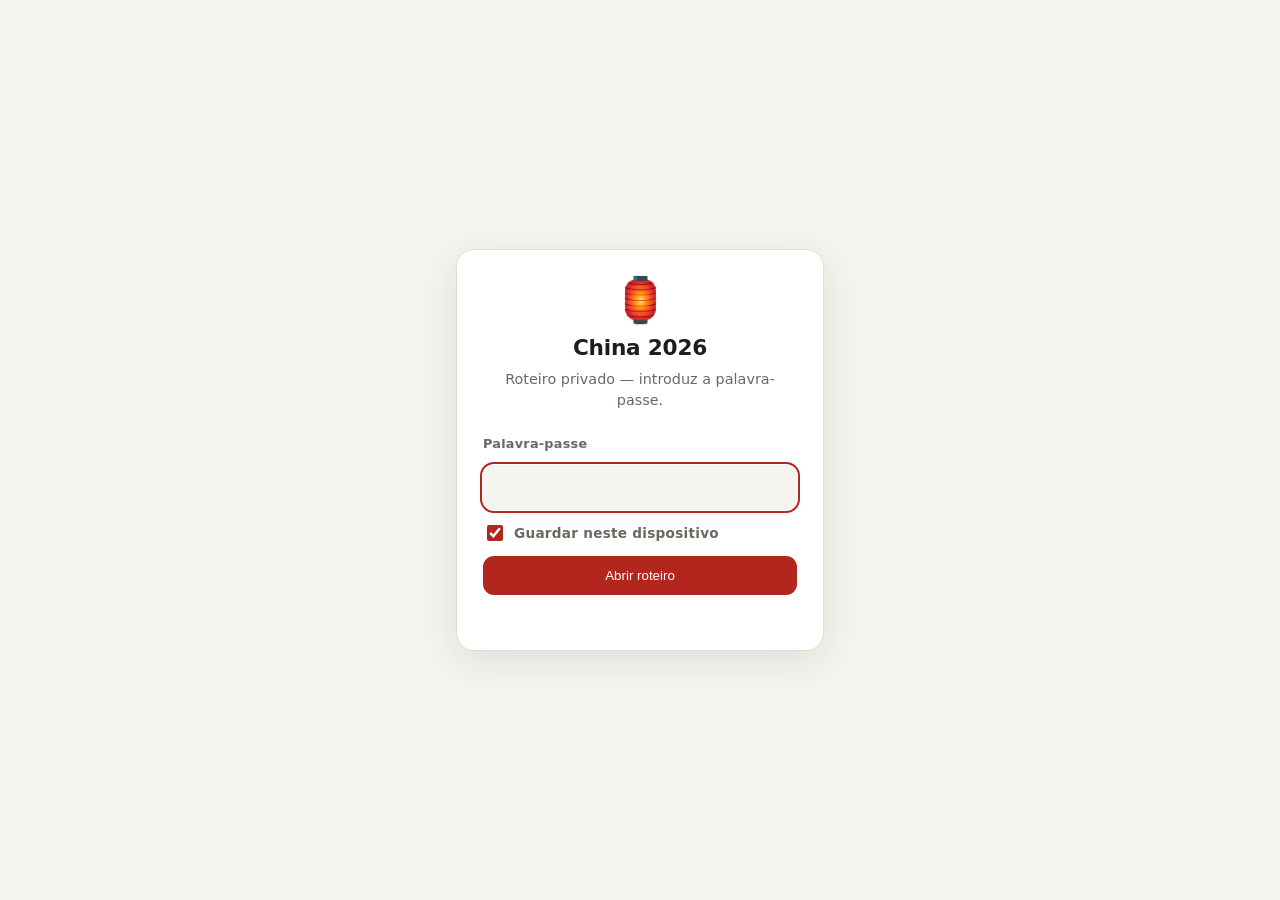
<file: china/index.html>
<!DOCTYPE html>
<html lang="pt">
<head>
<meta charset="utf-8">
<meta name="viewport" content="width=device-width, initial-scale=1">
<meta name="robots" content="noindex, nofollow">
<title>China 2026</title>
<link rel="icon" href="data:image/svg+xml,<svg xmlns='http://www.w3.org/2000/svg' viewBox='0 0 100 100'><text y='.9em' font-size='90'>🏯</text></svg>">
<style>
  :root{
    --bg:#f6f4ef; --card:#fff; --fg:#1f1d1a; --muted:#6c675f;
    --line:#e2ddd3; --accent:#b3261e; --accent-fg:#fff; --err:#b3261e;
    --shadow:0 10px 40px rgba(31,29,26,.10);
  }
  @media (prefers-color-scheme:dark){
    :root{
      --bg:#141311; --card:#1e1c1a; --fg:#f2efe9; --muted:#a09a91;
      --line:#312e2a; --accent:#e0554c; --accent-fg:#1a0d0c; --err:#ff8a80;
      --shadow:0 10px 40px rgba(0,0,0,.45);
    }
  }
  *{box-sizing:border-box}
  html,body{height:100%}
  body{
    margin:0; background:var(--bg); color:var(--fg);
    font:16px/1.5 system-ui,-apple-system,"Segoe UI",Roboto,sans-serif;
    display:grid; place-items:center; padding:24px;
  }
  .card{
    width:100%; max-width:23rem; background:var(--card); border:1px solid var(--line);
    border-radius:18px; padding:28px 26px 24px; box-shadow:var(--shadow); text-align:center;
  }
  .lantern{font-size:44px; line-height:1; margin-bottom:10px}
  h1{margin:0 0 4px; font-size:1.35rem; letter-spacing:-.01em}
  .sub{margin:0 0 22px; color:var(--muted); font-size:.9rem}
  form{display:grid; gap:12px; text-align:left}
  label{font-size:.8rem; color:var(--muted); font-weight:600; letter-spacing:.02em}
  input[type=password]{
    width:100%; padding:12px 14px; font-size:1rem; font-family:inherit; color:var(--fg);
    background:var(--bg); border:1px solid var(--line); border-radius:11px;
  }
  input[type=password]:focus{outline:2px solid var(--accent); outline-offset:1px; border-color:transparent}
  button{
    padding:12px 14px; font:600 1rem/1 inherit; color:var(--accent-fg); background:var(--accent);
    border:0; border-radius:11px; cursor:pointer;
  }
  button:disabled{opacity:.6; cursor:progress}
  .remember{display:flex; gap:8px; align-items:center; font-size:.85rem; color:var(--muted)}
  .remember input{accent-color:var(--accent); width:1rem; height:1rem}
  .msg{min-height:1.2em; margin:2px 0 0; font-size:.85rem; color:var(--err)}
  .msg.info{color:var(--muted)}
  noscript{display:block; color:var(--err); font-size:.9rem}
</style>
</head>
<body>

<div class="card">
  <div class="lantern">🏮</div>
  <h1>China 2026</h1>
  <p class="sub">Roteiro privado — introduz a palavra-passe.</p>

  <form id="f" autocomplete="on">
    <label for="pw">Palavra-passe</label>
    <input id="pw" type="password" name="password" autocomplete="current-password"
           autocapitalize="off" autocorrect="off" spellcheck="false" required autofocus>
    <label class="remember"><input id="rem" type="checkbox" checked> Guardar neste dispositivo</label>
    <button id="go" type="submit">Abrir roteiro</button>
    <p class="msg" id="msg" role="status" aria-live="polite"></p>
  </form>

  <noscript>Esta página precisa de JavaScript para desencriptar o roteiro.</noscript>
</div>

<script>
(function () {
  "use strict";

  var P = {"v":1,"kdf":"PBKDF2-SHA256","iter":310000,"salt":"YYnn0Px4Nbo+1BycvyjfQQ==","iv":"GTOazBd19h90Zn2o","ct":"7aPKF9Kh/lacHMjngCwG59q5hy5z1OIHOx7fHfCm2zGeiE9/kn1FWZUGJRQdMkKEIFwVcMCDuctq/vMRLDaIM13qu3JklPTN/0q26CdczL1HsKOZG4HpDDvLFf+kgLklUY8ac0CEb2wm3PcCPBfVf6ILGAFya1fEmQyovMGRaKfZN6mfK/Xg+jesFNm7ud/zaEM/ojhZdZIUhSp38w7bMhDi2KGlUJOsFWKfoTBe5QRY1pfN+V7G/3mEL5oIGtBWWlPMvwXT4LSEaQHMx1W8CKLu0MvWxzn2Njm1lx8ex1SgdO/x86W4feNNZlBSBkZlPKxKcdB5FZlSe8pjEX6CfCxbvkikp/8jEnOLwgHOepT3aqCn6We+7oDMvqC5to0tSaeSnOp2R0u6zzukIuIIHi5p3zHK/eI02Kzx2HvxnbC6FaRwe2RqjBtu/xHLsEQi7GpcSlgEGaB8cgPZ3+7mvu539h04DtM7HTCzya6R0OppDdTc8qXlalsgPnKYKABGrZDKKCPyu7aAj9t41WFtmpYGCl7/CU9tujuGZtIQ6jt7C10alR7lowRAXw+JeQ7aslv1/0Cz3g4W57TMVhfFFbKd937ODFyFMuiz0p6fRLJOjgsw9XVkJP0E/D3G53/KKIvagb9/9/18yuxLmUJ7QBkuCDugKsjGmtr1dnXE1vwi6Gx9W5ZgQ4eHwNbhzCHX7RiQWtCqEq/NvxAXrvJL/6yalN+sA+lYUXcSw4y44CySLdWoPkCA3DWLZo5y0TqtaRKm7WieIlz79Ue8l8+UltaHcO4ne1IzcwJkQ5tno4NTr1zLo7up8eokyAV0EEvkH0jq4bIdqaIW7EYTNqFe20fKu9MLEZWQ4cAY+fwQIVPM6hD4bKpLrUDl4f+oWpWfRqJPtxynZO0H1I2eiSdx32yz//0Kzxjy9+YtAgFQ18I0+VhS2k9RtIqTAbncqriIycIkD0lXzeqh3X0kYTxMZmxPgElh2gp9HwbeePXUWeBlfiK0NVPR+XG/ZnjZtIfK0sB6AjEHN6yMGyQuVrdUPDMB1TpiwPvNkVb0g4rWdN+85xxEWrHSe1QLtCW3KNaNtH+Rg5SbqaNHCJGFasiDulXj0KSfhKdalO66jlqPSPi6y3WA/V+qy0dwqBRHOI8zpKuX4QaukOomenky93dlv4+RIleUbiLOXQoIWbONZgVGmDpYnbsAsDmdh7mcpwcwkeYnYa0n82lrjbzP8/tBfEZB2xwvnHvvZGamXn4EoL9FwkbnX0uyy7XPFdXVWfzwTPhA3ubij6GexyQgSSFroXNPrTT0Fh8gcN9FL0z1BD9rWZhHoX1xk08qRa1Lgk6keebibJaOfgD74juyoTng1i8xin8jBDnMgxcB0MaaGYjZ/TMCYmfeLsoC24CYbhQi+i1Ytsv97TX08+YtcjzpHpKH/Js6+C+9tkh92nr95n3L0sZCaK1d4IRti/yo6Zad0rt3yYPqI09IuDkMWMcsjGQjr7WKQmxAyqV7Np6eHA4knb8H3/gxiwLAjBBLzChHB+hv3mgswrtKf2aX4RpJyn+dDuaVg7LbCQxXjV7F4LEnA/bX/364Hkw6/U8pV9qon7YyQsvxf5kSSCFQJM/lf9yVia5a96p3Kaf8pEFn+VKFg68B5tkFmUg+xiGyOirey6ejfLYbdnT+BtyuXnEhG1gVpUEtN8gijV8AJIgwBfhTZTL5x3mIfBo0J6vJMElLXzYBhnaYc5V8MBwpk0ybGqwVbfmuycAYQ/v3+tzWLnj4f0hg6MVmo26n+G0HWFKkZWZ6TTrjTqZZkC40YXeO3SXIER2agndIXkmDpsuFqgu78gSBhBxhbdDQF5TgpWrpXekPTZd1qLpImcOEDWoYuZQd1sDJkT1/ZiL5Qv8jyGV2+3iWY6QAvIGkhqb7rhwyHr5VXvpR2Ik99Z59xWvjwosQ/C7qB09nZGdJvdv75dINSiouCtMMOx2EuZNa8Hgq/SZ8PfsPkkqXGVJquCa2PplFicxZFSDUaUAgo4N8RRKqXmA1P0HFyDLhLuEbn1ozoL6kMqXkExOE+OwvvNkQyGPDRE5yV1XlQt/96k+E7cdjbUgfB2LOAGHsqVnfWNqwYfQcbgsjQ5PYr7BU0d+QnhtxIbm5DTQ5V3nfgpA3cWagxJZslRxG5ri7/Rlt70JCD/QkqnCvdGhd1v3+kkP+x5r2aOD0RcGlwClQh7S6zO6LmiaLIYqgEyeN1nKklGd5hA2ss+VKULldboUnLREH7Fv7213LhIinhgZ2Y9Hk905gdfPVhcKIzLFJUQ+G5a1uV0QurPFoENJmJ7aXGEOLclsl3YuIkNpqdRumqFs/jH1N00G/vUdH+Edub5BXDfQMyZOC53TgdxBqVTkCkdGmmqUODaMoz2S7turVQgmFMJJa2B2YHbbcX6XXYPQQTV++KOE+VUHV480JFiCFDTNiAQBoHOundM9efgVTKPHYcMuUblBPZx9QaT9/oAKGeDIGuyVMrXLUpbSzIXan1AWXr4ve9t0mvt2SVOk8VQ5o98hwmrpyQ9Iodq4LqvtbSCgACtLsjdk+0RSRcxXnTioqGM1qWoBfsksZ7XPuEhI9J5cQZoTP+XoTIN/E0KP4ZXOTwPtnepMDyBEjtvEXdvuiOyNMuAnZswuyl/W4Txifk6jrIPzeoI/FCbzD67Bz/JLTTOGLXrs/ZDB1CUed/[base64]/rmuU99Jpn5l8LLUn6k5ZyoenJpXxJ33gVkDO2lcnko5hgAKBnsF2NsazgEv2DaFHBd6r14QMYoQeFFONFkO9d9Jwlig+X6NDdokskuV9uzf9RxQCVPDPf+lbFQZBZe35e0//E0m2ZSf/P8aNbacMHhvN7RiejyRYcvQgBWmcp/[base64]/g1LQ4vclJ0Kn1G3vf2+wQWwHvQiY/VvdDxhGTxknCQJBlSg6AKDcYSlUYEK7BejNoTAtIfuCD6It0qcRsLi+6p8J2oDKOLz9D4EkMTWmcIXPTEUU74yELGwi5N36VZ8o3aZO9zCG6apPhzH84gMIRlqEJhZKwT+Qcnk4HwBfzia44kMp91Pyws29B1/bywk7FZdbTClp0Lqk1vFQcBo8qYhiN1I3A19QZmSNe0jXQOQB+YxxR3s90rH51NVv6wvbVVxXBC63c5pi60yJVJXg87Svr+gQWBt3hAZpR6wmM/Ns95jyaaVI6xS0CIq50roLsjj7ibgJtNPhvuhbNm/okuVjP/Jz58rl7oEBTpiZIXrY8bjYA2/Nxk+w6+62zrf6abHe9dQhuAPqBSVbDrN/XUgLqS0CSzUosoCiCVIinZL3V0Bdit9DQLSsnZmVVSP6Jq+qfXKpBpwdMpBLc14sZ6ht8BTHKTh0ossLQrLNYcAAzoljnN0M/aaROEqMYjHejVag645jDsIzjvNX7OJValtCgX3FdO+TZdBP1cUnT8oqpqcieda2SbmqFGfOunQgciZuot6GppJubd2eS5iPSNFxSaC+NHmSgAl2C5RkirCMamhDXkNcb/udq1I45uSGwkBdBtyUJrEia8mJHGmE0gZ6t9zEEnFvCLCZV4B/rZJ9U0dkvQiAQWxBt/Pzp2P6j/+VcXM9PQOkqNpwr1c7b/prdU6ajAGZQUXZNWDwENArTnMQAmVFYy+u8oHRccIWuLHKMcXcBCnV+v1msCvp2ymPWo10/UwCXCYDVvQ3mwVcQddVoF2agPVKL0mBbvzUCsc+GTh0FI1xmGEJZyHKiL7u5mGkglKs0dRXhTnlCjKpAmUELH3gFEAWFxC7NAxCa46Fr6gUxjDqfmojBW1wSz/cxJy3tLqaempSC1fSEJfCp/+2n2KolUP8lV16/fZkrmiKII0u6C5jyUuRS/[base64]/nqwzOL6SG1xNXBT2EqZ5JBASQDZiSazkmEW3EuQPFNG1sdgHh3uRutFAph1+4+zUICLrsSguLZrjlY8yN903iG9xslilE39OYvH31d3l9+qjDzLj9ISLhTnsJOrL1udeTxxiKpm8vR4saPxmVyr2LNtkgJ03f7i9UHW0tJ2MYynhAva08/uLh0wG2b8cnNOBFgRqQRt2iDOSrbMpjAPjfQsMu8s5OrY7bHYmCRMuVPR4ABVFI6diNth9s/oAHGX9+FktUOrTKSarmVmFV/68RJi7eyj4v/g/NVqntNcMiDxBRTLd+YT92b6/DgnhWieSLy3KTEXVWvypOIk/VyZ40ETtNo9csojPs6lawvEPy9UGSJOcpF5coaBwK45rPeOZps7vA8YOwa2rudYV5pbff2vOmecxyMLGXdse+v/Qy0n1sPJlSSSFeufzWIEvwO0u49/FLGXyxw+f8sVFx04oBMTy/zxvnvy3u9/JVWgFzhsvyMPHm3QPmi9Y4iLjEvhW1SR4Tcgwu5gcHimVBRcWjk3cJjItv90ZlCmd8Gt0scBpHRDs78yrOO5SaSPYxEDmi7+DCdlxs/szEaKowkERSGjK1nG2SgNwCN/h+v5M1HKJ3wUUrYyzDiyj5oEjO18UtXRdJntJSiUP3PhvEJYvKOjFVaQYMHIwF4sdXiYQ6av/[base64]/7j0S+gStuzFF/t3GaRRComXmY8jOnnGE/0DPR1z4QNBabADzqkBE/3G3GSETP/BshNArO/1XxibPqybwgIt3IaSyX4W0IXJCW9ZD6cF5N3Ehe8v8jBY/HTCVVop8ldMEZjsjJW01A91Vu9DR/NYDLjrJTuh7eXC/+EtgObiGau7SixB0apALYUj5WuEGXsfBN3dS4uIq7gSMCCFvFVBCJ7V4JHkTGZApX98LJZnr6g6GZuHGGAUg/++5Ec8yGvHYjJKUNWusSr/wgPjIiXPtKZglSeIA0lRAolLedgA+PyF+8dJ6uFFPN4z9vP3LHlVAVJ9TD3Ytfp+WbR5ISwXxiavpmKXsjnRpHduWZAYkCNXKp/bMD2sALv0mam2g4yeUX/[base64]/kvPN2hElkuXO7gn+Bo2KhTgmC4UXnxc5MNjWR7f0G79P+SeM9G/5SvKwt2EE2tbnW6KyaxKyjuUNIUaD9IQ5wxqypcfbEN/aT75gZJP+bKmw/XyMV4iof3d2Jk2+HeHLw2Wrr/DEzb+oqf89VEXGlbDJecP9bT7jpkLa2JoGeJvsCRqvIU0CwpemXd9xeR+3jmFKvft20DxQyHY+h5O3zOhfCJVMvesPTfWmk4UJZFUjIY+kdlJ8Xco3WIcYZJgZSXZErz/559Tes2Ek54OQ1d9VfOQcMmI76hCsbEtc8tbFk2Uu8QpY3weCMDvbNWpurSuvrIflWO4m5Qb3MhhwhYh9nYakQcwAFiISQ+7S5b7idArwFIxHYPG4u5+TkCQMc+Ia4zJUA8FOZ6ChYeFEO35z4poDjtgIKttJgPHby5UPDvMDJt1/EwcRktAsVlz16lfUYetvlWGzAijNhpwYlEO8tmJ1Q74R6hu8QZXTAw5CPeH6DlbUeY4dyxm75Vcg30HkNnCe0THujY5T6eMW9293yWWKc41O1EtJZPPAFU+K1eMKM+DpEfgRGtGh68fFcW8mamDlkt08n+nMFWbdenjJ3wPGRugoKoVdXYvmtz46G4/KisplbuDZFLM2NJgQx6bKIxqDs0C8DecFlohoEIKC7osDvOxyLDOe5wPAejwWSUpnTmpH01BIEtiZKC8rnb19TRJTXF+Yg+C1H0RnC1+irFvGv6Gib6WM6kN5UPQmzAHTTMAhvMHAWN8/epcA5cVlCZuyMntxcVMLEnWKe3zyLR6eK4+WbkYQpMR3w0i/yTLMT6xbtFjyHkB5oTot1Xer7UNPGFCgOGyDPSna9W1YkW/1h4nnR5AVJx46kRm5meOOQlStC8oetFd8LsMH08FUWZ2AbbNF+bLFsImaZ/tUCwCzX0GGCW0XR3S3L0UzRh9G8wDBIqorjWiPd+vQn/z/+1jR8W5EBA4zoOi1UNzElGkQJzmwTCEXNPd/e3BCkSTiv/j0I5t2m6lkzUBHk5jlniepmIQ2ylLm4XXCF0Qz2RSrO4bTF/7hc5i8l/V/nqQYATGbx8EKiUXv0lG3z8B+R5cLhS+yBLgYWeEoStNSKcSOOJkVXcDBNYMLIxQIq/W5iX0aIBkfn2DR8TadPLYwsiLQ22xuzfLnEuJjtQ8oGUrTVRj5nBXi0kZnBkfNyRQ3zBrs4CWaN9ROyLB4m1UKP+P4j4Ryt1TUL9mlTdeIqCxWlITSLEbAsRyc7g5Z9dYqD2smF1wMv1bCTuxQfaUaWJe+LzP9hj/1oiB4KZjucIiNTOqbghnapeGMXa7J5oIusA1xaOuwsDPLFLODgutb57QFrydSQx/pbt8Xw+juBllrpQs9tWpKdc9Ae66ZOgbgUxUXKoGdPF8n8z2kXR1H6q3D07ftUdOto1Wv4K8KO3fEcrgq1j0NRqFXo3R3xS6adRqjPNdX9UrngYLtzHl6oJGFfAfMaTDs7vSX8luPig9PmPCQf24sHkzjTgslnC/INhUECZWGJ8yO/nrmi5cZWt2pgMY56pD8cvJgAd2+52zJAZG/3LKkpj/VF2zCIpoJ8HJKSURuKkZx/NwVYXcddJQtWm83/yMZtZTroj2maz/v8fothPhklxiMt9p+7cVXYePMrRUYNCaPjXTrIn56EHBc9N70CwrNZ1Lk9P+xMN4T2Ekw67EYKiCyuu0TMcf8LMZl3mQsTv289JuLiWiUYw5797P1fjbq5CcHgFg/cdMHvml7m7I4WBc7M+wt4WNtISMFXLxPPV8gg7GN1qTc543ZGfxZ2SSL4U4RgJup3WltyoW9oufvpFg0VWF9FSEGvqpxEIKwcFbOX1tOxPfAyX4SbgjAFal6IXJ/K2PTEpPtmHTR4ij0Y2yAMSh9Ns6Gk21C5Sn+m51oNASRro6prq32SPRn7T0GnvDqPIZ6QgsD1R1eNEI9EUzgSJN/ioxjy7p0wWxDiVvb5MjXDajm588sgGbEwujF5uxL8cg1AkL2OI4vj9tmWpRu3IwSiCWo0kXrheipE8e3/bnytA7Fy8F1meNDHik002zyqZxmTQGxSn+c4fRKUQT+Lbu13wxIm5HwRQCaQpD+1N9y2GsrYmjDfrk0F90YJu5HVAZPOoCUzlfNynGIgNQmb5eCDtla6VV2jjB9h/UwsXo23C/gOHObIjL569n2wd1zq9SMAx93sRk7vf2ETMpxb3pmsPSEBW1II5qnlaA86U1ylYF/dMoE0WnekMLJBzN7lL4X4SSndeHJAPLmRzrXOryKDcGU5a0epNIZHecZ027SQ/RX+1doFcOHcHswGAmfki/yoRchp5WUFqOpK6WAWlJudZVz7QFtH/ZtodvFyNkQoth2w656Y3MO7e5yw1ohk6udG4dg9iF5dklURqM/8ABATP/ZUl+FoinwRPrHBwRRxxTOA94xvTaF+WZOyVLLUkXwLeSTvP4ZuMZ6veHjg9TGLq9iaX5OTkoQ1ulkN6nYI3ef3aHVLL3o86hIKEfrk2R4Avt5i4hcA0i6aQ/lWGCFyb5I7qfxpKhfa8mFJfsd3TgD7fvE2UHpaUHdX2oJv0cUUw/OsgvDE2duH3wx7n9eVwuo+92dannFH82AG2v1tJKPD/ZU8ty8dVPjeA32rg1dVmxZPL9i6nTBRPjiuwKJr3lNmjafUQGZabL3fgYpEcNvqxk8Cj0OzO1rKRTuxJD2zgxG531wlRn3gu4vZhr6seFLRL2Y4dxWoI7iWNS7PO5ERLM47Aou0gJiojb23AaG8WW3iBxmDWU8zXyfswn3wYMBX07yxY65NmFSbstz9Aaj/0KtnYHMTX6O7eiUAPGgZB5e4L5lH26jXxIGUxkWL/Obl6SwX5xfO0ByFzxP0Aq4gmDhQtjc7lV81WpNfNAQwPgmTFmERmexE6/az7CUWkx7wmn9rjNnrTWy5aGnTbc1564Dh/myghS3Gn1AEQNI2IRmoJNtOhPXR8Qf3Oj2zJ9ahO0HET7uY5rISG/QWbOCnaxCnX3xEpXESO4lNqrUolM5qKJzeUAHc5SKgEsaAQEHr7DuewDBnmUL9vpziifvCTnHN1fRJe0BzE+ZDuD95eBubEu3N0hI3C8cGprPClaaf/YZJMWmMnpDSILdAu7eX9Jkx3Hgx6LXnH+h2N93iU9SO/FpmQWZtI1VPdVf+bUDksJaS72wLPC6tGj+s2IQUUCT3j2v94iFE78Non0D/QX2bM8L4SrOvlDuLFMQTZYD18YEBgGm4RPHB+c11QpsJImQ12zSUlDd3+ocqdQHxWWlloXVQ4uXo2y6CoSBQT/A1OcCZc+yK4TdanybKGle9Qwr7nzZT1ZVlqj8u8buZL/[base64]/obyyumfdx8DdI98JcqVh/ofhqpZG4KAdlFI5NJNDtMJBvqUArKtt9j6mapN0RByjCXSmrOmFuJnhyP71Ii7X5HOs9ewLnlQp1lYpL0QyPbo+5uK/6/hC0sG7l4i12YITwpDdGLYa+nSuH6B5/[base64]/aB0wzDVr0Rtv1I/At3TMvOEbpflQThWj0fSpFNYllujeYH5njMnerBl1p3a/qNeWchqubLnqQi804nc2z+qQY3XkfKixMqeYE/kEdDIicv0A7IVfJdbYMmocjI71Y+fm+QUaMFhyheYbg3RoZUBTFR/OpdgLzenvmHTnJbQNIKFECgk2loBT2eBLikRUHtEPx5Daq8LMKg+qFXUdu8XaRXZnHfEI0sVkjO9bCdUxIi40nGdBvF0XDmOj51oxfi25bnKTFVjS1ToGNbv4kHW0m4NKcU4MuYDbpa+KC5nR+yw0B9WrAt7ttBmspgTL2/+eH8/abt+d/zai932F85gmdyij7FoonxyOi7FN1pa5oRZ7gnISbhDC76Abzmk5xK4h+e7Fqyg/SfxRlsEv2nKhfm0tyb2wINhyB9gMbmblYm2zykTLjnmQvqdN9BHr9hv3dTNy6hayz3LYNjAvM6Lfku6zQOaW5PfaiVdRFgl9IO8EkaIkIM2IplJzgIwaeyX32q6vgL+mU6EyKMO9p5o3ImK1kBjXtU0CUTB9R3oOfNlbvz9MSuMoc7hCmKivvhT8RzcIrpxr/xwM5cUtuLZ0YBQq5D32P/4pfz1M0U17nNHBBI0K7MfRIK1GnFrdAazM/O8Yb7KCqwYHn8iX3tMxXRpdSVp3xCaYo7Faicl3heCYDS8K2tM6EAwi/sJQrAs9XT9QDNFUtmwTYc/GqfcrW9A8JCWVWFsfLdcJQZxtbRK/hxMP7lUY+uWjcwC+ABjn4vsmEFP5qM+AGpQea5ApCjt7Q1nXqxM5KDyEFgmJQoc6nBjbCD9HAe1K6CQquAF6xeq9emr44YJYdgXQFc+AjE4fpdPW4IO4xxOnXHOEjNEWP0gIN6EwN95VqTBq/wXWgBU/1LjISULsRafLm7lp/[base64]/IMPqh9UE3CxspbZDRwcdv+4qXUe3x737hu6v7vfP60wkyH99DtcjRWQRaMMUdFMKWyqQkCPmbWJSyR1odthgDzt0mRoW4uu0Oy9G6x308ReJFu/Ew4W6AY+mhuf8ie+ljkqd76ULyUTIHzLhiY/MuTwTT6rjG4FynAsW1z21Phw1T57Ve7qWcAqzo51TKBixFdXYkH6vWKifwNUbegoJ+rHZKI1yxi4AItXvszuQiVPn7JT4oKcnnR5pAnU4EwB+9C7/dCHDi1IS/z7OGb+pSXvIVJVGpBQFmER+IJ/2Lg6XviLNj1u+H4DIXRySUfL7lC9rVk8k7uo4lRmkEffLQEvP0IF6jMqyfYYfCFjXKfQXcGX2R1m37hGUVMKpl7a+5jAGXQGDnfsCLJFroJ4mcS2MmMZXjWklqt/imDWiVlc+QMrbLHgXDVzbiU3c4zhAVVBs06FguO8QMvp7Oqa0RIg0Wlb7zcRAMPjVdXMoI5ZJVoYe4XjlgAOBzzzLKZp1gX6BhSrKwYvWM/fDlqOVTD+0DFmVLYcfiX53bd3qyxp9fXxBg2uH8/SuVu3fK8pM2FzexwDXZW/HZAejaAOlAPO1Ls/0naBX7Hmw0OUGhsgll1AbW1Wmw7zOl7WwWn+iweq0XKfl+PaBjpUzhHqFRdJmgiv8U0Par12u2i/jC5v4nuDJjmdJjpsIV0zZNieCLOHyAjaRffqg6r/1DLlth2y+w3ip32IHaXDMU6kjIKkd/Uonc0fOX8jZBiYwBM6nwn0RK+V9Xt9p0Fe4roBrzXol5Gyexvjr+ChYktVA0Tuh+hh4SrSSRQyZMdsDZLvWctg5irPsxyKHni9mmNDQG0xbiK/olNE6o2zz34ji//kvUUwjtM2Rlg4Q3oz55Rr1LJBd9YHUGzxDF+YEHV45tCb/cE8ZNzSl/7ef5uYBfxcqBGYln4evv2FFvXxWivwkpAe+c4mQMZZuqoVJpzpAxbdArDid6kIndR5zzo/fGljo8njx/34bYQJhaBxBq6KyfT0WaMRMZgWlJnT+zufkE4wziOO9SAkLqUm8RB6R5g8vpd8UQ591xBHXqW12eGgH+FvV4WvgRHmpdZOt9KO4/LHsSOP6ivTj29JIaiJxW5S8Kpr5Zfh6cEw5NDQYfnY4CC+otIArg3iHkvgQC1hWah4Aq50Q6nGLSVmTkH1okiJpjakiNUnU4c8mhHSI1ddbLbskKdnNb69mK1TbT/GQuIbrfHEw/DXxbyvKLyBn5EOIuXrpHPcrsZNaL7aZdXzuDcUafVo1oCeTuodxS/[base64]/SaKpFJR5CNq9UxkASRUJVlKguRUOe+enUTU92oE2iPJtIt6jfOSfc+1yqtertexKWAXHvokvWQIoV3Kf//uN+SrKx8Q3URfSsskcYc0bdVEFn5wAs+gPhbIvgrRQM8GObxdnayKdxiPxceM5UiCauVsUJk/9BYLZM5QvtRzoIfvDk4dmhA2VP3D/Uz/72DwN6Qy/TJMFfjBr6ZH4+naqsWMxqmrM2sbzZIbn0J+PAoF7BP8YFfIqjsx8hCL/fU1DiGoKYnHoyEt+8X/[base64]/9/XgMgbGB5EkUEtibCYZjbIcks8+gsTy4U+EV+6RoGDHbmaV0QMMEcnpVQuR0TsIbSvx48NDHYBAS3rJRtDv/1g587i5MzAay4Crz4IgePA9324jcRvmy3CnxD4v+D6zF3eK3p3UTm1SaV8b9Uuo+UOQ1xu8ls99ImTdXkPiGgzOcMX2JAmt2l9CQ7hUSp928mDAUxa/tBGAMpvoLhymWjoPmI5MWRFwpKCZBvk7vqmNKTZi7l8QWK3o0cOrHsVJtZoCEmlaBigkzrYuvaKlgMGqrKfUy5D7xnIGRxY8tQ2MpMttsm4BgrivzEh3E8mv6cf0o+yQQXcSUwvqijvnC0MaK8Q6tsyfy8MWtOApCLPeMhbCrnS+AJF9v84Xs/0LQ5p5ztMCtQHStJ606PsoPTJA2/I+si6pAh0BP2lHbyUqoIB9zs+gmXRFiJ4z+aKbLalTGIGvnvoJuwi180mJTyP1IBEYPuW7giRjSK5D6P6R1bqkDCGQDlukS0oskaUM36/HeXHvFXXVZNZwYqbq+m+YddznJZkKOfRGpsgLFEcbDI2AopXTLNLe4QnYmiNS/Lgb14MJ2/VZ1xXy++UKZm9TOv9Ms04wGlwEGzwgodKw5cdPP5rcYWL3UM87/gkngATjXP1Ix+ss4qG8gACkQvMT0gWxuCuQZpBiITK9QcDkCOpHN/rMly0Ja89ZtxNsgFAc5OxciIbP+0n/iSQWrFfTSkLCc/OpZYQCufgpQJ2+mu+EojTmRm+148xtxiAWyh9nCaTj4XZtO/27yKL70WDqA43b761CoDIYuSTAGrauqDfEWjmjG8W9GPf1x3KcIeisrb83Imq/T/gMvELrC/JF9Y6yII1okgzPum4t84RSpqPaXy52Cl7HRQnfA7GYgXBGnmJLmR6if8pV8C/2U8++hsiMKJUkb/bFOPSOIpBW8+lTZYKX54Hk8Zyzk52cqYqKmdwMmSURgcJW8XqsdB7P/qRnUSCiPrA22sj5U8XNB04/e1A0fd2MuLQhL2FSkk61t2TyBAcfioLycjHQ295KJJ/6/alkOas5XAe9Uj5A8pYU/7aOTTDnwsE/tPltcX3PmU5YT8dxcy+ch7tp+05iQbOVCzsOMQP2TixP8aP3VGKKihCOCk7SCh6uo+fyXDHJeHZvtuMVefgKp/hiu19cFNMOBH+NyCfSjR8kIW2ur5c0nO7l1yj44F0xWYJoR1hxCzf+FadlMAKgWbbaS/Y8ivm/oDOaNsqzhfdF+GThwDiqIs5c+JZBJUlYfH1fXtmRqIDIjcL9oOUL5vJ++ZMqfb7oZZBKJyzWV4yo3nvdUJvizeLGcUZWQgtvw5ILTR1HwsZsFSvS72IgYmtMv9xSkwK8VAyD2qARDd7I8q7JKjUxCvzN+QhwM9rVLE/[base64]/06uv+PCiCOrqBXj4KvLTYdQwkgwTSxVeicQtYTM4/+Kl1WA8gjWU4VDtDqR09IK3nxQavPLtnw3H+oOW8yW4bjxzOFlELyjXdpo7ZofSNi9CHAu+93hy7fXD4Z1SaZfS3+o7J3l2ewKOeLwc7QlBEWJOcCJitEV0gx3pInYnYVTcTbbGmg01JUPPl0lUdeS7vuUdrjwUutlq23EHGnjb43Rv4wY/02nvWGgPrj4Ga4AnI9jIPKXHTvKQcr8koiNeWOHElVTBBH+kgzWxRzuqU3rInzZcnbCtroaPfThB+cqArDLqXKhkVPEAv0u6+BoRHibJ2GZdxInD02gr+shgLjoCQgnY/0aziNuXcBFdi2IcE2NFyVA5kKc6X0gTZcfSB9BseFe8ZbYJjNrUQx2eoWFADHHHM5d5XSBGwEbyF7+PhdIMfUo3bR6eTxbfLwRfynVORI/4PcWkp/L9HvYs7/Fck6dFxmR5GrcQNNauZIsG1qoLnnZ9u/5DO1wIjME6kSqBMKUtS+f/g0GQO/+Q9UidL01+E6ZmEqA0+kor2ROKzzzVOkjQQIigpNjSyp5Sqd83gYHOWMPik09QoOY8An/lnlfB61lDTT8VskJDwq1iFikuGp2sDADY8s9vXC3qWqMzU3NLA4KWMjIIwinMsK03v4jG3eOYaqd1JnRatydtQo9uPHMa1p6nwnT6JfHlcRFimm7dhV8TGLv7zYI2biCMbIw6MX8U26guGMERNw/gUMoGV3pUTsM0KDiG5kajanDoPFunKF7Oz4xDBZ44Md/KG824MWhmbDYsQp5MUcgk2vNzbfRG+OWyZmldqFk+7xR6VrnEi8oJPDrbPPDVht7FbJfLL9ua6IW3btVO+Tta0994jrmSSYaew0D6EhJVL9UuTNXbAmxXwn4bD7wcvergNslgqYyc3z2o4oDKl2CAywaIca3ET6eaMq+YbCkY/vDgpUNr9Bp9DWI8m98vwMBy1p3yF7D+EtT0m3lxWl37mbssOMZpX5a6VdwKUACnJ5gqa3OSYGIa08a9u1CmLn0UHIVTnd5G/ZKeDeVsx33xPXbOOT8afmvHcz4JgIbiYSgntUF9zHH5fqr4M7XIWIZCh85M6/KGrDbD+LPrwxbTbuvp49BCT5AOgBeB6+qleBiFGnTdtSovPwafRc8akUPOHR4jp+UbmaDR4gVh3jv3kYZEfdxty4NmhSOf6Dlz/b7r3I6Rp0M6cjdjR7wiXS2H1zAasg15HhNfWt632hJQvunTy3KKiiY7g5k19VwfAgRM+zMpBKwU5MFL8hfHiujAQjjry1gNsMQe5lVAkYPVwrNOvx0RUADmabMUtAORo2nEvZVexIhS2y0WONsgmKw5EOFhwlLeuWRzMcwY2nlrCfUzpZwOYRxaByJuKUq/ITczAuvXAER5uU+63fwYUhyTOdaWwvcmEeEIqAOaGYbOpg/qP917PisbgpL/PRnNB8g+0mCjYe2gtTvSgeaFVELLmP5DI40nDiOCJbXxNc21tnXfoka5jAwEnBfCrJgI86u5jNrfb+54O8ObACeKeEm1v7sFK1lU2FYqX7pVtuQq4lponXafAOoEoYPpjKBX6V790Z6XX+LtELD2eXh2IU8Vq1zw6WOIwkHTRFo4Rki8M/WE4iLBLtbwnXpXeq7OoZli+IlcIDL+KL3npmHOekh5xIeJ+d4vIrGRbrwiyP0+H/HMVFQZXBpbeZOdCiMEn1pd0d2K0iSYX87mES5LyjI/7pX7ljxVIU7OcsdWMW1x38Rm0p4Y4NNInk8y+++bgMLlRt3aKmdGCjlysnOrDMXE6vVZZNI7Zkr+8oQXcYo1IfWnZM2kaXP8HW23Q2wcI2IZT1No2/Ae6KJbpglqu/3vOHcb06GpFiO7LS25SPTTTrz9Oz6o5xlOVO6HvHl4WesBWQNhDj2xUIDiCIBlqL8H8FneHoG85XMve+56281mHU2r2vt2Z/lENlJq8YGPC7BSugEWbRRt5yZrR3JglQRz0sHOYtkmiXHzGSHP8EUhlTsoFaAimReZsSwLTuBm3xIOHW+QS2p93j9fz4alv547sMu195NhvHTIehA7uqwEmsp4n45n4sLTg6dyNIsGJrsipnIlgCk1d5JzPkg3z8C0p+av/[base64]/Aqgavbj3cXsQfCcC7EUU/w84iKgbkM8xMwMmiyCfAmgSm8xNJjCXSBeWG0cW9O8+CbHjhu/WGkoGcb5r9IYUNBNzhYUi0TKYkWNRoEp6aKHWEE/ASKiT2Rl/Xgkrw1Sgr1vJDyxyTYv7YcCwRn9N4mAcbS2yU/Pr9YF9dFqV/AxRUXz/TdlNUzwWkQfgeDOYh3hHbnu2BuKiZY2J7zBSNrF1/Mz95rhHVUJFaa2Ry6FUbsKBX0saZHZOcygNfYogIjFyYByyGWNShy2SfPC82AoOXMr7rm+gM0F4zv0MiSDU+QjleF50pZtL02eOYQ9z2lnupd6ZZet1W3Nj2Vz0irpoWzcjR12LUqZnwqXPwHazhwzPpW7A8DKEbv/SrbtLdLtotB0d/bBXYXaP3t7lja1FK5++pM2HR2/eFrq0cAX1xfzXsaWNmAsJHza+AuxWBgv09b3aLbgdhUPxs68WDKkBy/UbJf9a9K3HjTv8xgrB9/f4USN5Mzv97q/W0E0atZk9hA8WyzjjEyKs4TutTE2ht4B/so9xVC86Ew7Fck4wl64mLqtIzrzNz11o9PSP0pOw9eRfnNf1nsAVx6cKsaZVNy4K8xIaUhmQYrBtamku3LXCjd9BTfUQyyd5OiYR2qFay5KHdi0QN+vLL6Ipb5doExpyHKVFVuVyKhXqRt9JB5tmt4U4/tpzsajSWUhD/JdWJ+6DDeMsaJEj5zRr10bCHxkfU5RpUzpe6srq9nyftswwOcrVM0bBZ6T6+5lW78mqPxKmxk6uurWVYlD3U1AijgxylIxzFyJOM9bN4AcbARLNgXb/Abk0WRXANimR/qqryNqipsmoM4kqCxJBJZI3nB4JFp/M5ddWSLlaSXR5d94nyFyKHsADXY56onG6GQgTWpbMPcMXJym47vHNoJ3jtMIaGhl4AE9MRe3N/uSry38km59oCsw8pt4u5WK7RI2u5qMR+jmy7iyi1mxzNSGTMzLULWRZjbU4mERN6m8v1i/BZHPUQFgYyBWpCBRfHkWuPXiZLy09J6GpG8tM+qhXf0ok6JAd/GWUKdXXWHmgcSgv0w5I/DK/KmE3ns7JWCtnahUyyv1H6N4ssWEBdgfpPH2RZ1VpEgPR/VfXRzVk7O/j7j1YTL3rptP1ZIodF+S+ZRHWn6C4j5NxSxU0tdAcK/X1EIu1oS0ccoS2u1/ZUQPR/SDgG4jdi0Zaxinr9rEB242bzSEEPZzCIzE1hgnp/RCkcNocADYW1RDhiYv0sdLvo1Srflba02ZwzsCf90ZshQfHEfs2mKW+6GLKGP+WzChmdYjulbwGtpVjpU6DQw5EiPNKnqmczNbI/wOi//Mzrkwfj7PK0PopZAnMOz7EZiZfg0L+D/VVwk+tkIF+v8pNaqoHqvdXREO8zz4a19Mw8cBzvEpkWEFUTv2c/E3KikIXZA4IaMlrUUZy/R9gyIx1oC7R+Q1zefF0E+TDxqqZg6j82owrKs1GbzEuoWcZ2kjrl/MyZZP5QQmJgSNcISseX/dIBmDVk1TzMujv9RwR6q9Bd3iKwisC6hhWrTpNCZdLW/[base64]/QVVIL3KbyIp28YT6FrQFlWNmXMhbNqWaCiCNizj3WNCicepB6AEPCaQgsusvobTz8tbmEzf8u8vTQ8/63VUIY2v3Xl0Z6GBQtHDRqyXGL92N3SFhC3qv3nVpQcsYvqDlg1nR8vQcxx6G68/TaDGk8oAroLFPNFOHw42L8JpXGp94OaXdaonS3JathQI5Mp4XZqlUgypYhQnt6EWW/ZX/TiTQZAeNG/lgjMs3nXegmaeOx7TNTU6auDWV9SO6me6O4v35BrZkcmKD45lag0QDT+cJe0zrzIV7gYDYR2ZGyK33W+EmXvBV/b5TvgxvY2USJuT4I/fOKyB4N8GGaedZXzRrKxnOpTNu6Bv661PfFFK8bdQR/m0vW6eTli/Qh2xPUeEWRmt0tlBwbpGBQRY9mhaSRuYAT/kNBq+Q2X0V3PDRWhO7W9Uc6U8E872aSohmAAgvrnXHDu0CEHyybV+tG6jWMErVcjZG5y1MueJUwmZs4h7JI9ohQlf+8P9IAKbIppieFnNhwV8mbDrhCCF7/ev0e1TiGGPFdQSlXEFIB7bXF5lG30hJS2kFWo0DiRvdeYXN0kfNFixSE6+x4+cO+wzZ9J0G3JvE8PiYssdU82qH1ojL7P6WoycmsexSq11/gXnXjfMqUjz/fwrIRBBGV6zlmFNGvO7jOtZap4eKNLYtGGIB5HTr5bRrieAftjLp5Wx6sXiTmNjmWVoyNdTjVtq80mCs8X+nGaaj+dSRzZrbRM7H/R+JRewgOoH+OtNFN+nrcgOXSOUpK96R8Xze/FHzMHDeP9s739Wjam8vcXDuxgOuB7BG5/JobwJ1lU+WJJSS5XMeNAtfZ7pRRGK+1Zlcx70Oq9l7velFoqO57x+5VVDbjrQD9ZCLQxnYKgVliKfRuOh1QwqjF1/ZVHcRwrvZTn8R3t+6t5NHN9r9dT/xkezY0HCeJS4bWBN0Syfz+c25APup/7U526+WjwD5HSIfOZYIieOCFZzoUx101ngjWbObTRCHCoqRttAsZlb+Xbu8Cr1RTw70M6I7oQTpmNG3h+CkQX3vVFQlYc63hWPu1P8hkzy1wzpyFHeuUrO9vB17K64UzndzUPHnXRZpp/Anit5WPRhqevHJb/2EAsApXdiTeMAk8I/hC5w9znRrYEi9f8Jkm8+LQYeLy56nOiYKPtPnGSBmfNqIgcy3xjivdwhWbDJQnvV9hFohST8FJ4rna2IJ35zo6lp/NQz9ovmYk6HZ58i+yyS0fzNiDkAP7Jhe8DQJr4Ma7LEso+d9GNDRYmWc2IZCGlMmH4P0A0eab0FhX+dh/8JHP4UOdPpmTC34hd/2qRG4q3Fx7dSNAJBRICjn15HdzTvpesqrH7Ny6Cga8M0bWLBQqQydbU5O0DFpt8EYrbFJJTzFmY0p8wNOtZ3diI5E6UlK8uZEbj8YD61Qy/[base64]/YxqVb1dr0xJqZgsGP3Oj+T3QmH9gUgErOAnsufhnoxwXAc4/Uv5k/a3PzxM3Rlsbk+8U1H83rGj3lQg9EAGL7/y5GjgFoIB0NOg+GsX/SS7SJkWIrR5nouPK+aepzNgsK8/YVAThHoueHgf/uJsdJw5PC1aR4zy0Tc089GzZJZV9cF03D17JGsKrceluSLvsSU6bwYaXZc8Dc2GrcCt6DV3sTp1tEld/6OywHmkc1xgszvVxyuZmSPBgVHOw+mi5i8AE3X9/BHO7KMrm92+O5eDBuB8/2KIaVEA8xT7mOwMx4NTZD2XD5QbX6BppMh3635OLMHd05FGpg3ptc9txkTMCyLm6/tcnr6wN3UQLHIqp5qVKkpDFgt/vwHKoSZSyxz16tb4aFkpG1TPL6dMs2sGvm5fjjrgrj/dxqQgKqfttPO9Zp+7jSbs15Arv2ZJO/ViDyca1P5RGcBShR+pMgwv2k+4LSSE8+o+4kws3ItB0uLHJ5VgB8ZEUhuV9E5BTr3CoKmptYXmdwUK/DdvOvCDVkVPCc/fAnnn6fqfXd/FLS3NE+X7A8ae6akRTWfBdXD/ebRWMs791Rj382QKUg5+f0Pma1GrUdBQq5b+S51qDsvE+pjPj7zX7lR+PpL5QGYNJU41UXnlN1PMnZg22Pci0EPkb4OEclJXb299o3mTMY/NmbKQPBaufCC50URfV4v4Gy6nWKDh55xbkHPwVDc676BXvvXZkbm2aCY4OAi5ycchidLR8Wh0QiWYMsAMOaIk8J8J3bP0uziZHyq8A9J1E/y817nn+K/Z9dSmq6MeZMh6Mh5mJhSjWOvLNrdhmB6CFPISG3qQJ3/v+nzEwEXcNZfzJsTDc67O44zRkVkyRRcrZpVaO5LqgxKf9TtFyJnIHmOy2Le6uDDNjDQKh90ezzFlhrA4jIUiTBG8xNkCuO/0lk/kmxpsxt//uVaOAEFHT/5ZCtwVoO9qzJMIGy0LuamnyQ06KNEVx6k9lmf4GbWfzU2BMcy0JAyUTOReWvlE48Kw246qxiI9NcnRA4OJftKOD1rf0oo6/t+UdEZaimDM7IRprkr/R4XNomReqHIzObOcv641mqIjf+/upTMn7d788v47PJWon6oCsjU6nIMVm12LabkP+gxUIANUFzUK62EYINyJb+MBoImz3rNiviKfUQ1uNJmVC3q+qCJYHSniNcYJH7f+MyIhBonJrb5pBndBcj7GaRd44PIkeNVhiE4G3l6vWg15/j55yXRHEBYwwk6Ofr6VYegjL//xydpSGYEhGryFqB6QAORvnj8baPmjXNyx0dk+t5fYiP71pcPB1YhbdcFbtTJ4Ea+Jd4NTi9TYcE1i4s9LvAFSAk10H6l2ZFizPYiwqTWiasoSV6/Frit4JcA87z7NLH2LjIe5+Ay+7wH6GgQnIsPaf0qs6aHsJjUpnx9RArdoCjq3ewgKJdHAD97iYLEfNJ7Mc4Z2daXokzid949euyxd/D/aReHQl3LF97i3pMuvpqO9shdFVjQFrBpq+QNdmfKkl21vLyW555as1BDnWc4cXsNa1XJOMF2KvkiaUlIOwGQyZy5bhhslR9m60aNBSLg6xGOvsEiVQZRnD//[base64]/ZsG6wplqYD4JYyFMn84uHTxVmg9ebHJMz9alkSJTMXcAnOVBvflmOOxzqnzxjgiYdG2ABr3fcxpQPXAHcT4hbmhObIeD5lRgBf/xuiHhcpiuDUXVDEuac+BNpx5g/pRyqqa+FUhPWPtU0H1aGgQZW0A3DZRbmRc/yaS/ZppBhUF4vQL4AJak6VLgY+vjvf4i0LV/w0wyJnuO7OZzPX1rVSLaw4+XYmaBhNCjEBfckmhinourWmL5BChhzI99tbDmBruInpbz7WP5bDU1fDh8Pv5l7tSZ3xj/[base64]/+qWlgzR6KjuVSF4JVoYqfxXzsV+xh6F8bNkrMXrwL7wgjI/hNNdQ8QLn87KHLDRVJXJJX5ZxUk4uPFBiwm6ZrwqA3UM2+JfafVP2Ewc4RiW3ttf8VQUp1FwenKOeprFrGQ7RkVoUk3QQzUl1bfWsSXN839aD30/k3YAlTDG1metBaQSOacTRt8ltiYhLf8jyoWAxkQ+9RE8/o/U/b5FWw3v4SC4jFsUNF9G1KGVdIfPLIbs2ZX28iTXMs5a6lSEWOmDRzPH9WWOUmrWG0QYRN4FIDYwdLAUdD9yg8xSQEFgKb6FXS/nOLiCuCFP4nCw3Bagx1gbOO3PNNVzX1K5M9HyxtI5Lg98XyjzFWMmvDMN2Ehl0Ska5/+JsD0PURRa3lmOPb4d2bJZBsW/xd0n1h+JAUR9+gJCqCs4m9CC7gHg/y/fSv4485bhJSrjon5oMQiGZYVwGbt3ThuwYNcJSmxY2lmZixT24ffO/aKsZ3qb1COpCySQFrvT1YcRmTTgJ5Sy0p2a2OhfdTNVEmk4WonRWQwCb/iNJzHTaJl3Nxal/+imiF4hUBX6hdS32RIqwqPR2vCBum35egrtar1P+5e5goR3OSccNmvxbvThs6Or3xAs6vL23b+pDPrUeyuD5Cs1LlcjScZD9vkigZmT4d9zsFa/d8uzNcXd7qd4IXBzh0arU7ycQe0hVhuKpwstth3Y5j7It+THXqszHAlKE09m2/Cgwko8skiqJ0Ebb/zPY2RLEWDaoojR4AQyh0dv0OxcHgS8PQaQVlthvUUZPSaplHevPH4kbeBLWGLIF0/Kooh5b8OEs+fGOvS9EQg7hyGlHJqiUFqTL/FAioF5+v9adquxLLr3iqgfRql3Qg3STZdQFUY1zv2CfpWsBNak+Y3FlJqnFwlhBZG/PLrg4pBQQuTH69QoglZbzf8MhKyyBEdj3uprs9r6xdWfN9/qO9852A+lMq2PEW/UeShvp19MKCid/tVI35SMxNoEHnnq3Y8GwbhpgjlD21AVtpDwJfs3/F0s1Od8t0bCSOs7ZMz5jpMxbWPdTIWbU2BiuZqRTEsF5sqsQoWCeElHToR/+Dt1wEcmBg8yI2J1X8gJP3RIYEK6Fr1754MsNjEGgNBAilv7DhXMuBbiOt6w5L+uVYPf1zTWDREfiVoUd5vmLBfUDzhZ4hDmOV734J2rpP94d+ogx7KtzLLPkKOA8WYmooFeombm14AZhsAPd32sTygm4/m/4GDwK1WWB2RRwaX4onnDaLe6QjqTyvCzQHfoVOBaTKNIpyUTdEwS55vtyZbN3pv/NUEh/ckIIRlyIcDsARU8bSaoSHCGGXaQ/[base64]/VPeRG26073E+r9ntjb6PJhCafhiJ8q/0QE5MtbI0VDEsRDzmKB/aMt5lj459y5AtE14F1oprpUP+2WWqwOTcUDVY4yD3dYwrnrrFPY7nBCqPyj/IOS0wcJXZaYavG7GX0Og7Q61dn/3yMEHEFKNusUPOLwH/SN3pN2wflg326AouPzznVh835OF4QLIZYHnAnemTlQJaTyvqBNLyJNKnPO2Q90JglssFAqeY5e3LhpcpJSej6I81ZP+sPTDaTJsghp4zZfYGi/Ok+iW5XeBs8Zytmy/kPzBJ7tDlXo4ihXDbUHrb6tH4e6Z4qWsa7c1Y8x3oxy9oJcLIgIHBQ9GXtvIqorG57u72SWMQwTZlYpPThehitY0A0g6UKTn0EFytW6pdwQSLPBFxr9d4MQAUjAy+ld93yRHJQfKmwenj0lS2eFnBuvrdVlInarwwIEIYKRyuoIeX1mr67/JJGZ0RuSRyRT4u4acsooP3r52kvrvN+Sy0btZ+RRN1EICcmRIbbgYX4UZDuzZPYCqjq/AaQtpVQzaYbq7u1IltYC2lfdnZD3HqCpw8AyvEtKF7+lTsS8Mo/Z20F44EiPDML9E4dyA9rDifT9zitt/UM/GZ6Mo01TO9d/p32c7eDfFJ6DJVXAkEb+9+PE2ekTCiNJOzBqnhbcb/oXyuqlSLta+KtzhVphJShMroIGvUiYNhawlHe+bkqZ/z1vERkxBC490bV3uvzJDuZ98vdWlcqeRvx2OkGZm0q5EMfK7kXkQWSufz4M47ExKHEALA4LM4BwKQ4n8bUsAKUFo+Bic/9g3aiyRKIIOHMkH3yH89ZcTCh/AmvW2AgGqMrc7atnyg65l/COT1aLxVFNsPxQBMlChuPS7eA5urJcC38CSKA/+to3gWvxbFaiJCOM2oCUfuc16xq5tOChHvjVE5kmCBFXmANnei92VJQuU2538Imd1Q2q2NMPYM/Ix83cQSbpUwXeV3YBiSriDhbBjBy/w9mCbecl99IVXKzyIRI1GsuQPGM9rRH2Cr0MW7VuaYv7cS+5ryoV4yaIU5pWwRALydMiS3n9P7JagMh2RD6F1mQRVAzVIZdKJqMWAcUTU6vUZkh3r1Hd03luLAXooeYhG0CXV0Poxvi8fpnyBiUuMMx/[base64]/LLUg8krjlJTfdt3lX/U+FJAJ/M28NS2+8FUwkUAV8Fu4WvXTWMxwCH6hk+oZtUcbs7jLN/28OCTxAsxpsvJZPkVC0PURwPK49aiDjnwj+a7gSKh4Zx8y+CybKbvBUSu1S7pj7W8+hCRs7GAZUpuP0N3P5lKH44FbFQUvQqabvsCXpdsgjYXtprZrt7tBo+ev8sulFgzyyIeitFcTN9BgTlS57S2tv1nKrp3aVL568ke4WhUWUAwvxcVyIK2HmXDvPZs/vBqmiHKN/j7v7ZJsJen9af0pl1x+2P9+T2ESfbikin3fxOoueqpK57ltxrQrOus/OaQNB17535RgbQTCa/C12Cv1lBUDpUux/PcjkVKod68xcyemlBt0Cro4TkJ79udD/HFLuvxC9s65NZlCvfs4XmhjlLcbPvL41lJTWFpCFRDidXyPoNltzzx/kKM3AQRj2SCL6gP9ngV791hDUON3Hd3zXOrVBTPwBJNcOzAAt2rSQfsb3dQxQ+hwjp7G4RqhHYgEEYZ7Xn91rHRqIyYjofL8/cTrXFsaw7njJbRrd84RSJ+fYN+oadLok985z7K4ln5xS5aK7XyDeNg0dtnUj7ajaIvA8CasYfMM31U0y4lCWAAl95uN0NPnwT7V75egLqMI2t0FgZ7VvBcP08Ucbt69gq2kU9XO/FParrViCL9P1Qd+5e7TDG4R4u+3Agjva5NHatukhNOBJ/d3TNWByvMNkJnpPuXF5paqM4k7PmphowNbuwfKD/iVBtApuFLu21hPMmCvVutIdLC3g71doE5kd2myDwx/HY56nhJik1XejGOpkbuzXjqdX2HEUVN4yyq3R7ugMSefUp1FjHyzMv+m9Y7FTzGP5PSFQTcxoQh/174vs4bhdJQtV270mHOdpb021aH3pG/a8q/f42T/o0L5O9UwqWehNp9c68Gu3/+RbtWOQzEzXxwZF5cm3gKnAIo+1fS6qAdLAtQAZLQWJUPm5xQ+/C12okuN9lMYYsv7/7j/nTTGKu14Hee6p+x+I75GGlCaW88uoMrM7hsOAzvtRNjuf9ZqK/yNPsCyAfZsGuFDtbL47FQGfCDpo1geqcgt4rLoJWfqkmvWl3XicAHTHsJ+wGkPUyKJ6LwhxW5dKUBuWD6MX9HJVlZ1Rthw7ru1cOjUUtfE+nLxzc9RkNQcs7gl/3RXD3sr8wwMm26QLPNGtt30m2ZtgHqVx8FbgECZS6L17KZB1bZvndw4XkxYMnQvzB7QmzUNPBDBhsVD2Vq1N9dSXyKE1Btc2bOKdQa+BO6T5nq9s5B7d/ebCmVAlEVR85uuzQ3EvTREARUOyKgB0rcL70PaSrUaGmZmRCBvmuhyFZHNsXivoHkmQl9YFyXLi9hiFm4qMBv/DbbVfTkIAL9aY1mbhiyA+ht6xFtqpk74g6TgELaP1iL8vLH8QmHr4xvlk8+u3K1c5hsLOpw0euFn8HCHXOb0L3/5RIoNHoUSamDtxgGU1avj2v4pTUD0AXz7ShrnfRQfKmtOOjPzKO5hELdH8ogH2s1m/Xdk5HNveKkDpck7Fu/fGzrivyjBI38tR2doGFv13vHK7diciu16LVEA8VQt7PPf87JFT2fVLytM+juDaS9gAvji3HiuRpfjnvJPjeri/8+NZxOHAO812KwVWQJLLo5vA/ayRkj4OI5jtJnjqCNkXLsJC/+i37Mu3l1r3jF2yaVduD0mSC3tbyUK/dX92mxyRi/sHBSWAmdgazX9ysN3X4pGEjpTFJBpiZkp/[base64]/YHqh7k1EKQFzO3ciqa1n+bfw+ij+SQMBS7lbgVV7vVfUwNRGmyDNZcx8rsEC3jd0alPN9T1rbwzdFEk7xCC6aevFyy4y0K5uH8zfu3tER4oyO12uCsGxIktDdu7bpuKK38CIfci7sfiZfJsbB5Y/RmL6o1PxbNCrGwMdz2vN9nVIukQxwqIVU88y8qUc5jJDJb8lTbzJlpCOJq+X/zjzXw9Zg510Ba7KL/YJpZyyEcaMEu/ACxPdPk7o+aMwG6z07/VO6kByl2OZ4b68a88+DrGkV6t05bxx3H1Ruk6bMj/6mQLn2RRpDfQZZgkwArb1R5F+tmHWPYlGNbmrg1z9qQNp0Y2JEaHEFUfEiSaNH8SNJ+dnO+V1EmkcKsXY0iftoQAQxEnyLk3hcuWj7MUDNLr6Jon0m7MVMow22rHaJeiMF4xFqW0XhTpicGZo/iMJouTHmH5NP6kBCCdY97MKw3I/B9tO8nXlksNtfkZTE3nDvMXAm4MhxXS82k2TQF9gjCy92H44e2J05NEIpiGNQEGQ7wIMBbEQK3CDxbVJterHTeaE+6Rl6fk6lEKBxEEnb4l2GaZvQwp5arf9T8IIzpRqgMjcCjKpDHiXz/b2uUXtwnXi8oBdRcL8amsfx0ZVgfQmpm9BLJ7f2vxWTNlgvH/L3GelZCrTdfRU1GIIor3nZSIHPXOpm4XzdP3DKg1nKiidLXe0tON3hxP0hFiOM8dZk8GTnE7TVgoW8ICcxkgNzYrry6p7ZmzO657GykeMOGNGYIR+qJ5kLYxgRXrVc9Do+BdloLQaWZHU3Kl7fPQdJtp2WjPeX37h6DR/ZohaVjwwQdeP7Aw+LPtDJGrRTSM2c4fuVaZVTUsgar4n/MRNHXH9/nH+NDEXARC15FF1axEaQRjo9J4DzD7CdjB5nc2eaqkB3GjQSY+ECxJvCA8ba4jR2zJywLR+aXVu00SWMITVj8UMFG5YIv28ChzdRDqNyDEh40JaZeM99011nopeLMBIEYy3D6nPRMb2pGu/USnw13gMeHRltCmt0Pq13ByyXkyp3t0QjDIEbzSfk6oYyXnuhR8pe954D1cR3rJvMBsG6r07VVhsEEYRM+MODS9y4fsJBRo97/lSH6zo8d5zieWqKJgsuIyqxQRjA9lyVsV+MHXsUcWGNDFZeRoBKXNGnr/7vgOJGMdnq89LjVpDZtIsoyJPPjIRtiWWaSo2q6vOzH0JWGfwvj4pEkxexAg+SqSYff9aDkSwziYBhXkxNuLOn9ioaklIDh9H+xdVO9KKyZS2elubAlL2z5IWMNpVsRYR02XT5iwETMEpEXsfMpOz6WY7VbJVg9vZ/o0oB7VZ8FtSxBAztFjYM3+FZc+DnZy18aKc6QYibZcgvVRaIdVm4guwUwwFOjaqmdNnIcwP0BWg++tCh/0dGvn8CpqE0M8jcoBf5PsLyY8PC8zDZS0OygOeWJ8nKHnubPPiYHW8SzV+qN+A2d3vxiDUroGYR+5hRcJKfQp3+AGYdoxjSzWsOaGs2cK9b9WRlJb2tQP0ed4F9JeL+xJLEqfVea4piSA3pqKY/D8EoPr/CDEjYkVV1PTRgzVEdT7DDdsuzDtopsh+Vdj+UC/Mf/eQMIKHR8sBma8oyBGzci2TRxlWCSrmeRf/qu3dgs5PeIoMFb5L4esIFXWNBaYl6+vm/+FTuOXXPGQycU/Kh8H9NtqBOTDr12+m95mmXhHz6PilDMIX8Ydl6jCuUYoK7le5R5gohr4kzbkmeZWpKdLLAIuKzWhpcJjc+HqF3KinWmyXpdjXEYq57lqUPjD1ixOQOiEkflQ1eAlPonXUA7Z/VrbaCQT4YjsFhI02ZQa+l9uXzQl4qddiVLbFujK8E8Ei5Ryn0o8yU4JWFzH7L3ReoTqN2vYQANmTVQ1/VVz1HAUg3Pj3zQyeMeSxwzzoza6UDQTw8T+5S1azU4Ar2aNuUuhSpHLOp2Zmn32f3f0QZkiZzPfWlXtSosmwpe0tqKla1UxAhd9PdSPp/[base64]/BSU8smXbRRlV3UUIbmTIWuNheV3CdEX/U9fDyT90KkYD9YeVeKvNQ/Rr6hAfbyWxEptVOFq/7dIXsxKPvk3A4bntKRj/+YZfB6gpyspwJAMpL40OfQB2tMlRUHFiaLGYOumKn8qD2AwoONuXxTnP4/cLF/Q1LkKk6vzNu2SoEcXwqfsfc1Td4oK1s7QvzR1rSx7LRQlAG0k3NGY0sgcZyAWPgovt5phESWhBnoel094T70VA7SmMA9BB8mNWBcsaQFjOpyse3fAQn86A4YZl1xTLHsdAlAQXg9XmoUOE0/stNqVed59c0LtIQzJn4gd6W2T3B3T/Bm5dUURWQNulSlfJVCw4ZzHZf1sxm3nLMM5oPVTQSe3sUG/xaZSfFVLjV6B0urG9Bbjcc4lJU9KWyvCSfd0Xx14pTCmH2P/im/TBVYBnltmkehYyJnuqHpj5iuDuSHoU29zG5nELYC4Wa1wRIrEaapergL2+4oV+lvAnNSsoTC+ZGn7V5x1sXQVSapcV4bJySP3C7TQd9HITHZPS95OBrD0YFI3uR4CfSmpbkj7A31p7kPv0ZKq6QNLL4iYwi953CEuswg0E+fen28YW9O/FNIzO5sKGh6yS6EB9NJ8f2ZnJnrrESSGJpakF/Y7YPyVSw0skT7oiCfo5zrxkAyBxwawX9fyGvRrKRAniMzCqLRIU94QPyLdIAlr14KFn5yfXX/M9owvbMPzzyA36De5HMV6FvrR/9ZA4HuX8WHSEGyOO0c2izJ6kaa77+aIGllOZsqHlqTLRGQECNfpPVpn6mchplpuJGPE+BQPLwkvtCRqJlazvgMiLuh1DW5INb00rg/miQzebAE7YyHmiuqxdqsIg7gULht4ucWcB15z7YvrFwF5Ef4hzRumvFeJiBtfJO+JWwIJb2I3YXgcwuFNeK+M2xbdDpdG9Aa+43c+oF33AXgGxDx1FeXcMfWFLGpvpptD5IBSqM3/lv3SsaAIASq5o0a2mNwyJTV+BLh9jYuiZ+zuoffrQuXI0TFso4eB3iUz7V8u1xfnMVTSaoJ7VSay0mvo+S0DaFyXBfrfEjEQap/5/Z+wv2/dWjXyjPtM5RuS702NM0R+iLgmycoAI1xYe0xeQfYKddEA7WufWlZoDRv8ee2Y6OfzDX2HITRVHzY8i0CCbHRU9IF7ZlsQB3d3JnfTTrkJ0mUACbFnEzfyhFtvF0KhISKZV2YuMm+GYfDoVO9EKqP0Y5SUk8S4C+Ybf0Ah8u7TFBF6yKNDuUunTKe1Xno4hdm3V0A44p/72gfiUTd3Py9TeDAgt1ZKRO0Y2Qg3b0+LzChZxnxHN43u33Q/3QeTg+1WDwIhd3fjH26KqvSl5tdFyGqusvSrDZylLtJt9gatauNCD2ZwHG5mkiOG0Qzd7PP2v45J+jxW1PCWfKheKRpwTQLrRHkew2iAM4QAHstG9Hqdmh1GMCU53kJsdWQ7HBERfadaA2THeEqcIW3hCFUrQjbouGuk2daM4n4TAtuxJVJvqHTFeP0kK5E/[base64]/7215/YtwyXtS2nLTS9EQTmCOC/1oDQft9cXZVY3GI7p3vyq+rKYL197GsfA9dz/4AXRdZv83qfUvG6YismT3mIPkrml7R4P9Co1HIWB4/2BMMhOxSZ078U4AoLMYql+6r9VqFXir1KEILDphPRcVQiMTkAayvkYm91+qxYRL55BPlr+kIFkDd9n5HNausi3Q7SGHIYvCvUFjsLJmZMd1T6L2tf7f/G6S69Kb8XTxEnXBoabnbPLQegSTsC71MNReszdCcfeqS/INgFZwDXD07G/GyexBCXjDLiTj0jy6OJXWc8ZKuIYFhltYr5ktzG/pDUPGZCENybVkwnV4DUoTDfkDBoo8SWhN6di+RJyoY/XlA+zapoK0Gr5F933JqM9vS3DOzQuU+euJThIQCk2iV5bDf7wGmQdQUBaTHFUo+5tKgdofQ0lIYFIwTmcY8M3q0rbE0/jcU9/IjRDeoKYwnIMeg0VkZyNh2lp1/uB+30z2WuQ0AYTAsXXW0OsZ7l3sd5sDfW1hovVYJCC2HvR6bI0ipGhCFfCBVtDrRiRkXxPs/qz+vM0yBcIjQYO/5DRHcMD5i5MughygGDFeqlM4V77Ad2j60lqMNmoSJ3GSUZTTAsYxexzMtlxuLw1YzEgmdcvu78iUQP1oq4PcgqlgJ43kjpvKUqnyMXikkl/6DPLLCIgv/5dV5ZWk52UnKdPiGm8eZyrpbp11bh2A5K4qn7qtqFUqmIxFnXD9xSbBnUvOXF8lKPHo65/X6xvb12N9PtVhHWjths9V5Baqm9drJgKkYx4PVEnxNyNflxHRcDFORei8R1rI0BaqQQbn9PdiUGTJTtG52K61Bq8KtM8Q6achdUIsrIouZylpium4BA20aU7yEuU2aOvxcEvUX/MqpHI+fb/FvTry1MmsJzt71LUaebcYRg5dJcGOfl+j37rkbwcJgG5VMi5DWDxVSFf/VLaLmRBqq9D1ULKsuHnkfuWwo9LGKr8J8vVzGbz2EpiVXG1OMBv7qLjC8mAd4vkrvf1vAd6aCHSdoCLU9o/eyaKxuH8/c4xtqlByaM6qri0EnnJ8qcVHPoMwqZODpXrOgHkqfbMhK4ntmIWgbWj8yUdVeu3/Doryye6It2dcZyDDj4Z2XBEs7yFBkZp/IkXu0N3H0uBH8CZgz6ljas0UjJF865iM3SH4c9zRxuCasf+pF37aDplLrqYCOCObxX3l7BmU7gyfjPcdHD2492vsU/wD3gwvD2zEZPQ7yi4YN0ONZjcPYzs2W7f+AFwTErg7thM6q7GkpH5gpJ8YoAEdzQD+ELqF5FFDWjJ9HZOqbI1GRvdiYRRxDdwY1U2KCD+JHHy1H0/D2L7ioGKbh0Z+gggpjoZQP9DJU9n8owsEWfOSCEYIwYFslCSXc+WhAlAS3XZzt88dnbYNXVtjQBq0EE4ic7Ea8zFcyUiTomuL0JLDjFtoEnepr6XPj6rsOS2K9/pTAUbXAYWC8kVcmxmvBRoaxDEdPI2eLGF0YSZgBiYxi0vpnjc51iiAqLDniPPw+rRW9IwPSjhG2T5PU8l4mBLnlPlO4V2PNVGgMQ8cOrN2KZcV4SHsq/bo9e48lknMWBqh9Gbmrn11s6YUuratq2kvBzNaMS+HIiuOkrTsG8z3EwFgS+PrzdR2UgM+KWEhHbsv0YpJ3U8sE1bC4XpEPu32mRbsZXnKMIxytZ1cvc5zxKfEk0C1JtitXtcTOPm1OMU4v/xUsUcINr5Gg037OMABVdvZuWDGzLlZJpF7MkdH+Rv+IDD1Z3wy40xKpP6cs+qeHC03JM9SqFui9xdkuTGzTV2MRutzW8N0tjQJ6dgD5NuvTJDE5zyrgZfuwY7Dz7BuwJml2AgVi2FDVdv43XD+6/GGC3huwwpDZ8reROy0OaL1mB88Z3hXXSWa0Wl+bjZbe+t9ifV5MRdbpAgzPJjZKkJk8L6QWX6f+YN2DOuQC3x6eb6loulG0PjNOMeXHv0DImg7JPZQeFW8pBe2+v4UqW1FcQ0+JcLgQCZybe/zoU5uyGIu26uojRVweCONih4qUOlIwIQLR8lVy4PshEZrs0vaBmJUYxv19ls3D8ViwyjKVbLFvIy/i9S1qm611flUm86z9Fn/hN95b9vp5uolaknlPfh3/5Q8V8n38PgAz1esLbU2HlWdJfsePK2EOCj58SoG0ws5ubRrmHEQrLb8hZLBMhQpMnpsJKNEmLiJtqU0oyOIuS28c78uMFxXa0rmoezi6XETGIjmTWFj8wE/sN7jbJw4K79i00LHK1u5Ud9YwYb/1dZHjIZudxO+oIYYWDtqBRKKGCYVOu7ADtsAbldKl0zoPvk0MvXCADYJD3ca8qwQFjEq3f1KP7yXO/P+wD704NMLjDIfo2dP9BoSH45fz2/[base64]/vn7FuuNWr6e83v4Tffm4QVi2IslPZ3pXsQTIcUefesScpqMETNhhw9ry9rmyKlIed7N1yfhYg0YreRau/FXcQ2IBgfOqlLk62FE8TPB+ChLAUhJrQOickjJT2sqhc4wfZQ2Wm6p/33vHrAetwPaTKclebJ6t0u99+UA6LvCNS90/i9DSJXUBsRiuH5/Bn44UIuTRkhDobuznT2x9V2ckhuHEWH44MiKZj5cwp/ZGvfIVY0yc5qcGPwOsj81OEKfTZonTT/8wh/j54K27yj/WsU95r57D7uYwcPHem5HlMT1OSW0dQzu74BFl3oftnZBsfSbiKmGFyrD5Qj8hxQEeDT3zJrM7Aofu6SiggP0vtv82Rw7o2CrhFuznBiVKDdhqtc7XeQZO0NYfrLP0Wzd1AfXMsBrX0+Hlh5fH7BKtsSU5etGu/X1XtLq7+4w32RHnG1AKG0fvwmFEDvl6a/Ccb2LNpqXufsDHLR0gM0CkP8FJzQ/nfahUvYaFz44BMFKNBPKu7thQC4aMUA2PBfLfenb5qQ/V2maw0zJ4EnR60ZJBa/EI6o1UOK84I+tvkjzDFppsEdm2ouCdXJaZG0B9t1BYIQnC+HONqihA4i20sdv8g0D0V1Dr4ghmJWZIj6nhooiqg+1GhQ9hXSwMW9+UETsqURREKoSnewmIibjmW7TVcq5SvPA66aUqFLnRngHUTrov/OVHp9kbrHVMBT+OMEpvLYH4gJsINhE5ca3/baxulnsPy8wvR2JXjUjD18WPRqoOntXCO85/TrxJ6OStBEjVk5hOoqocrpTA//Zy0so4odwQWvOc11N7noulVsK74rvDTkbZYFX0nMYxzt7H2mW5IFa+20OFFZ5rYS7q5FrBzKxM6yX+fOZ3salp5h2jPWCjatqDYeJ8Ca1Su/ZdRFB2YQN2NevdMwpDyTem0uCoxHUYYrvbgmZNo3ZEFR51rDYXpL6Beo5Jg4WcTp1MJPRBCn0sayVRdISWPvAlC25M4fDJ6QRRbWzOIS2glHLj8kHaZmy+8BhR83KsWmovPuR5geofyq9yfmNNeEeI4ysxmykV1+9/bUxl+bW6j2dE+YDLSgWQaDNoYvobZytgy1Eqgn4cuW9S0O8DGLcclQ115c3MRgZbSmgZb0J54zy1S16ZfOJ4T/zW72OfCjUReNhWCBFETin3kM5416fJRvmuaiBS+clREyiqVIhWzwWNk2B9RaRPezl/vg6uywGEiDSPxBEE48i6ZYp2vE0A2lk6ALPJP4iOoqOaFitlsLaMFXWPicRhdZP5ihtqdiAnd0oPdHWCGMVcIjgV/ZtdClMvfu7R/cP/eu9P9zohBzTZGP47B7kirIC9y5dLpKC3ITQElZLKgL9PRlhehJDoUww0Ou4TvxbQmf5l3jGjVORXZi9tpKflhwntW1e6jCXl4z8VNn+PqsPwb+g/PWes33R4irMNv3PFEtybbDlvOKfEgUEvzgh2fnTTEWXMfEPWALkiOFaXLPooHdAOvUQMrxomrwHEKB50+OgRM/hrOnPHpO3PD5qBWaKd0HXCI1kxMdmzH9Pwvd792MZNb+kh1V+zqzQZPq6bqBhs9DbenGqYJWoThoQH+K5t+QydgYw/jbuTQztBUIkTOLAwze/0CyFAW2/HpeXslgnlyIPRex6a3hRt3nPpBTuNqdy+/tLqOskNti9bTfw+31mVB2ufsnI+NE2I2QYp2GiGCltUjtV3OtRoBTjpvSlNArJrMjTKtq84CeqlkzZT1pbhiIRhfBzZO/rUd2du6J62V6ygd4u8jeEgCMazU4OdtYutqjRkTdA/SeV8yR9PWUYOuFF62gONQ9E67YjLEK9XL34uISt3n+kE7G39OJ55Y3R74SaYAxGAnszHMowUDDqKlZ1EbHxNm5bgqC+GL29W7d/3AqZWrhjG52g4KfA0xx9/GqOue3NyzBKSzf1Zl7FR2Dld1tERjQIWpxyVjx7pUpaQNp4A2femzMbIxWbIGNsmRPrsGac5RaXvbrlf0ivjd94HUBz9LRI4zG9LFu4r2lq+MTYz/tBf6kipg0jXPuB6siRsuFrE7D+dejdfM9zJFyLjwdbA/+9A4qPl9lQRzznn9Cy2m6w3BhBZZ1RjVDSK4zEnZWlPdfRv9iK/5c6tfBCZNC7tPPVCGS8kUzJ6e3poHzb+xxB9pALJCdN/+YsTe4OhoKlwkk7h0oVzUXhLewOfq22WOHdfnbNbSGYqf/fgzNDKEqDCUn6lQ4wFdaqTkGzBYdPMi2vn3mYRgskjtyw+xgAwR9coHnBi/dz7t/[base64]/OBk/0qq2DARaF8CEupvOL4Uyu7a21NtLYEdHl5DugwEeqGvaniQXmtVOMSWUa0QoBqlezOOvB1Gkc6fK857QzG2lJNflp3rRicNdjFTb6bB3pIEUoCM49ITo0m38XHwI+dbat02AT1sPuCocUzqLur6FMCTvCocKDZ6pRovBTHac0SrWHgrgKyGXSP+5i/TGhszxYiZmqwolDly/FNlU1kDio1BjsoOOuql3zVB5qCMpYF8bUyof7UaslIxa/iZgxFpo+c5bZ/v8LQUfNpA67zCK+zWbFkyfg7seBpDfTbZ3PENGVv5kgBDGJB1gqdOj1dLLYxTLgZUu7QRGYe5lKjMV6hJ99FpTCSGxNgcq8YQpiHMDA6NY+/Z6E9Wrz/Zbs8KoUaYv5HlWQh9bfmW7aP/o5W4NE0OWD5BkxJsFGySR4i0g3ogax+QmP12QUltXFZfIPDmZ9faCftr4oWN77ywrBSYeDSY4Bjvpm7oUKfttQkChCu2ofuzgp8/O+d6pjSnf0QNPFKsuU6xhMyTR5A3cJ9iPtMoU4BA5IaRTkU9Lr5YaU2/XcgV/tabJQHElp9Sb2IPZiLrkosWi8vdeTg8Sg8+0nsrIrvu52+MbQYvFdXzDrec0FDhY7N0UjR1XBiqvzRMWwSI6Jt7HldZdB64i1Sy529YwqV7PGo780v5KynPUuQzffdUz7iDwo9duIjMvO1JEpxBcI/BnG99u195DXNqAUhxgvDpCTGHsA3+dITcpy+ZO7W4+nRiNgQONewWbkTLu9mfC1/7M/vMpG1d/rtl5lx/IIr7hZbSfh2seOV4RUPlMTJNCCoJcQ7UZyKJ35tLGXtnZW5KtmKtKF8ZDF75IhSUAL+fTT2e8vUReMjxuNZhJEISSdBYoX0XWvR6XZgsfDRfWwRlivSZmRqZOzYnhbE+CPw9YQMOMQAkM+4Srh9/38Gp3EOTep9jDJn35oXRLcI3akv1agtKoAu+clwW8Rc1Dg/bu/Up5kUrsDyjlnM+b5zLHn3SbiYQLH5Q5Uorw1VREBiAeNI/SnjraqqiltQ+VdnXYWTVzcWsnmxIZlEiNHcKJ4U0ar/pYNXvvWZJZn6w2ezr72mWs8lPmJkzgEDRI9NNjysetLkOv/PEpzzcdVjy7+1/nPOVGEkQGS/[base64]/d7On4KdADXhXa1G0LTuiXgBbPTZIRdf8cpsCJdEOu29eJ7vpnvSF/EfUlHGJSRqLpjSU0myNtjUpOGBGFo2ZXN5Rb19wIc4loraZ2w0CU2Yo1V4oDFHTctaIxjZuTd/BIRNXbJBCPUm8EvFYOC0NbDcXkLUY054ranz1bpACGZN7/f+rVexeM+2epcxvttpX3QByYFnW6HEow93/SSbgVhEI0kjzm8eQxFOfsKOtXH1j31d1exUKeGpfQbchwUeiBe8W+n4G767ckj0oKFpQ/wcVcYC1v5wdrWSidN2Fng6pqmjI1ZErJkpFiNslJaV/[base64]/jMjhP9ME77xxjmX/SKAYKTu175KqIdJSdkbmdyc0WKlTsBR9g4XNJevnp7pz2ggtum+4NIAd8t1InGd+GsstemBHIuQYiz4Q5KBnxSH+oZ+Cz9m4xIhgrkOmCcwQlr+uomalMxvyLpZOBUpGFjkQhpcVwBz+kg8m2vlPpImnqa+LiiLqVBxbaMPYeb/bcLCq2GmVUrECPOS0VoW9SHyoGj0lkCCHvMmaozdsseNCo8vPBsWiyofDVwu5+EOEq6ftavZUdkB1GJbgQ0By9rCJEIKa3/NUeYGRSyJY+kn+8/q25+s3yjAmjMhYfc2p7rU4gE5d86TC42seMk25yNBVViX7qIo7qCjyVMFDLPbTo2tUXhrx1V9FvauhE3eTwqZ6Cp0B6GgHxPAn3Qh4kCS1Z34q+PJ/9owVB8pA7xBddOnEyuwgvym7FqrdhvN/dMn8ZEjWCAHHK2RTwxYo/kHXRLmUW+MvoqB3dEfRAJO4iML3dOoxwN0cuNretqJGAUzKrFnxLgRzyOz2sS3yhWwC6d9wV7upPeZoEEwR/9b1klc6djgDxpq8Pa5na0rgvvGqV75G/aqiwt66nY2dJOM+pTFWS0M8Z+VG0hvlUOdkLo15zoAT+I1zWGPyA17kSCfmt6IXLk9rbLVtb++8YJ02c6M83spthemjm0w/ZJBRrZWLBqucE/h0DyYWhlZ7J3iAr2PErX19k3ZkA8oqLHddnybgcJTciKHwyH7NT2cdzy4bBmdqm61RKRDWi0rXUhYX8MRjZJtIi673yVbtjozPrCh8t8mghQfymxMtya8gqun9p2Z/MkM4yQPajl/Dgz56lxweHqx5nV+PRIUrEo6f+6lUhoOgKIAQVady3tB0xnMq9/MwxpN1lIUdTIj7oUmE5EXmlf/38VZe5wjMjJR9omdCLdLYxOpxSOoEjXAfFUhx2OFXzy7qklhWFL1I2x6ySO1FpCFRAct4fhVJo4Km8R8xg89NLXKhBhUMvCjVihVyQyFqQCNeR8MBWtGVDYx/H2gfWz4QOwXgogwPcSJuFsQZ5kUH9Em/ocJ2Q+mxZEsXYes83A3aQCwFr9bQOc8GB79mGsANWOLajcCd4ICwWBR5VTvgG31LBh4rzMIyJHAprX7xdhThZYn/[base64]/g4qMj2IliqFvOtI5fIZod6eZN/U4/sz5SdQf3jmmrWfP3KAqW2E1a/s8LhaWYjes3UDdzgy5Or6A3vJPl4F3f8Ag4NuIJpnxkewukY3M846tOq0N6NoN06R02l0yg2ZnTT+aXySblL6FPc2MlxoDp+s/02AC3/6Ddeahkkhnf5DWE+VZetb56bvKdX9nhB9Z0OzkVfHhPaI1Bjj26WaSbjTZ/e96Wta3dYCCrTfhPlXT4wc30QzIJnA3FzTbA0A8clarKc4fm+kAmYlSuBiAP68iyMsyC5xPF/[base64]/hSQ4j5IPcKrZgbtXpJjtSIySE5R7wkKaDZdQ5HFdSCW8jP/IGFxR9HU50YTfrdU0LPgznb0euJ4Te2i5tqOZrnNLfZz8ATvM0+VTa626/aYTtF1AhGJ/oMK83YdNaoEQ33H+KXzUia2o0m+MMYc/3zRt9tCANgSdffFV9v073eay8H0SHGV4KQpuUQ7H/lUepMT1ATxrUW8tsjmpVXXXQptCd5lhC7/[base64]/qd07RxqhKEK1zy9haHGM4s/7mLH99xBlkl32l/ni2JAR5ruUZ/tZ1tB0nXAnB/zutdUCj9IjhXNGHvqUx6HeJ/VN4vzRE6kqE1J8jLORo0txeHO0yMIK92fLvJjQkxdkePr5ZRsdkswxFFaf/meGqwU7vmjlGrAtmw7bc46K1+mK8jxUR4IjGraEFCFTQ94fYO2PXnKrjJpl3+fquT9xeF7gbDnPwy4b93gMJw3wEVJTCfjKgVc+u2RIK5mt5WRXNzg9uT7d8T2Zu0/2ImRS+BmxPbiQadoRVkDtqY0mTIRZYimccnDM7EiaKD7OO9IwmZSkKAvBCt52EPtJaqRv/iDgQuco6+lNWAHJXZqTnvsnhHd3pWbs0KvcefaPFmZ6rJTdiBltbr1JfpCnOMfSzOx7VrXlrDML3US14gtruV0teIjlIP59Q1Mow5XCA5t8ilrtPOgyyESdm+QgLjlVzHIOHan0riK6MYEJ7Y8NkJi/M0tAdqfyodhR9RCDQnMvizbVgoh14eiB9BKK8KdAljl4QkS8TkzYPlppQ2YAYDL2pK2KcyINvPvYveoik9pqGEI/jB3g4f1tWuKaTb89GVTox3ebril+NPUfXNP5r+GcMLqVhe9BAYO5bmVk46LnrgIgZJvy+uLFvVv1PF40z5FbtpUtdbqrCK2yBrh0/Co6h/lqaWW+u/T8GtmHbY7VVHyoQD/3RnoY4ELuW+EccUvLv+zhDgF+rqfnRY6kjJPvVc+X69RW18e8kP5W2JPlnDdYah49oCodE0cEkFitaZir626Tp4Ys3P4na6cFQH6jjmiTXBBlbarhLYr1ywwUK7OYYQnIEe9tAIQcg/zFrA3dm4Snf1xeoxyPHx4WhpleuezOhtlTyt+QG8dVv5QDzd6vS6zd+CDHpnxt3kReZiFIiTdLjx5UTKf9evngd8T37ztYCk6zeGoKtC0VBRELy696rXibXD1tYPelX7RuVHl2BIC2RKYbUbhayyxqfRFpC5tFhFVLBQF/Teo/F93hnGagxPNcL1muWfM9xyRdXtySTY/wI9cRDixPLEdhD8S+IgTsUj67KtzgrQE1UZ8Xw9HBVs2QQR8aw27X3d6vXBxIfqzU6fl3oHpDW7Vi8xNPEy/a538uSRw2BNRlcnBqfB0B4DyHqKT/qozcdLBkblXy7CTM+ixqRf/yqAeMbAlnZIU6ikL8T5z4q3MRzTiL5wxvzSUYKKrNqQRkdgt1iMDlLqd6K7AOb1ev2NKhCIsJwXUtRagRLs6BoKA9wqG53nwRcm52t+QOOQdYh/oLFiGFQrY+ps2CAUuMiRSmHIcje6cxLPUe6t1Limzt3LsARo10SYrQpIoKhKWcHj210R9J+eqm1FDlHTzKFVyUTS3/RWJZfNxrNg5ao4B77m24GDejK5TAU6+HPHSOU/BYVWAmPlKMlpDcFfplwd5/dSrScTlcD2+ksoEvMLcFeKafJwOHeh36mDgyQWs37kJ7rhS98gjQ4BCXSl4OFbwvdqRYIO/ZJHtrlhsFzlchaaeLDYprY3wnH7cYcBliIevU8PJ9zy4bGYZoz7UfPOQGoFX2UuYTEfKR/Qdvd6k3g1P4hw04oXlYr1Q0omcVroG3H0fGZ7/NTAcabLLyRWaqU/kLO7vdt5qff0MQM4/HscgwUyccEO1UowJFuod/b3VGwOKWqwakZRxoE7GugHaRWW4wwCBNcIg2g5PqcG1xmn+TCtraU8JKFE4S65e8JKV9tv/I7eFb1XRPbzVD7sviaiSMFT53ANIyLsjldrG70EyyJLDNGOSnl+YBR32l0zUM9oO7Xv2QydeA4kyj0q4SoWSjxda0/5CPQ9i9V42CSb+RTO1NJ/KiDggvH7zHJcYMjHRR64d45dAnVa12KgakQz8q8cBfXyOQEvLzqF0zwrpOKU4f1XBIpC9DTIIhrRM53DckdTDnMflmQDdQ+vxKBmnTYRRbTfZK4TS/XkiwsECvnze/vpStR65svfCdrDHNOb8J/ik5KiWzIpfiAnvgCs3bxerMR6VujeV6GpCGSUbMbaWna1MsiZGGWv4HE+pYUOjqPNHSrQsxFx+dqsFn2ExhAJ3qwLrn/nyE6UHrhXPGyfsuHKlAIMVQwiRTXBaSlY2oN01/8lQ8E81d6xEwEzSaj2unnyT33uG9nj4Em5j6C5KOjdytHBBfM1crraclX2XtiH73uPhcX0tWFWeUQppBk36hIdYKVZqkJ2tJQ81KIK9yQoPCg7/KSzfUvNoEFzjYHdoJVUPAMO6ZoPIwve7b/2nZ6BXQAwZoS6wdgyehYboRwt08SkcCx6Z6o83MLxxnAI0zyZHMKz9pYC3/EVaTlwQv64IJXSJpPvce15ytDSqqX1R3LDWIyWVM8CMLlEmwUAZ0pH3f2kCYr81Hug9VZCpKkxiV3njF6/zRcYmdniFA3ZPfjKYkl2LbdvxlYxxK6rw4FZfjfiuG0MeUPv/g37watAtnQoFasSlZSKH5mqSg2heylDLn4AlihK95s/[base64]/dkjixnQpAzzkXp9m1BmOvGvvz7SjluOH4oXy8eDpfDqybu64vVCTg/YmbR3f07m/nqE4TYmDoYul1gUJw4ZgsQVtPbvJUM2pYsORXRP4x6yIVNnoiyX7RneJv1h/GZPfOLXrZsYfIJbHYVi5p7t3G3oICTmgp6cGCL6/b6g0SpkwkSeF2FOYPRxJ8lequjOUPrdmtPEIkEF5CjH/px0WtN7wnff9NOLFUrZdqeAQG6K3CtKw4DqWI3lx05lgDFf6dVJlrEMZPNxS8JB651fY4lenZXK7uyKGBOVSKCiui/eiu6f64eWLo2RvdDqaLS8EnJEhs47wx9SOwtFz41DQS9lrtioEWhXuRstl4K71UlVgYQfPQI++iTXupHT3VGI7QUpIltkGzo0g9LvhSxRdbQETcALjSz7hOV8VoghfQ9Z/v6d3vgYjpcUBvDRHv5mwYLzlDzg++Tm+UHcpFcu/yk0FrqXWKK4qUw1rX3foFHSjU/ZkaJSw/LwcMyr0rGLcVyDQxDcpHrG5g06D17grOeWt1WW6RcsopxfnFjvw5fObrrJKbTnLq3VE2cqSUOg1Q+N3D5mIJ2OPLeu/e6iRqjKImY9czI2YQn1wbwe2EWSdBeqe7WKDoTkRXFCu/XKvKJRFXqblFC6nzpBrbQs977sHmpq0bKlFbETj5gdpSXUHTzQpLhItbWyoaymnzmmvYh5EulzpDDuMTkPoicttyGCqQ28wjtf8v8eg43dmGKmZm4zUMYzPBh5L2fcfD3lZ8yiX91pL2NETjgAxXOZPM3ygnTobbhdhRdJfUWGxLcc2o/ln1L6hWcY7exts75YSkiqEbKhv581JcMmdclmQUIbLZLTDm+p4hHre9eyHEaIukezy3ZYLVU+d2dPLV7D3XnyWNQqGO3bXC+adUuyEfUKbyiDArw7KBBBCM6hnDHzmClu3rAmIQ7xNqQ+w4bJ+GqYm4P7jLW3Lksg0vkXBEFbzB+/OFakKiih87yiLPISp3HTN9LKKQt9Lkf1ILi3DrG3FOfEYfVMpWhXkp5rAEU3oRMifeEwd9HVSF6GI1okfOdtuOQ8QWMnPqhECLnYfGqCd2d1QHzmW0AR9fp9088Erl+AR7JonWPiUATRwL5XuHYYhXm7ZtK514lLpPbKe2GT6cbhEvjjfr/H3CP4iTJJaepaPrkyjCXnGRlrKSkDT9m5xZJUoqQIyTOwPmZm3aFB3B+SpEOQYNtOffG7hDRgIGFTU0gx76GxytHReezJTh8U+4vq6Kt85seAAgfOVYJ72DG+upALGxHAs9heh18I0F3Go9GIriKiiflaWnsF3AiSnzoskWVKXLi8Os7/0zr6V1ZggnCv7wPzU0tRQGwz8FkI5SWgO6/A3YI4cfLF21Ug+QzSIKxnH6FTP+FZhP2D6ZMZ+NKIRT59V9Jferkbr5vyeecPvuo5D0t0KKMOwnr+dddsZ8dE89X8bXbPdYDPJp/BhJHnuu8pxUpFrKv7JFqp4JK4A3RLkbbxsixztVhV+5yP3U8rhZSbT2fn3QMGnnfHnX/YK7kb77DLeKLt+aGjmnBQ4zjoZeb/ZvBvgX4vd8dUBGsPV5AtcMY92DL27pc9iBlB9u3/8KII31p0RuJbZBF01Vqh8lvU+eXhK+a24uAdnMIoOO2zkl7xDDPj3KzHSIaNw9xceCLMOjSSvipOeB5ILy9gb5LdTjh+Gp24dAH2VqJWUBP0dzsIiIPQrKBuPnnw9nXQeTh/oJn31DfepkjOi9S9CCxQZZPcbTa4I6JokjyBQ0C4HXDaO8rzteQBhkqsQYGFOMwMbupHQtKvn8xkz7yjGgRWKO6pwuW88+qYMzvyephjkC7iFUerVZcIzsFlas535+zXnnOzhj7rsbi6vqC6BOoyCwq2JOISqETUowAxmG58+wbHXSVkcbV/IqzV5NuLJQ0GUXOGJFyYPqJDlO6Hgw4+cGxJci45GYL8zyOIMwXGMERWoZllXlPaRctCFdk151v/+mxNg2glyY9pdYtc30Ls1uX1CjuBpz6d1bNTNHHMmot083OnYnEbBlsiBA+BpgmKHI5Ikfy/wQMUq8X9VAuDPDBYNpiJVNC1Kc8aSUxW6WNXBZ6Rb964kBHCgATc4IrCZkFAThTDOcnRl5GesRiIIgqySQnV64i/[base64]/bUExnfYoMJYv4H8TYiqNQVgt/AWNHY0gY5iTl6QjUeol5zaJIyQbe+DMCNvruUc0awbVJ+6NfTUyy8QgXzmSzEOYAaqYSa4IKCktFyQZlLBSuh1/A74WtKCgmSgfuNfbw6tNa9sjZ2xs2UfsqjwbTGCfE3dodmgBRFKnVsnuKZlZsiFsqv3eW5yvwIklTdr1cyvESpl+Fmljs1whoaxU8qXUtunCy5vDjWjgoTbs3xSRggIm9hCXvbsti9aZq/IjfFtpPqiLFfEyQVCM/iFneNXjbtmENiQx7Gxkcq8ElEBUj4PMnvwdub9Uzf6RJdqKSAclrxA3MQ02H+Q50EjzCdGH0l4nNMmDkLysJiBzg7fjLKhOJnwIuZGAxdY6OSHTNFZIW0355nZ7NIwy4sy83jAkzoz9oUbpWiHpxx7Ec03FNBFvcJEyd0pCVyz/STC6qDS9BdtmbKgpsdu1Nw4gY4x9m8CtYrLzhBBg84LYXAUCdSVQr8FdCwmVmg59kGdWiAcOCjLDLlEjynCnqljfPBYJ9mSPxg75WDGjGlZ+dcOPYw/FcSOS0Nv182mfdpmni7mk4vUjiGkSAaPJ7TcOX74xAW+ZoM4t5BbSuXLE5mODUSC52sqOqWj4wU8W3yO09G3CcXyBAGlW52mJAjC0t8r2Bpn97BNrMrqP/vlvq0deo7PAlHMr/k90+n144FIbzxCrjOwwjjeInj7f/[base64]/M5m+wsjXtqGtfFGXKMYUiNjBw4vw/AM/yIJzshAZzg53OwfqsJ/3XA5/7ls1s+2WB2iZGG/PEqG8Rg2h1vprcLZcYdkkf4eW25vPl6QbW/Bg4SUgpNc2hEEARxLBPxGSgnDENczzP1gDmGgosCyqSMXuZe9CUCi4/TuK00tMLhc2qIepalwpiuK+ETV1igt1avnwh25iTlwK1Sgs3ONULQyp2/9enZVJNXceHCX3CF10cwCfQfJPUlQZMxNBybuPQXZGc8K55YBd2TZh4pSZA+AnAQwehoKibG6ZkdgJVqvONwbURcrAVgUh5QcCScpa/dnTsFuTQikmpeydhBjN4oa0rAe5SA/cuNRhWoF6mzKHK8eWq35PIapkqWaYYEi85EcKQxJM7cKRtrLYtgkxXYX+2+ZiARuSn76O0enXsl1KJgtaBnGwavDDoXNodIFLwnr5hfQ7/xWI+orVLrpVvev2NpX8L1qLq7mIe3fbEQDHAL6vNIGpbLYnBX23WDWo5WWhHWJJgla4f3Zc2QgckYUjnA5jbul8tn6Vj+QDnuPDP3eNO36gmmExwi1J7yt7xlPk6i65uXMMFRaDRuEEiAMv+RqBKDNea49B+YDvHXHkYYGClMLA5KPLgsGeYiGj04kr/J87Q+KjjklSLNdcAbG5PQooJWlMXIAkAtHIdIOGcbSq7qHJHSOe7M/5Jix/hQ5gYGBO6K7hES5NPA06q+K+YGvFwizmbrPY3k5jjvHqV7rZ8W6fyUT6acMdn6V+RTuTYBSKkI5DUlTnQ7jqSRKoGX5/YWzjVOItUIoqNe/E6NCjEYW6KRIVj7ORudcIWnsV1fXOk1AVmNX/MhNcVGFJaHjFKZzEz8GiS6gzJ7+pHqUKXppc6rQfJhhyC1p62HlQ7riWG3YrgAKgNj455enMnqmOKRBxUZ5wzTC5CqnNLxvJ6PHAI0Sy0gNKQRADh/S5rqI3S1gEMu98m+ceNuUXKJHZuxSJoWBpixBTaYXDFUEU2xBNA3dEYwmi4Xi8w9g6ZzzG8Q9tWn+KEgGv7TEKAn9R+WvNDotJaZ7lCzk/SOKdFoFHCxlmR1vquK/lWROk6EHZfCy2CMC/CBc2C0l14hcAyYkSZF62vH2z4ItbCVpdrir03TjpvWtOKEI73jvfogTZo7UWxxOs/+Ei+5/rmLsMfN+oS8z5iEXo22Pby5DMrLIsG6I5HccZd+YRHkBh9QmnLnAR62y671r452lul/ZFFEum7B4uWqZc/R/YwSqOHrn2+WhFFFXnhuIuz/RI1BltZfQp5VBTB2ArnEFwRWDBMvDqDKfoU1YfkSZ7gDh4ji3v4QVwYFVSyxKIYvgaTF3jWHeoszKmEtkkY5262mqsxjkgdjaCn+O1U5B9cquCeClpCn1cBhLe/LByT2Gxj80e+NFg0c4cviEBRogdCbH8wr7y2VRZPyTHxyecChlitdsKiIFn5Ato2GJ6m8txlaBcUZ+Fe/9OTzTZlRq/4rlCi8IfQnMa4OTfydNdqIzEQ17X422NUjaNjoSmN0at9PnOLOnp9oS9aC4nPYxOhfmCZYi9b720ZNbM5v4d68cXTs7ZR9xnmpJ58l6P/OTL2wzhJx0XSP9Uckb48SaWnqN4/hdAsaJTk0jikiqK7SQX1+r+L7E4rz5boylI7DNv0kK9h+qHg2AyLn3s6qvF/OpyF74J5TvadyzknSKl+gej+kJ9jmsCX0R1dM7ISSobhWIzldjLUCkXDANyclj8l8wyMgk5RGe4iMSEzCWgqBnE2lpO8Jo5Y59oI0JKrZ2ljVMMJ67VwHls/CghRquo+97eacSyZCBtyJ6/MZTUlbtCuxf+2z4rtIOgY6CyRAi9FA8L3B6Kp5nxMNjs+ztDttlKMM655hdL2BcZABzg1ynEVNfUA8Do2t+mzNwT6F/pmwy4gMWvc9S+pe6NZmtuf9g/MLWucIplrkbLPEA8yXXxAtd4fl3/t/t888qrIjFKa84kSXPOF3wMPWzNPmUaFP1P6FTtHodnXL2nMWyu75LiCCwDA1UQfV16oeQf2X1FjgrCZYfJc5dc9zpiFcnZjHjU+N2td3AjuPyVJSz8SHLXMVpxnvVHe3xOihIZC4XZDH+69FUJsQeE/nqOJUxxNXymyaTPLtT5XsOuhvoHzZPFSZ0kI7oVHyGUarzd5YrjTmFN9uSOsVdGW8Kc2k10hynmDXygcDky0JuqySUcoMaFynltsrCY+Zmu8yfToKnOdQ+TIPCBV0+zrLscjs958azmYyakfCRU6zAGORaZXM8p7chEkoP/rkpid6qrGE2gkKXUgpUGI5Bezcmkj/BMcr2HjTM0u7Y0+OgQ+mK5NaCB4uXMc3dYR53tH0RCMHSSR7FUK7KRifiPtSvEZZSVRmjR50lYopBCc/JheiNSJQAx+FRwnUfOmckZaz68+1hoaraDQNxHL/t/5C9bq4m2rTJkFpeHdYJ54dgD/zr/BPyUIRAy2DnMqrHNy3UMWdsIWHALexNha59RPMZgukpWzJOrsXlUWg/EocFhmVv/L9Uvy4jAWF5z+SU8VJ2mWdqqPdJw2rGc4hyZO8YJ9M8+GxMyKuDf7zz2UviiiCGLfKJmDvqKo/7nXDZ6gW8FnhTYniGAJHhDLzOsAe5Dnd+9yCMvnItY9Ml/tZoPQ9azdseoljm+/[base64]/CQVYs0Z3Ec9v3kiBj3xaVm0kU4k/Cue9tUbx07Dh6gSEd8++Kft2YsFpgsAA8O9OwaZsRQpnmTr2oiWulCJtihQLzuRgu9HT1QzT9JqpV9TNwXbFIzT+Aggihs+VffT5jg9mOcfD2DEBwmcjrjHHiQpn+rE9ugOTr+SI9MMtuIwnbXOX6b3Q8/01FU/t8TIdSRYZ9rR0uwdeJgfW7dbJPGUdjibNdDXLrNorMMLvEfvUIVHmw4Jkpfvc4G3yqWXdj41U0XH7ysLw0SRZv3IJWv780yTSfE9emiGF3BDpnKIccahRBYqy8FWcF8fokZX+b+6RZdvU8CoZn4NTOU6q/JwmzPG6/hN9l7ekiianUQEWo/QjCnPfQvpzVYBFolk1lpX4QNKjGXr+CQdyjcWpH1AF0MnQtVecnj9hMUp/B80FFC8hLFW0rbEnOtGfq6QzvfIpb+cHVsLcXXsmTvwmChAwnMLIKowxaj86+WlHzOcMVzDIUH0W6eqjYeKjRRAq1XHL70hc3YCJ5wELDeOiztpKgwYa9SEUDDkQDMQDk0+xU/xBx+rJ1oSeWeX+avQuP2ZMQYcVgHtKaUNmhVBvUTC/znx1SFUIzDKD7z1CVm1bRcPZ8EOwYK3Tyvjgri9EMehs3xzZUVNYq+RY13QKsHPoW3QCdBsj2AZAFA47FCdS+DJ8jriQr5vIo6ub52EZqQHdWp3LRoWlphAQWNWWIqVY6qZ3uWFJayeHjI03NB1apOkbAdZB87sf2F9bEQ6XCn99LgwWwCDKyxRIEQtyFvR5gTcEd/2rEpbwM02nT4CHmDbx1Rpo0HEzt4KzxfW360r/qYrxPx6ExnsflYnr/IEfGajL4kwXOeEo+uyVvG+yUTlfE4Moq+uscZQrOWYGm+z+p/qufF5JJ9bYqb3+9D2iK+RsKmHNZUAHmbvkYQYsmCWkGCLbc3ldN9/hFdfYMpnagNd2r0e+SqV/[base64]/fIISmYP2arqNDEfg9Cv4WMGF4alHJpjyk6j//8NqstFQai11VWCGx2OjukGF0DinIpD5L8V0EMuOxp1CmwnbymXSMXJW8/GPpwXkA90EGA+hCtAEK257Ac+DtisBOtorBbRBY/RinrdY0Qn/zQxhIjyf/EYJARdMmB6YYyUIBojb1BBZvnK7wq4pxbuS2JfyRWJ56xXp0NECgIVyenvvBVkR29rEqNUnZFapWmG/bzbizIA7U8UQaQbVdkW4NaCWPpqt3BgrlghPX60KAIwhO+iMgAcfdo2IJLh+6AMJ8TUzGa7TxPls0KmDO8vI5NatkJqd3gopZd7d5mvZWl1fWNvOjR02rct6q0emcWIvZrQzqiyhUWTy/GMoVqCdrXJq/xBVD/J3ZZ8OVdmYpJKg8UuDfYLdxTRJ+qm91BH5M6yN5K8v0z1zHooK8jWmoyK7/pp2cPTB2QUjMYh4Fp/5DyHcELe5L+Lebjdajp2UmkBWCnXKaZnYQyAhMNjGwwcJUAY5kaXdcltx2Fp8b70g61EPXKr+nta/1GJ3gzKFjmHtJt5MWuKVyti7oWG6OppWZhOWgXeiS4rY3vLxHe+Alp5c/cb/H1hdhJUrolytnvSv8YFGYrJEHOGvJoPV58wmcpS0s56FhHL8YlG0sf3Aa4nZiVuxZIb/aPohSUQyuqr2oxaKduqjnkJjKP8lRujISD8H9/jg2uhMIcMoR/mza+YcYoFrOu5TABZvFhjmjEkf4U825nptYdPS5U3Vhv19kRNtKrM+NLcBsYqW5v0Yo2XOMSqVVaR6i9O3weo0tllbgbWJa4Zbg3J/D79AiBinF+fpTCCIPk32zHcMKLXOk5XLzQcZc9ERVZK9az1sYZK87UrdHXgbZOF2RZKOwUnjYdu9AcBioGjlAXpLPjXKSvSqZOa6E9agxOME+DBL1RgqnUs+/AYwhh9XWRH2o1iabGILGHw+n4/DKQUKdK04EcD5u+oP1HwAJVpdH61re78dS5rjmcuzznOWwHyXf8SoqzBH5rXhYpHfdJb77AEhGiF1vKaN/aFxIf/CReqIQaLVNG4U6xvJb3LJq1yPD8PLorUo7kQEtbonxRxwD1Y8DRbZXjH+xN9MQg4HHTIXjBSOh88Rw/XVLsaGwNmCBig2PEogUW8zgCT/JuNgx3tJOTaGdIpGST1l44JBpaZ7owjRp5AgAS8w1C2LxNbE4jgOJjILYjon8oOW+IUtBkP2U/dwzh6NuKuEQqPLKxxCUIBvuCd5FM1DN42oF6OzBEUjBpAJ5fpVXs6e2dpZZ05oXE0Efg+yxMqk7gMSpseJQTOhK+H7rC8lBjvw9tmQJumbGUxGGbhGZzDDbvcmRDdiCsGiJF046UtGTYiPiSWgwt6g9wY90mSoWN3THmYixMJ6IDfdNfQ/XVWtxiaQdDS+gC5KRJZlh6cJMm5eIx1B+Ay5Z1+yMbzPWY42HznehRf03cqHvvWkCMwAKUEt73Pbzx23/nJuzyMbxR6cHrv8xBAJsGKbfOX6xzqXgolcHIzd8USgAd/E8XsETyVsdE6XQWJ9M8NOQqmkdTVIwJA3pJHo+vCehAyLpRJ4OZIHFjVNKlPiHSSxyQngpIIpVXlNwEjZxCxiGM4qTolWZcC1zO3JBFswx6TGgSb6B9u8a9RFmMDevI79HJmCV9udCs3SFz5Lj0jFuA4BQrCHi1ldpw/0npOvNbetC4Z0AIzSOZeeA/OFDRHxY1Wz0Tv5/0vdat4oFdBeMpvinK322k+NsC858MpPS0rje0PNc44+L50uAJhkGKjWN0nnSdgOniu9UszrgW+Z5Z1aBGAbbTuIauEOTiZQakm5D5oTjS1Cl7LNrRRvi4+pinx0HzcBekaEPwNlLk/mg3h4TiXj6SRZ6FXBpcUOTZSdvjWvOWEkiBnN//tA8SkDUouD+j2iXOxFDKnU3PB+TkiqvhGaf2b5zOq1n2jVe51lW96fmgztd2d+WfmR6no/esg8MZyVZUdqVanlI45akrcIe/8wiX2qO+hDgnxlg3lsXGHWt24WApVTKdqsRQ8RUVgZZRarqwpF1UzkG/X/6GWyPRzjsQdHO7R/DGb6lKmvmmBnbvVZLRCoqvSlGmBFe+qibflkqgI7JcUOwtDsvlccxta6uJ4zR+TpphKCoYDF4CVCrY1w2riYScjACmHsJuXnoQ+vQ65NMciHG3S9UpfLEKeEtdeM0/96xIyKpFsWuNlKsxAdhNdaSZdiwaMLiSmDATl4YO79twXR+YqfBUOQJjQCQHgfUGMUFanjJO+rUZk7vnyFaZhq2E7h4tCUGi9wltsGivIkDs2cpK+CVGBety+o7Y1DE2hmE3DrLIA/xcOCTHnMwZ2rd7sl4uJ1x2/Z+o25kEVTjFpa0CtpFWZT0wvkgHeOFBeCN7MIHrvWFio40FbV7veZvVE2jIx/IcAW/WlchWT7/UZoVtu6WCNcWZuDsJoxAswds/BpwCNtIRGnVusLONxqKwvGZTC4UWT0nDFJd8/kXJwPWerikDYv5CQmoH3P7JejhtTtBXF5kIFPYs9LwfWQuL+eUoiZ7nvFBsyRyytJr9zc923Z87MZDVMztBHoRqLwk0ZFLcgiNMc3vDPqdylVe9/epk4detXz1BnEY8jUGUdGSPmRTEeKgwqqZTAIAHRSAYyf5VKvYRZIKrBmh6a9QABliB4XV0kkzJlb5lNo5X4tvbJJyQJ3r/hMpkp1pM3nuK9Qp4dg/kaPIlsMvcPbZAdqPbXAtYgA+wO7yMVMDKKsCCk5eGtMXJ4wuzpEc2keTjRtm7r+iz6mybdNwV92zUDCuc4ece9QWLC12fzybWM7qn8IYrwgFJlo7VUCl3gVX7TiMzRDPLsu7Uxauuy+fzA51cDV88soY1D/s4BERTQZa4vie311Qrz5YnIQmATwQwal8cYqvuAnV6WMDJc4aUTeff0OUNmU4zwzPjNcIyH3+FC1pMLa6wMAEX2vr9K5KGuQe4VuM5uc4BaczYeVqRW2shvYSYMulX7hVNjK3iu+tWr7cWrCxV8W5sN3S5cqrOJXLucXnQ450FUz35+PkO+kNAyQ2xyySTIFEWsKo/g6BjnoOUgUmszaZZq4wudd2uTbNmC1M822fZH+PY49Lft0cZU3iBmNyckmwTR8xOVyweBKJbELTTmvbqP/RvWioCgzVDY+7NEA6F7Kpq69OydTIk2khRPlkyozNRygdx9luOY3vTNoaCGm5uLhQ6PgyUpyN+4utm9rh7utowGH+XTdrgVKOJnwl/7kLs8V4/nws1rkj0Gg25nJ8TghpDIL3zgR+tn2hQQNgx0kpUMkRwPBYrHuGt70dY8wlW/pMkmIuz4BM1So3neS0tyMOcfAIXFsF/Ml+xNZVgdNadxcuZEY8XW+vBngPkN4AiUBYNr4AIoGEB3U/4jf5bRYzdpYpHYoHdmxGFdS8dydAfN+5zMSVVpbK9NILIzScdCtou1JVo8DR3YqNF4fmyHvLxiOhX7+0jrqAPMQqAFnfMyaGYq3X6zBPAML+M1ThE/wkY4du2OtO0f15mvHTjLoK/7WvT7Ni9vZI/DZE2jv7aMwhNY9RfAhoXC73c9k1LaW6MBMDI095D6UnnnW7tzAHAWcxe2/vC4XIyt1m1JFMr52NOJnYPFJF2eBfYQldcjLgqHHRDa3TxyhOjD2xtguILGpOLjjJYK7SQJFCetFoaqe6O246GknQdeRXCMw6rLcLt7KhTtDqkGDPtrpXWwkmeRGmtCaZNFm1FtDXQ3074+Plsrpj3EZA/TU0MKypp8faaX14IodSCBmVsMT1KbWRmgz/3yRjH8WAzVo5azeVLuWcgu+mm+05q/KDGpgdnjA1SvQKaP8ZXugrA0nqBsv4fUPCs2QMY92Sb8Z7Qz3xNA8LM1FtheQpVZdViOTirxVXQz621GTBRfP6TmgemdUXFKWcRTikBKMASkNPc3ahrLP03lQPqadQynvA25HGOdEj9s+jz7yOjktPPVGOwDnLCT0tCBYVchakcdU3u6nSzOswt5a9Ag6PyP5og/UFgDDLLfHKabC5r6m4sXFrdSE90VC9hPSnB1t0VpuFZfsP+NvTpBYixURD2o8uaf59lj6HUHlF2L6TfwK7b17IyF6siSFgpRNOtk30UGahXdzW87AcfOkJ/NnKQUiGROtWuSEwK5Hgctz3XC2fM2p3Ye26PDtduPdU2NfrY6IJjCv8lGbZ3qkqE08xACn2/SYsypEheIgMg9oRurH+1Vx83mT6sqyGaS9Wd6uda5O6EDUgomNsM63XiylFa0zHM9vy/N0USBdAWHLktCaXBbfBkMnYxx8sxw85jgd5caHebSprGyyxHo7IXv9S/w8LV+DxMVN7A0/bFE+JXwvqYdEnV/T/y8eWqTE1PYEzIs58MbXZqq712jdCib8I9dVqAgEOvMkjSEjjSpLCWKDZUWbkb89Vij6JAPgmR/lxQIJyZJKYo3PkLcxxBqkaIw4zABMBrZzSDP/Zngs8JoeZ2aZYHpxL53Gev9lm22nl8AUmFKc1SKIM0YLSCa6EGrvSRN8dKDT0370c1rj+TSgWheX5pkFsMD2Vf85WVqCbhLAxcpT1IKD/Q1tg98V2BIyZ7WqAd1ZV7CMUuDujg8jElkz7FCQVAgMQ7pMc284F8OSgiVErQfm25ZIWAqwyw3BhfrLV4L5Up/itcmkqyWkO/lXCwY1wcqZElxeVBn8qK5fC3Os1B4HvKUH7g53Wfwizc/jO9t0PUR9qBcdCobQf7xfTSNIXCWmJ3TPUOPPutW4aUQ+ljWQ49oCAfbg7d7udP7d1QSJzeb+4HrGLtEenwCKHGUth6d9qBgwa7M3u8TXo0GtT4HGQQP1f7gSp1R5PFUYlvittwHSqxb1PwwQmBvouccU8/QwZNyATEySGsTgZDmvSXiJE2YOSTXjb1M9ycCfeIm/2+d27XmdTT9L8nXJ/oQLCwI+aVB0SWJna9Lm3TkDF/wZ28c286yBSQEeTbyHMhQhie/8ydapuzFxQVwshMkDNktgpRRX9N31djQ9uZo8Y18xCIb3VbbcDdK2AF9OV8ZgltOWQljKvNnlZqfsLAYOK51uMzOSHuy/aYnRq1SoEqGJ0C6ubjRy5VnJRwcHJJ6b8XrLazFKaA4sdy/YeAdcvKcEOV7ONnydFcRO35mNP0jHkiR2hbjyhHKrGnw8GfW1BS/bFnPYPx2sqzC/PlttN0F43YQtiEsy+lBg07iUAiQGgIIT/sTMghYArxxldAQ/SvW0LnuwsCvmQGWZ17w5kpd+NewL54At+yGTc9VK4OAqSzrFzu0TNejlw1IgR2Bn7xQLVxtON+R/mC0FbkD1jgo77NywYa/i9LC+lf0s5dbN1xpxUPh3z3xxNGWbkzKj3h5pOUXvjiekqbbuIoNs/xnoEDE51oLlB4hjqrqMM8FQIz3OHa5UQ1oIXduKvcYASeGlR0+EGi8WWUUp1Czg6iv2Iwyd6gLAsiDMPYGyXQeARGz/[base64]/N/Vku5SL1fuVckgqzaAxgxw524doiOHPyD2hIkVv8l83D/estd7BK2ye3jZwUEs2VlH/YL5U89mhYtxi4ak+9HME8u134+bBbfLXUzimnY6L3zuu2tO5vGWXk+KmL5ZUW9eElCl3R1Ad44syaB61BTXmo9Wkc/fZsVaL3xm3IdQj3SErmhkBhajH/fZDc0fvlXzFIufUS0Zab3TGGyBpcMuPbWTs7G3fJp2r6f1Mq3MO85O0PtWQD8uq2+mNmW3+x/VZ3kVTzN9qqFmz+pfdV40QFrmxP5Djs5h5pCGgP1KU9Haa33DS30LfjrVF2ZcTLeizpG9eCn1dt7kZJ9TPXvJatb2LZpvIynrX7uZCyPH5QQ+7BPQFXOEr7VLQqsm9j329u4fwGVYt/K448mEd+DV+LCKCa3USbZWjI/DeA4HXLgk7cFZhRcp/pNZvk15b2Pq10Jlat7x5xDIAeF56H0BuXOuuuNAVc5DjcXMpQjA/f8TwFnhnPHDd5Z7aSPeVXr+PxLZbo5wi+n2UsRHbp4MUwviYg6azaqN1+g27bdlitXTYP2ef7BO4JlZJgquGJBDrKWNqZBpknqFEmPhdq0N7GeZ6+jv+yGNhsLvbHH1PbVZUcXZMUY+AEqR5Yyx6JlSYL/n9MQoZabjQcGyIudz32q9qssXf8vFn7cVxH5UMpTvIECKTMAp9vhe06aKmnfqnYpj+pzmaBE4bdYE28fb/ciR2MhV5LIrgRSCjNto540FdUSJvysr7Uyd+hScRkCypITdiLMjBUWV3fOf7fta0BaudJOdsQzfU7NhOaZGG22M2NIp7bLevy8CzR8zG6c/4/r3zCexrjjPl2yv8ldiyNkZDWA+WHOqTN/6Djrqr7J8Cx1/B7fybpIWsB819CCFYxcDOnP9Tch/eqBwIbEuTKswGrcT2rgPfzwuSpIYVBGYlOY7xvArtxFDq1BGQFqh8qjBswsY3SjbdeW1DEgHTcXdbqxKrkJFbtMih6W3+4bvc9WMQSJcZqamoGvBCqd2A10MZrZ3U8Hq6G9QUZGIjNhztBlBBL1PqZPXyQ1/HY0hIcv0Zts375kQZWseQp9pAaSYA85PExCF1PrGzqzT95C8NKp/n+KmH0tvx06NnA3Nlx30Mwh4Lsm7T25IN0KAIJw9xe8Ie2NoOtgaIb+8vqFXz1hVZHh1ASys12wJlItd/dnJMdcxD1vn5HnVQdUn+KlM866sNgS/sK9+gEWo3hSBkposGXf01Qt/pg5NiyoeJ606QgJ3Qw0dGQQHdteS2I0vEVd6JBEDjOWxnoioWwTVOgM/3FeTzqd5HZtltbPVr1YIN4LnsxDDGFIJHG20C7Sosq/8cGcFKAuh82VFtAbx7WlPgXEe+xq/s2TCXgYzt54V2/ZAuoXGKTA1G4rS041b2mPV72OTsbty7XZM5uyOf7CHWfrXpTC4Ys+efqIPtjA9U+j6FWY3m+bN7vQQB0/mmYC7Qt0CwhI5R5zeNhuzHJY8gtYDqEL3GudF/ubw0/d4etcsHB9kBzxq/GFeE0m7TGzOEzZLBrEX2n8UgI0XfCuUjso1GYCDQOyeY+jSN6JkBcHDDCk1t9qhv2uZzN/Ftrc2Uw8oXG9efhqucZPFpSgDiBpaLwkQGOIhXoVKe2nVr9d7zu8S1EKckCeqVIMqKUrJATHhj+ePE9yAnPRuCToJ3Dzn3a0dY4nftKYCk7OBv4z1E5XKWtVdNCuMXjVXARMyuwzR5yGXNqPDyws1BYKqoVCDVfSy/BsOYB64OFTfy8pePVw8MpVWe9h6N7/SVrnJCIW0dqZhaVXqqY4IqApDnX1TUfzEJrM6LiyntM54InMevubEYy4pHdzfvVGG+qb+961u/z3GZephtMD5KTrOMFT50zys6KS1hxVW9fHz6deA+7k7LqFomCbJ8HXyUuOP+0K/pTugMSKqpDzDahFbaMkMqPxNaksSL4f1Vsn0ZOPSeDdXFRKFcKI0Gka+XmFOZUxkfebTETtTJMHnMQFeyipsYGcwv9Dgazu77oqb+i/3kaYKOqVVMACAUZ1LH+oyWkGt9oi+EzXVo2muaAdDjQqUa/UOJxFvoYB+vvb/5R78wcJopSgIWL/BumfoUrCogYtLFAJEiEe/[base64]/QdXuZu2xsxBq09dTbAfWyJCRTz3pLqfso6iC6EQLmg7SpuOrs2ewOJWQurFAJiSODYHs7IGX7euWemPof0WTcHCPWktX8EKY1ZgVPRSfBoKRVhRpL6oeiNqVP96ftiN49DtDzK7iJ8dLTFQS4y11UOaHjbcuo2iT9eQC/r2xUm9lTR+gAc24x62JqYQeWMS2o6EDDEUn58/AL1ZfH+1RswvypAaqVREdmUIe4G0a6r/NTv/b38PO6kRVTd1ktwLG2N/elz9lVNdW3UWi2DwH+zcDEKFzSfEeOg2Yt4O4rkWvW8cZ8uXdyC/JurClJBi45wJCshvr90K//yk5DLeevvO6cNcP92/4L6t+XOvFLWokxWifQQP8brotXmYU+n43jYqJV557xpgQAfTRokZkveEND73hUDSiMec30KEEGe5MBubtXc09eOU9MUD2TyLJ8kcYzJOa1qg7fdM8zP2YaT5J8ySl+zPU9PozHKo6DseS0fajJseuRm0gRpHoJNt/4pSEsVkzVhRBx7P7jh7hScktqd+SnxPc/nAlNxhvGtlYA+wKMPKc8MJ4NlIDuwtJa3b1jtjs3BOUQgRgNvAZVganYzGB+MDhEr4EJ3G+N0ib5rWTYqVW5hNlM8zvL9r8O/aJ+iMWPkjQQ1gN8lqVy/wDcRhRrMSUUZL9ZNQbgNuu2jF3X5+V3cpdRMWVROmSS8h2fNoIbyg4MzT/Jk9Px+RE8iXFcu6Bx5HIOWJxsLtqO+RePpsmx/IxMflXE3ASpJmqnff2xnDUmLaIhDPyxZtKGvwgW9gYf1EKvkaNv96v+PUBG03vJJJC+OT2EUKyP9W9BI5NkJfOeixAS4q2r7pJvB4JIfLX+Z11/ph+ycI6sa6NKpGUXXgR5BlfkdvvqHYn6jyiJQMppNJY3HM9KZqFjd1RlUoiftwhKCwvixY5Sq7Q7bosVebqbpHYwWFoECslQCFYNDvKMeXi4xAOHBMfcP/DqHcKj9VSgMj/VUDdtgv0joDu83qAAFM7h5vJ7rrEI//IW5CC5eg8zdKfhUNE7KXBeP5o1CT8047SCLL29qhFrHw2J5SiOltjgnJuVSwc/yg62ObFMe+SN+uV5yns+gFrFqwWNVQcqFhvq5lZ3XDmDnlFpfz30sXVwVs9X3E/a4GqmFbasvTIigDD/s+La+aRcmKr2mUCNBvLXqwtKDcdHK+J5O/m9ToytOFfek9eP1shrycr8aibb0458AM3uRUa7ynO5nEgVDWOmZKunoILygX76sXnj4Yifi22/lv9YYI2qUDE2Uy2wiTd8FYb9bX+Y8YcxAc/AC/395GFz3KxPk/OQlkOV3Lu/Gq27HlSRg4HvqTxsZ1cn741ZfIAJhMn958llBVPad46M8akzQII2zoXMeD2BGmaLt7P4/y/WXezqJXYky4ztziDymaEwtzuLQyVyBSYJIsLeSRuoqxxbpgffQ2XbzmaEFKxKI870s1hHfG1qYMduOqVyUXCWKrkWo6+awnGym/GpyXOyfF65Hzugye77EU7lRDwkwfpw0yTg2Tb1lfUfTaHiWX8s9IuFGVkwTnqpX36e5DbN6b+mfmdv8zOq0WShn9+d1yi0PsUoa2Ieb+8+iEvWgWkVJ6P/yHvZ1fR6J/qmDlsD/1bOp/EOkpP7Xm2Ww06MJywmZ0fEljhUKYXpLCkZDkVtY9C+gylrITTt3IewJkD2j8dHN/gdSE37Q7OQ3bmnAJfB55CMCtJ86WeE5UohSWou43/wYfAqLViiu8JBpxdPL/ROJSP3W7PSUgmA2qJiSaRq66MRn8h9VXsppVoGVFAnignVBdHVUnotV+lvIqok/LVLJpEYc6OsOuLyRSTDas6DS9lDySpkMzG2BQd32VY2/[base64]/7cJz/VMGPGc1aHsf2Vu9XtLfwDSMdYpaE2tvnYRgFTb1GxNVoLiav3wWfqn3e4wu1w9RWI3fMnUKJT2AI1lwrmKmlieLtYoZVbGxFfwHb4S04EujV1JrKwxSYuQBmat5MS4C0QyqLNKT0T7F4aGUuGZ7144GDzoD6qKrlFalPNMwmaWObGnp47uXYa828i/4b3I3icLlMiLNPxy1JYAPG0n+NhAEB3fqHFBLLLiWoFnWdwymzvpmKSAZkdaRvgEcXOX0zfLrFSeE+qXwYnv7gyPChneKLdw/[base64]/ruDNHGQ+0MVaVoPPag4SO1LPluQRWdkzZOmr3sd61nR0Wj+a4okbmn+Ee28SuyoeHPTYINc5IoDh4GWGjJSOfe6hYr/Yo1P8XQyt38TrD4UZ7s9H8p2hQParSXKuVKuSrVQhNzcxtyrsQbS8tJRrGIe7KIezj/2cOoVk+KGrBinbBAUMShwTbTS1yMzTem9MfIF35UWMD1HvdivStvitUXzucE5dGe5lQb7vNOM9vGjjD1mv7z+ID7zSjKP1Hc7NMlkovi3Yu7P3M2i1tmRhx/[base64]/TmMrhgPa0X3fC9RanFVt5ZhFd0NSui8Zg4mxXQsyef4fERl41TEi146qIiBFGcbAXsWkhBHVAQDQpC6IGwthdTeaSzzIvGljufz2KyAhAvgDk8lcG4al7wQp9lv5ZQOGzhA18+WshDio7tkMCZY/D9ttQTdD48YVeiSHwLwXzw90oFAAOs6FFCiFe/ZlDUI9Iss69BXY8xp4j6dWehVjtRXkMpHZk6I9xMHYmLoX2WMsRLGnnqknzdOdcMGR5y3uMQ0jDdd1LFYg44ooExdTI1XlhL7WF7pn0kbdFTQSGijrKBGJeISa3u/a98x+MyG8jyjK6fwXUi/czRkzlgOp0GD971RBZxd4XZCyEn8Jqhp7ym8eU0halTDkFMBIS+eSW2rjTsDSoN7zEU4SNW5jPi/1wlVuoDwX1eN6bCr0isYJrQwcm2OXyzI+x9fTV5S+3PPKruXWxAyE+6xZVb5XK3WmEUhyo+7nfC7jA/ApGFFFYNuuTSef7W/B+JqjKsOE/BsbpcSr1E7lrMP7ppge9ASYdBSkp/[base64]/mumFalmimJ93M8H0DKEfQlZzZkxcvXr17eqbzKjW+BqSk+d804924LaKfClzMBLc0jlu9UibjQiIaSjbijfOyKvlC//8pm4nQcPgMXaOki1vP9Q5ruFEtuoatirwtuD4mQkxPUFpz/nmWwRD85pXqUnvupiNfRDLLkfS/KUOWmADObZrL0KwJdT0iJtb7m+CISZpywQkKI3vQVARJcAfpMvl1LMFytDFuK/[base64]/LJEHSqfT4aN8WLdRnzzD6RDofLirlUadQC8oAk9Vz/I17skh6KAAiq9lVTC62Hx+CtEMZBaHvSLqHVNXjS5Vwi+zChbplHOcbz0tnf9VZ7rrtrf95K7bHcFKOaCSylrFFJpzxTcG9BffG3uuv6xln01qNF2tqKLlafe4G2J5GTJNIbx72M5eANL2K9ZJHEcSiteeBAja7P0aoTZVpR4R6J/d8L3pZoUuuwlWcd7nk6B93bMvj2q4eeKOaSToMEhgk6d058mlyjdd3YUY77HCXfwZp8tkQS6Q8FBahUoFDfoTyTtJs3NVQ+ojUPwi5fJ4zsh6jqmagwJQF+KA2TVjvfx/PeLXQsJeSNSldo7+SQCVDZChe9ye6c96dD+DbIKTFU1rcwcejOfDJSCqF/ZhszIPlM1Aw5A4SAQnDlTYwdFYsFWMva9eWTfGAgInPO2dqX9IZk2biJRrNTLL84rOFRLek4hW9LVeuu4SCVeMdt4sk3HIZloFexuJRcbD1mjPDN8tK80FiQh/RDU0q2zUAu7UxI6DWnODfYO6vMBJTZibsSTSs6okB0oR+Vs1JuCsrsdOuziatnO2eQw9OLamLiKyp4h/6sVKDgber0ckuKPojD0KTTNWJYm+bLwh+8JC5CrKz9kokPBG9d7kQ4xi1fPvEI6Xz0JuE0qtVMRTZFQRt8h/UCp4HZB7u9kta1ampU8jMeK2ze+TrW+Pj14t8mwnVSjcwdshfvMiEy+0HH3a2mqY23AK6dWwgsjFRRSn3IrqqEkhuf9A2kC5Lt7TEjO27IiLEyXH/dg5Wg3tdGKb561EKsD/ZdITj0TBBunokhmjBr0+hMAJc4IlOOy5yw/6ROFg9gBK93JYLAN6qtW7/uSe+uovRvXmPTdZtsHHpTD2pWWK51+pTQ57WYOqOWDwHRCKdUMwbLs5wT1SxWdPi0E+XDY/0tqdpML0SFaWsngCE/9hd1aBQiUAo3gqkm9GppfJAH1nVQ8K31z5TfaaTJa+opFnK1JclTKTcQ/ws6Kr9dNazi3/b0vzPe2eSKDPt0+Fg1Jh/n5XTH/55aiLn2x3NiFNlPmR2Omh3EA5u2DWOtVPoeAgpr7gMCxqVRuzar1wwt9vCpcFFz/[base64]/oVE+dqmqoZwhPa+UFTuSzU0bbher8eJRchfmgano/tIBN+VfnFYfxcq08t1BPclGlrjSsIXG5LGhCPI3PIUSfacZQ6M58XsRvGNL0jW1Sg+lT3FJR/dzWFaCZpz6ap+LGgCRFkBlnCX55cxHFkYBsoIsYXBD0UQQbiq5QcB9kwazsoogtYoymTFtmCxM7BMkfN/VDkpFSmrpE6d6iG+91HbewfRLhBZQpkPpYyBamCPeykS8Nkv/8u2Tzoi8x9aAY6QKi7SIGfFEhRjPntcMlbAiVsoOq615v3Whty/[base64]/70VA5jDUPgQ99TJBR0QtgRrtWghsRSSgVhZ38m5RpaVhHyAwsGQsVbKMB5wsAFdxJ/nRE92hh/hCKQ5a+YF0WXPj2fWMZ1opV0OUoQUlictJlutc4sWitDDWBIRN0y/yzH60Xg1mfNqDRS5uXqwNS6NcXEeEVbPISh4jcf2U4Y97cTXdvASt0LvI9xyoiy/imD42Tae8frrqYbKChMhohypCrgfyw6aJ0rs/crdTxEzbHYcbn9Tmp/jmx4tPGEkEmVmROi2YGl2bhN32n6jGcJEv/Q+AWsCuRbwkNYU37AJFnKy+JpELDiKkjxUPmDldEkcjAjbKG5KTO11rGvkMzfDon/uC0EMpPgqmxlW58gfiM2wYMq6f2uIDb4pdLfsf38kaDZbXacFhGSs3Y0330JSdETh+kGWQpXLh4yg6jkbT2To/zs+mjTNnOjvzUqNP5T3aujU6zBm+HKaxOAXNcvT00wf/jV9UP2akP5NSTelP0n7JeQfFgTrW/EmcYmd+sBnKDMiu5pLab5vPsBRzvtwuhlEgmwiaQK6O+A4J4HjQxKgUr9oXr0LUPhhhj2xXpTaNc8SwCP6n18OfUtjRdGB9jWFdfpl6VJ7upavViVyozD7nuJThosEdJX49qBdMpAn4y3e/hswJZPatwCFP+lc6uT7EiEGk4mOcDeXhXgPJP0oBNXetsEHwzS8k76fmMJrAvXNjNMyQqlQOixOju97wQhqOXqmXondAm7bG8StwIeiQA0uDHqlnupYx76LYVq2qurBWf7nSXedzUC9/kS/[base64]/vg2ZIC57s1IfAJ59I3ZGgAk9C9dygn7PRc4OPWKQMopP3X2BL9raDTVJYuXXzCae43KHU1wzcUaFk+526vwlCy+4mTZTTX4c0/c/xtoldjyTg1EeMRV+cIODTSudhaqeMVGBtrAV+G/W+HzPv7vV5H/CUHjgbQS0pfkFJ3r43AOlbj1+andgmWAsgbaUS5tTUktB+ngj+3p79+GiUvAjrbuxRal7wfbJ1Hwk3L+Q/uVRjw3NVKDF9iSZ1cW3rXQfQML2eu6ZisAhgs+9pSMyjARsIw8Cp6jtYp+yuZOyTDL/Efd9uVJBlABdDc7gLEPVDxhSbRIvPzvYA+pMYg4r1vuYgUH9R4D7ipfxZJi94fvw/jgL1HeuYufDQlBGxcb1SS1J8l2UFOSf+5dZACJZ1bYjla005TVh3S5jpctd2q4IbzdesEhSyBla3ORSlqVhqbR6/ijVj4A76j6F9oD2rHsLMQc/qS+4LhVYaRibjFTmnGinYWHJft+IjMxb6LLqfwMRpcarPrESum/xatgXMTqKnYm61YrxkxH7ByI+4r9nstH+ogd5BtksqqTsOvmfGZAs7RRvnxIXksIP/gbs1NLbh59pjxFQV8nJ39UQSvpwFIyJ1uUyRGBLf+xlhaQrOyUCh+GNXu4x9ysN4WMayPahxDzv+3oGxQIS/Foow7N1atOD4CWy483FDF305wziQpDDsL5nCNhw0BNA3Jfu/Xm8J/jKjQfib+skOdHB07B2mLtf+3siT7tLI99cYLoLzXiHJ3ZWtRBDyR5tb6uxKQ2cfjXGwOvYugCn2QM+wETyg0JucC0HoKKXvy+uIUl3yaaujCZs4uRDi8GbDboPt71N/m8YkVq7sMhLtmVacClBxC17oR0ROen7lDZsKwwiM5IClUTCUPAVkkq8BKGSIlySDGivP6+pPvt35PLbuWOmL4fZ3fp/unJZzySK3WvW6Geiqczexe4Nm0Ta7dNMKUK2h7dn6VlU7P9hD2LIRaVGSX0JGpaYeqwXmmjWHvVd8GZXvnerwsxBWRyGMryPGrfkudNiPau5E5j2999fia5aD8g+Y7xKyjz9D64TQLeDnMwrpWrGXW/zCWwRVJ3NN7iUJ7K0vwp6r/ZnINmaN+Dfg3xp/vP0dSvMETZrsEsSb+yPyonTcE0DraUsGmSRnb4z5c5YQ61QcKIsNlqHA7RAkWZywyzmZtYFhMjge57qF3IvPwbQPolyEE1eZlZlZfbliNBtQM7rVBDGkWwd2MsbvCphPe8Z3zSr31rf/WnNu39/XAQf+7XsBw3mWb+GJcESiLqeKI/NU9p3am4ernIArV9KoknRQFkiY4Pj0yIr7xp6M9b9OnPnAsow9EN7lvby+IdCw4edI4SsSB9fa2ibgpycSs5Mx0VrZHfGynNtCV/n2VlaRh+ZT/i0FYWDr7loI3zV+mtai6howhe1ZE+fV7Tnl+TqXTr9jlFFBLSqC37Zd/LrFK1f/3Tu1F7OYjYPvLcNdPocGvr6Juomr+tD8o79txqEfqeEVcxpop1uz+7f7AjbtXdAUZ19Ej7Am3L7Qt4V+/G2ohguaJXpC4YTNFlpr5eV5veNDhwsg+eNtJlCix3PvshmWx5GAnne5vyVQyj33Ahoa/AJdyKVXVr3jdhNRylp2kZZr8Iww2aI4ENmbU4vC4NxCSf3g3sSu4rY4WuBhpdnbENsKMbBzUI6ftC53gecknaWF+01SIG69o6Fn41R0JRFr94qu7sIoauBoK3HtYqqqETVxeK1FLNWmCKuNWp+/P298uUtZ+2yR7LjMwsHWqmpUH/8iRhDlTR/+bNUupzkBByliNmcwz9fa8LZju84sstLbsUmdYrs9Nggj0/5egzCE+kBc5NVSNMYjb1HId2EjEGr6Cz+sWUK+pIVRdLAopY5zMAXrNe3HZjE6sfKWrmfroQAxTuP1mqisEmQ47iQbdQq2kb/9iBMhhTN7hIRNoWpX4EuFxiwOYiziYC8pQdvH/sZAh9jloZq4UMpY57GqWqA+i572nYJxIMnCI5dzCUSlUVTWdS19aoJZfF/gRo24I0cPH84jSQyXl7MEuXknh9nYYqoc8XAreEbFefwONfaKX35BqkcNmRtOGn7j8Z9yXWUMa+G/lzNKGlSaMgiCOqabrHFwKL/cr4cs4l1C/x/dlUx6Xs39NQkQi215N5wOnXoR4ayiavZbMxR/DUnEB4l+zXjQPNT9ngjBxz/bKpU/aSRSxTXHa9nUBuvt0JPJfCr4WylPkKs5Hd1yWmBGU5K1y9ZO+vUyShAM4iOscV76jd62gQ9rljVEg7dpQfs0dVBom/gyXuKxy5v3PqSRqfmfiJ2AcXj4weQhSeE9ZVn21DfyRkPNz5A3piG0QzBPqG3s6RoBk2UT8hsvqeI63cX+1ySTQ/F09BM1jZEr/Qy/jQCAZbFzEr/142HfdD2fU1k9I0eIS9GTZfbqM/dkuEZeJ8QK0ma7LfrzKbvWzX87Ogm3X/PO/OFGW12aFwjSSpdIi8NSG1YzMMLzVs+TtP0/zgDqOnqEwf6Qb5Iqe1xpGCUBjolggejw4398ylle0wyVSo1VKkYRUvqQce/7lR5lbfbRbO79Y1mmDw5ZA4B6aHv6187oyKksMf3trz9hMlkBWqekEIj4dWdENjniYErTfDEdNjyaEnfgi/SOLoNSFhkXJhFp0OuIzUTZWVhia+FvArKKMwK8Bc10A936rg+RHbI/1jensMiJgrW+uUfgT/PRjo3QZRX2RuuUVfbLIEL8ZrKx6HyI/ZaC9/zjWsu4XAcxBWua3GVj3aY2HoNU5QCAWYmbzRt9FceDQIywBE53pcYsYKSjcX8/GwTYYGe4VF9PFVpi9nNYW0SHtcuFM1Ok9TEKsaNEvdwPZULwYLuniQatJX3wAEw5ol1ry6pEr6zb9wiZHRGcNCgigGLt+VD3dQVYBVJNdFw6BCOu+7ny4/14tzD+dNlD57TqZQRfETAX5w/Y3H186eOt9Yt4TiScDhhHluC+FaFBZbaOAL+GSDWTqL0CHoHE/CjA7twWOI3owwssiTbzNipf1vYsHjODm5SA1oXJn99Ai5iyjjqSJG62yJLkQrppZ2tAAUTdVOKaun5AETQ34/n8mkh2bqyjSN66uwIxbBKKfoqLcGdHgvr7vuVsALc4ikhl/wg2bLzD3YK4NKSlinIL64VycOUQLyyxvoGeDjosz6CYs3p8Ok2SzJ5IA5dFq993gSEpE8OJmXTkDpnZy8JIuBq+NlDg8ZxtjcsVoxR0Ou+p/JrZa+jHEI5TKqEVfmUSr/Q0atec7iw+U0taUPAjkCbxgzxNWUKu/auwD4lGO1cOAGB98jbQe3Ip8JxJhlmtC8MyqMeDwXTbCsY/ToD0NMJbH5CaKgDQ1b16UuuIQFeSNnFmth9Re8QqVuQrkjcCM4BO7ORjkNx2kqflznc0cxxJc4gJQvn7Uj/k0IVyrCD5T3L3ATBhYZv61qBoSPksS1Ix9A/dq64H6pYYaUdjKANyHoLRCfsdDZsW92suWa5jTH1c3cKlYeORTqASDyBvD2HGnL/D3Q7La4AK+kp5NzMZ8I8CUiyLNGKrxTHdhduHF3+9LJeEpxAriL08wzAIz3Xe96c6IZ0tWWV8KA4DgJ97+/P8qX0tk6pzIfbks63pdJfRZEc2d1Thsu/zttZODzNUygpVO4SCS7sLVcClakexF813OhO5AMQLkGiBbxAx31J0c0ADSXWiT76xwnZhz9uO3sQ+pnAI2b3b9HEyBdWqx/mAMWWTqsccwLo+EpMjuxCs2I0GcRkV4ad44oLtIukwmOHT8gy0Z1+k2rnnObwm0jCALixuGexEktmz1/WxroHfLR51dzbV/r12Wtuwv2pBWeGJzbai7K8w6B2GiF9tp8I9BWO9AZU6b5g/Fs8E212CtD0pfClE+ggy1ZGD2VW33d/rrZ6OQputTI4FmvaToZNnf0S9ee9hpeAQYe24467qc+3bnlSFx9bC4DgvBMSu1NGO/HSD+y/RwvYxFuScCr0SBPzdXJLFVrgSq8S0BPeeY4ZTp43Gm0CdxXqSSZnc/AZ2EZTC4Y50IW29t3M/JrFYsTHyXNik775KBDO2aueicp4AyxkMQ+BnA3MGYeEFimkGWR4VfLl08N3VprXAiLXZfEHzzTN7TJxG6y6VtQouknR8m64v+wMD8nI9cCS/kHyWcCokLIcSUDJ6twaCORn3qdbrKICjzLzJvhY2LhhTPeQFkApDLBMr1J94A9adAKAMh6Om5UN0hNEWJFZgXF5u9QY2j1ICJvALMMUJC3lybPYPw7LNA2eDGKdK4ezvOKt2HFLZ+gPVJYFRabOwx9WB/F50ueuy5omxOdNzu/q5KPyHF5tfQa+9Kl2wEQzPH65NV1v6AvooUYN99axCclrpJCEpEJfRXmSWVyjK+8YGU7SOGLBFJR6puhqj5+T9+kT1txgYN9O2RmEMINiUcA2g3dURAHKP7N/9DXZDUUpOaxjX8svkiD3E1ZzM7reN/9ajEOYLyD7MOHZhsbxAnTYjZbJyfG7PA5rbcrW0S6cJFhOLkzYw2D29si1MsksAtPQQ2W0ZZOl3Gw2awvZAiOvKh3KpiKrHAjSeOeud6NOs0WnE1iOtyrL1VW6DikhcSnfYo4oXL/jk0vWGmI1YcWO5gn/rNYroXj5byZhW63RjZSJm68u9V1MpEcchzOBuaH8ZygN4hBwkf9k76Vx2lFb2ARbr2IAd9DPCItyGLJzlcYj38qk2mHkQnnEFEEWrv+UsPv3dMyO6IMbcX65XgACY1Yx954SxWxx6QAgvJ8ntw7Dr1m1gNoUM7zQhU/8lzk/XLa7Be16tDtlxRjqV1BJmvCgICR2sxoOdfgWnTbpPIldy/Tx7YRzawJiYa7vprf526xCvr/MthkJGJNv3jumX8WXsQ/R9rrPMgmW+XnpTfnzFy/I0LnN2lq0R/XQHBw9xnA1fDEvi60I/wyfe6q6+9LI2Fjz9gMh6/cy4ehKzOvj/k476oSwT70Vu8FxiNzVSCAHlkjw5AO4S6jmbjfO/mBzs66xbD1kkBpc6nfhmTVudRc70/yGdxXojerTTY2YfJxZi7nELM8LoBGZUmu10pa69b2Idk3IvPcpm/i2y4YWmoOtM2d3XHxcSnJrGRer9zUxO1Burd+39dkOrTNdYfbdFxLlYAiQdstV+5GRrf7q+FNjmE8SjLlLXnx8fgV6XAUSMxgmTw3e9n4aLb8BQBwsWlvIniOB5R5QWh75PV/kZ+iPk/uVNjocK1XKB6Wo5NnPPogNqHWgHxi2vIVRnMI7av8ZhDW+d6lODqBuL5hBf68mAo/f/V/lnGvSvaZLy4zBxn0l7ZHwPYh+rKlVD2Ljj4dtT2xjXZZ/n6U9kfqe09snJ+8/GFgUOktjGeaWYjEAlCpHEKHjrcgUJ7pdoP03rYUQg7v5LlV+r01AuJLxZ59VJvav3kCEeRvHh0mRY0GN7pon40cJVt1EyVJD1gwjmp6hXxPmmIZSb3x0X1CSAfOfbLbTl13EIpSNZ8+LfIT60gyWqqgWvguc6tEWHv3uRx/2eVBZvreCuR25XnQwlgR01igLoF71O2Pg2XTKGd4AF8B+9YLxVUmeFX8Tc/gQYffIB45DWZVeqgrD0IFdz+Vq5QSt/62J5Swhc5jVlYHxvqiSokur7E6oFK97G5d9eWOx0cCTRYavy/lQwOvVrM6oixbBbYK80WasTjP1TS0nRXyJn+nO0ax3HcxfXk6G+hyk7J/eww9e62AvuC/H8P56AKo+DFz5+39hpmcJ1voGOGIxZgkzlVcGYzrB+LzRd1o8I/CBwRGHEwWtusnz6yyMiP5c5PQlqmDNDI+VEX3bm8OqKuc6A8cbPjm+8+hS2OQNXK3UBmyaNXExWgP27mGl4TUbf25cmadPwUwVFbihtXHOAjGCE/cfhT9o+T5QRnf6a6twg3WWh9f1KjZbwR2OlUP4HQzPbhhcziRpTNuUXtMkjVf47mPJfT38EU96qRU7oRvOL9LoMRbNto8u/udGI8cPcryQwIMYAM9s/zaHXWPHKTCj1E/gcYRJ/GG4Z+QhD4EGP2ZikEaEG4LPVxCfWQ18KFRiAHJbQFTreoOYnfUbBlWI83E/5d8ZylMwRKIYk0vtqbtxRotE9P+xt2Du73pM7JP5bfImU4j348KGsDlZZhrNO3FjMZksTjnOFvY073gTsyOPgH2hKo0lrRg8SuQrIR1Q+0hZFyrm2N8PQ/nPQGH1m1S/a8XJbck95/nM4mZnFea0S91ebA7zmF+uFVWLw27koS/kdZ3MOG7Xp/RObUmyTqgFkLOMkubp95cSuMyN2c9jGq1OFeQv4wxesFwJWsBwxApnHPd24yDzKq/YyCLO4Sh9theHx0zFjdZSpw8rLuRPw1CC6ghsljCUC5DhvNuwjMiASRdAH7sz9v1k9sEWxTidbGEJ8de8+hImAlm8YufbWBoTqOvhI7qoGVt04N/fsaaMRwtNZDRbS4lZJZ704irthwYjJdLP/qiXdWYzKM7LMRYRhZ4QcCQ/WyvjfU8oBpxaGTrLtSe5kOViygYjs0BBcKBo+WYeKzZypnmN5qCLPohOqwtN3tqpxcHKpBDJrAAyb65NLsunu3ya4CKuvwBLuloesacM6XB97NTsvhNptvvQSwWEn/Zv7WK2DjcBOE7ZDhjwke6ssdEMuRZjZxh4AjKNUs8jxjxfm4A941PG5LiD8c1xvfRRGjLtqtO+vUW64/FaetTgOhxUmufP2fCXZUKFygOKxmhC6xu0erzgTXJlaJ1dkZ8lh04ClbE2JNc+yhxDXls+lD9nJecwMixJN81lYwVOLA1GDMaDWhQt8fiPJlzGGvs77ou34wSlJraQXxe6es1g2ArJTZDNtLXIreSciMx0Hlu5QEpuXx6mAN9kfQqbna/fHDxKRQQ9MH7WnIuwZgGdb94wD7xE8ZWqIyTS1hFkficS/p5uW7SreqF5oTcLeaV5RAV7dX5rdMN40Ex13Rq9X11LlHRwxt3CbB/H4oTH6oiQS4Z28Rg96TKZzR2gYhFOzEys5khTMHMztTlnDkRgDS7bNnJVYB7Cxu4RXXrkKFE3xRLRPkEAFKSbkM+1/y6ESs90I6pzteKn2bATLhmYWsidN3u78ZWhJbnQaE/Ug44RM6HFYaWtxAgvuQHtcrJ9UFw/WOLBf1iekpHRThPCAtJeY6XmwzILXYhZa1t0UAtPGdq+3VXWQ/HCXtG9rGgU96sKcp78PZGWo54ViFCdAhLX8tBVlzXsE3Yo89/SyJgZo3hTsrjsToFSuN3T7PfGeMBIvbWAjEYriVhk1D2dxvyzgen4uqFYK+Gh61h50nFxWWmnBqcU1lFtujm0bV5g8n/T948n/MTbIo9B/eW9u+Jo97FmMqi312DYKLXoEADzjNBBQUhO3eiRX5LGOQq4sarh2G8Z1hJTXLEYUWOFkAUKB6nSBRUgF08123yWx1pEMZKpJFh03f4S+2Ye7erwD/60o7otM34NShHKyS7hKJLv3LnL+Uk4o9Wjxf/wF+85E0hS7haIMoPatmS20ki8E8aAsGzT+/UzJWLwILB+JJqc06maQSp5qTyaghOwtJ5bGwKRcu3H56/yPu5Bfw3zGWT9MDrK0I61rE+TPe0oVKbfGyYk5fhGKC3+GBeNyAcLNaI8U+c9FmcWSBxH+yUC5+KvYx0tM6zLRDttIdyhzUDSHZPpplo4UKCJS6BRih6eo9WXO/byJ7s3kKoiRm9S4SeI2bcmT/n/2ksPYpunvBngcYYiZ8xiF/qj78gpY8soIb6eXnFP11X+u/H2KZaBEokxWrA9/3JJTciJcNAbcowGD+DQbw3vQtqjZksNwgu7AHMsAiR/fGzNnk3RGzPtmq01l/9UTTInKzeVH8wiJwXyC/SA6wX+bnf4GwTnkvntGiVcjtlXsZ4sl0E0OWZ9cwFYDRvnPkKtRHIkw4LF4dSh/M//u0o+Txp2hNRw0Pq/dswoVB7K0fWRzOp2dD140NArOUYlsV6jadNm7KW4a/[base64]/Tjjiiry3QOdY1RG+G2b9CHZYqO/NYgoROpk1cq7pafk8Yw3307EeaDpEBPo+X7eLvtftFnwmUA8o/D4H2VLJSXRl/xhzXtsGv99Q3sUIhmA6j4+3NhzEQmHBMltc47abkb1ip4WttuX3GpZqaZS7gR/S8pMxRHgv/X9By1x2ot+cQ6kLv47aIh7MFBzZhkKVvVSGJLyRY7DrkrkYKnt1GRc4B8mT5l+6jdjZ3GxTqv60WSwTNAch6xfUw/PjfrfynxKhy1ImoGHCGG6DCrZgAgFOX9u3v8iLDUgIBCiIByvm1mPQQwNDEYS3FUVnPP2wPNhhV01iTogkK/IqjG82cZLVURUylRXVCW6yfJDEch9E+BlZrHaPduKWnnVuvpzH+00+jQtubfVpBtpPhvWerhDtlkZrvgv1TVqD4N2+gYDrjsIiuriyIeh6ektT3bqzkaDIWkDeO0rZ1Wf9CLOJrQnSsGh4vepTO59KwPLBiba2rKEYafPK4Er3UAyQOw5ojBVy/[base64]/XVY1vndT909lgKecR1ct7LEov/xp+Wmuy2pTT7+zhwU4AGWJRZZPNR2zFwn+66dOEFN2M840lF0SS9N6m24vGBunfhxFfuTvzXDVvXTDsq6HqsFGb06IgvD7BgO641wWFCIfwwST55mhKGzAF/E2S0TT98/GbFqfa1/tJbjOAsbddWiraJhddY8SFosCVvUHiusccw0gtYOgyjVXX4H+2HjPpMX2XOVjVZBspt89LQBsA+2coOGXr4bqYCtuo2AhG7/vo25x3hSatKldmNNhQoVpq4XhG6A4CWdKNkgTdeCU2xaCUMUuX8DRD3gjMDHYttYbYlEf0XrCcaFpDgjOCZ5/KPz3IGiLH9f9cBJ5jLlyTm94osNRy0AnJ6M0T+9TaIRQvACRjEQbWwiVTPo39Kr/TmrsKtZ36mblMGi9z++f4AZEtOFBTpRCfn6vvmYHzXLFTeV934cJFqRNgkrhZ4Yhjkq/[base64]/sHBnqaQ4MeKvrzFkWHsgWgpTs0ZNqyAqtvDFkNNhQ85dys9O38SnPG7Nq0MAb5KQSCRPWfWlN5UW8TeB1kOQBSIG39sltHD6tlFXDBPVMyCc5gzVQ+N5UQVKDdsOqUAEvlYkUCvCNPUtnsxAHyB/qEgdQJzNIUwXwNbdw4q8//IAtRi3ll8tgAXH2FNUMz+9nchLcc7uKFfmfAF4RQfUKSWp+uNy6BuYAGkU5GUkXUbprRdTGQBe/MFXGDhYH1PKeH+xY3wjemo9hdgdRtYtg5Xrp/JTVqzuGCEieVtsmBhLO7A8gPlkLqPYfrlSUiRpZ9qF5xMkbp+zvtikLe3dY96Qw/nGc9vclvT3L7o9kk/[base64]/J8SDkktuldu7P7ZNkzPixalYpg7H6KVPkprfSNgwb29a6M4ImqkoEM47YXNXzHbfqHE+k531EEu90yZwN575/SUl/knxhOGf5p2lH4GroI76dGXVU/2qcmJxh98bU9Ecd41FwP29XocBkgMMz6RjfBenlfSKLWQqVux/LHHDt4xYjjwzfg8EKMZ6s+AXO8OMdFwPaZgIpIHtOTHpWu7SxYJ4a60/OxuqF1Z0O7e3IOKIbTIFVN9ZtEQ384fE2NgpKKOBCESuk70LN/OgDeN3r+5Vsb1TA5VPxtb8ENyUloD2wHheGjdZTDFKpmf3qNFGZeorwXu4tJ57GkldVXhGoiuimH15JspRDgEuTjvuy+D4lHVJlcKKPjyiDnr64zkJTKDNcTA3UYOfJta2LpAsJ7fuBbAihGjVxg/aMSsW8q4vNe9k+ajzl/TVm0OitN1yyP/KMPNEreipciDA4T9jpcjblQmoHjepibelkEsnXEVcd4tFEl9v1k86i7NUYJw57xE6qPGuamOXn9RQAaJjj1K9NqkaQjFE1xNIOVgf3VYBheFdrR3boxbL1oLwsoJkfHor7oBT5SsLl4tuP7Od9li/utnQ6zKNqVVHDiuCb4iEOsWYO1UFRmavc219R2kRPOiido/G9jaSwOU813ixovHmv8xxokcQp80ZCdUdRrLxmQLwjz9Kl+PTJyqXcxda7wgwXPP/0w/rU0X30cisi0jJ+KhSwNzNGnsYNljdVUW1Mta7INGK1H7oEDKdm1+sxnbHlfPYtHBHpoURiO4KrA2myIm+s1p0NqP4eZdL70l3d1RN5gNv+jZ9sesvSVgO3bJdEXRF821jV6C11ANJOsXLjCxRcd0RwcmLgbXcTWfuoeH9MV58aP0EItLqnC6NxhHwtuQ9qQly/hhecjvNxH7Qxgmqi6MTpElQMm5GYH4JxJLVLbdn4XzCp193kuHaJOzgCZ8ucG8srQTHpekTQEjTv0l7q6ULMbKqiLg35J3/r4uK2GJMVdtA0cVxUcvi9jb2zYKlvKwIXkpcKTbfMWaGZMIeJQ08csU/QHN5oaA0Zb9N+P3wwuVJgMyvGjcaj/cvKcKi6D5LvzL24KeA4Q95ZsWS8Hi7PyM/DjszXmsMGkQbfWRT43UqZ+oL2ur1EAxoAsuUUfB2YF/OdFqCSfYLmNMcHqvmqfbQGZBlpwJDj3SazbAT4Vxtp5h5WoWd7zDJl7vlRXJs7RUYLuZiF78FYJxZcRRjFMbqpTcx0ghTFPEWtg2TVcEJtTcfu78qM/zEfoMwPlWAUSlD+qB54t2CIXkRb/3OAs53wGtJrZ5e9tnfQ/RwHXU5T/rxBZcWuhXlOD+NK4g62+258cMizarlex5wrfSH8NmzzTxR2pjVnVTy1Yeiz5DH14krv5xc8nfyIgQnaGXCnkqNXk7Rum9kjiqe572fRIst0xkyaOp+7Qgy3oAwG3k7JqW0+9jkG0ZC0wtDdB1puVFhJ/QRZJ+ZmkUYlnz0c7jTgLfyCQucfDnraRcx3/ABZSNRtXsbEMt2IaTVtiSSwnqTnjvYlOq3aZ+iWP+1zVlRSNW8pM1jzRjM3ycXMF4esahoOYjtoBDWaGt04jWS94Xs3MtgT7+g1w8FeYpLy2/VoRfvQ/f/HBDwLzAaNtXElOJaLYb/g2T7qOXNNgH2ye7Uw0P1EPorYw1P60ncEHy1zaW+uOO2UkdWWtOSgUxNCX71mrUcD5lXfPTfgLiqgbCafcigwP7qdI/vjSE+JYl5C0pB8HJVv5rK7Kt6bQANN400614XWvXq+AfIDbFCb3NpggU9ht/18l6sFCUmGTrixHqosmhwcRxi1l6zyqIc2C5lACcXzh7Q6DIiFkFU6Zkl8SUfjH+vS7zJCdiBFrfL5EjSKmJAcKi+o9r7M+G6tPy1RhnFqgHFV6AcVaZNNxd79CpuI39JSDrJBINzM52kvwLu/J/KCi8UYfbu1VvuiKREz4Y4jvN6t2i1TLUifNiDiFnd/YYnDIWRNs01Ozp4ja5AZJ3jOI7v2YHNxn/ZsPklckjSJhRm/FQs9UKJ1rOBrH1IXLSQqEO+jG/rGfxByngv5oxsWHNK+cqWZM4dU1niMzS0Tx8yalxLDSYwU7rz3y9jLvb+gNwSpBXAJ1VgRZOXVSAUuErTmNlkW1pBbeC61NSH95mrVv6tl6TM/FYLCt1My0ppCsVnh5/kmIiXFGKkGS0J7Iyaxeu3iAQEeSFhFjsRsEkLfK0K27OTxWp/W+xb2gwGuu9FIQfg3yi71bP03jlZQZp7YM+F+k4DT+1DUI9hMhOZJnjlrQctP8GwcSuJ9JBU4Ddp3kkFdixKkbRtvpjLqllVsNU9J6DB0hcjJSuDsEZN6IK87vG1ojfwlo8SW8dZvPjx8wHH/807p62hdI8VlD/8IXVisfXZkQ/WxWH18QVlO9ByH/iHvUWsjx8WM7S4E4T9ORZPhobZDL1CU9dt+rHOpQ6UQQsQ/F2wpW0IlHg3NYpJYjBw7GaOy1nYI3+Y7xjb5uYKw+7wLIyUghLxLiLqZQNtINwyEvPBNrAL+GLC3IpiWVUiD4ifbtG2Deyk/QJJVvCFiYl6GgJq5l3vh06Yh2TceyLSQQPhdi4tidzXfqeMxbgCEHW6KvdAQNEEiCNaSMXQMVZ6yF3q7+dM4sPToaEJ0+kIpcHLpQ/1uPXqdDjFJoAsJMgbmruglvUKtG3QdfOsSXAB62VQ4yrF47P5IY4UlxE0Glhugve5w/RLsY0dYtqFIKUYqmM59/8fvQnuPDpstkO4aOH9e9rb5znJSSQqQ03NqsP0XWcBRb+pIk5ot1wC94uhBBvAFownRnEC2YBM0HaVPqlJ70kA0ebg/ETS5UKn5Ze5nBPG4GUJ6VB4bVMtoLMUrYiTJMArwZG+/98TgvO2c22Ju47IW+EJSRyNWmO5XoJR3+CUMhxH9QD28rBVUtEV8o+ANoGZNV5RHbmCra/NBcRy//gAlDBDbZjKsBO/Nwx/MxkPjH0Np/WU6x40T9nn2+FVNNKyh5P8iX8WC/yYURzypUw7qQHglvtZ6RQl8/wBzo/6gGOFeDukOT/v4dvxWYiHwsZXB+SCnKq/Ept1jf8ruCESsy+srRUVT6x5K1vffOso50/TM9cyYy1Foc6kmNfYFwIwiPzYxCUmbQwuO3Xl7WRcWuhKGpeKbrVnS1+cuXUn7wuflr6tvXn3q+SB1Nyv6gzTgAbJ0do9s6WN8Own1fi/aXQ7ZnQF+DX/HnFfsCTSiOGz071JKmLzZuIkST3ajbPmnJenUghf4LynNYucQ2wzPsvava99h3/PTMy+OtDOWFFnueQb2XBIpVpy3oxdUOuEojk9aVxsHIYmh9DetthKeW+BrFaODD6Usau7cUMoA0iwAOTlICA96XbhzUI6F4P536T0Ub7fUW4CU+tUG6/7porx4+rFhkywXo/O/zvFrDrhjr2+JO2mYJTQQaCupTJIioj8n/THCafO3+s6mNNW1vp7xjOucbdCRHMNscIPYtuKXDKNoCtFDvo1PRNmKTQjTLKE0P/C0q9u2adg4O4n/u7QK1CPg91tziizScXo52iq8nddtqY++wMTU4TWCtEGOGVMmxVL/gMwZjPGu+M5ofAYpyc6fwcgiJ5Z8VoSIkSrz7NZ3hLjeoFrtKz14mGinn5ox+GJVtSxn230xmnL840Llcjjf7IAMmo1SAVVpfn56GgZ6XgbQolvg6woFou0XyG3oKAwuMZ0QxKF7RDhLyLYf7fwVvaYO4kC8iEYnoohYuhwiUThtMbr/XqRNCXxXTxvmDDi8JY3kPysHU8lTLtUIBkZSGTsnjHxkWMVP4m1HT0heiU23IY7EwJ7w24nhWQ9KLNlyTWierrgP8iag8tPrfsZBplEhMnevOhgkySaWVL6ZagkAiwZNLHEqXzchOQ/QgbxXaKYiHi15AJkqgnelTeI8cscZmgUk0EtJ5gnNay0FOmLdaAmzDC9rS9NyTyzms/MhAHa2ouAXVg40WLB8OIfZj5q+gccDHQyAEJ6Ik3Z7LGst5soCAtD7/Z8/i1F2WiAeXmu5bx4ag8SmFzpQGcMycYWK+K1Ghoacr6Z+cnwT9wYJk8CREb4T4HBdWufJeu41+w1puXz/X99YFruexoPyGWDxpwFnxOTgQ9dwpl6WgeHN+PXXkZm9ULy+sTeMgxDrUdJVqtgiiLpQ/8/Hwy2Oa6gJOrlQqDl4mls6GIj1D2tgPpqDjyah6hPTKW3GPbqZUuUpVnxb6Z/cEk7D++ssVYn05y6liHp7MOx7YthbS4kfPUlzo58pFQthM973R1mU+OXc1iD+0MSPMHde0RMkLA891IriookmjrEOWhhE6+x/VANmarq+Bk6CynFsnPZK+ukQCq8Ze4cF0HyTkzef066ptmxCuNwhFJ4+6gVZUdzS/IdWP2JjhKSTR2f+FRUJHdqZQupK1zW2AFGPzT5vUivw/HtQCGcfVv7WGWLaNXLtt1b86yYrnqBKdJdpBr9znPjOhzJgKBd8Pu8mnytc/eXpBvk3Xkv5PS01LsaHaFpN6crvebYoIo+YrXhZQvJoTT7896U8PaSbu35jPLl+g5mpIKcHFLP2GGEfyYSEl3GWjeOP9DZAFYBbx7o+B9QW4Fs1yD/Pino3kfIlnATmAT+E3DafV10HwDFqDpI24mc1PXWXHrK8b3R/C+ag65L39Vu5tomQctTHJ1A/2l27im7zg6kMtZoV9uJ1NikyGFoYMQaXFnYDxleIkuNANHSb1XKty4ObX3vVKw5Gx/70pE6ME/po5soT82/PfxnuFsGxO9APy2/O9ndimZAFQmmgjO8ZmqZ4aZQl1jvdOQ2PH7Ckm8Rn97n7FvGwN/FXq6f2sxaiQqBnGO2JDJOs7Q7jZZK5EcV7W4rcL6hkTv743CWB6VB1cMxta3SkAAI78qH7LL540d5UVbsMjSVoPAEImIQjya86f27cS+HRmMvuhqUeYDHYYCm/0X3krZpVb8u+gW4oSgXU+/kItJGk3fzFpb/uL8Iev8FCjoqxaf3ma9JzYZHIM4umsmURlJT/Cm5qJ4rrmwmEV74xC7YUpUvKdlYrV8UlNoQqi5L6DJE40QLamdseNjBdqKZgizpX8KxfNIINo2HVVOmJpAihy4/+aqLEptGY5s37yvNI/wAKXO5HLJv1BFVFGsti2COUAIbvr7U/FXqMQOKH246+CqMtB6yHhUACeAUqMCxw836kQyeXILQrpzfrIJh5xzfV3KHQ93YjXxfqvGf3Vmd6JDGjFKeR4bx7ioYlzSI8dsclS+Raj42uC7vHTdmpKSYoUL1BFNtY9cJQIXjDxoL4T8SgfB0ChKQN/pf51reOsI4XEVQzoBFvOJX0Z/fVjScjFASXFIcALXh2nyDwGNVem8+bvpcAjCrKq2+CyEnkHO5UH7gnqfCxnGKxUxRpKeqHIR2ItTV7JMG18sXyestR5n+46aKIRwL0uIFZip7NNS7C9E6aJPGdD7QhXjDWdIfXqGg3ZJv+Oj9G5HCXJUeEWWzkrXQp2T7FgOyUX1fPCFGH51tKl0SmEhQlCEgrUSp/b7qeenEpcLXxnaB2nlQYRMwTYdMhrOSmQRT4pZ74RCWnkYRmf7RDEe4T3CAl5en7Us0Js1NV14tLwl+7HkyaTQmV4S8hZfXc1ov4VTOu8fBObtw+AbFwKBSGQ+0FTw3esASKkDN/Oxcnwnh85CRuQSZJ7/[base64]/AYSa1f5rYyzr3s2STvoBT1PcK9mE+UqnpWpIpqrbV4snmW4MvREPtK9AFCRnyWMPbh9G5MqqyuPhyflZ43TAuDLKbwmyJGiQ/zQ3cpP0Mse30NQ1+1RBwjYDLCgUi7fyoiSVQe0Wl/EtHx38vbEulrTLI2XHB0H/Lgzam6sNbZe2x/nNLqizq0yZmNfGHAjB7KGWwMLXoKWSaZL2Bi34dfkphys6ah6TTNln7I/EtvGzJ8RsTKfoI4/bXwGdrgAy2Jn0Wgtm141LvPAAJlpfuewzsKWRz3SfJBjeF/lOdM6JnmAIK/XcNDF9EikP2iuKL0iglBGH+034pCfjTM+bILUFQyTWrx50A7KX2D/1Zv9EAGb44x/[base64]/u1mKysKH1/GGRS2zWueeUtW1C8D2AYEKKNhrvLb6RN9X84UhT0Qte9PmKoaUEBUcnsYiGK4vhsyor0eRlCjlK4sDQBS5DGaec9+In1/ncTmC+/9ZRB9kFErtHWxRKqsvgMZeq9/txA5se+89WFDlaQW1CGHAgT51GeaxvWvkjFAcVZxcbXYcuuTpNH9tb3hMSzqmt8F+7gY4fuwv1YaDq+3AG8l12bs0st5RIG2JoOQ5isJywZpaybBAwqo7PPcoByB0CB/cMGCfmFJcvjcAHo1jqb8Iy0a9eB8s4H8ST7W9v8m94MGjQ2102B57pAGTKFwYSfLfFKCra1pEuGy9/2Y/HFO9x4YBywBiO4xPGrceQbv/UbVSJsOdF36nImKJ2xFG2+z8Mp9Kv40siRbTHLAGXlDizxQVC1HiE5hB7YBbb51CLXcpWeL12wa/E53yymlF0CixLFyFD/UHXnqK3CgczB93WyCGSwMM49At6BPgzUfH5LxiKIEgNkjobElMP/FOzYNkIeAgHKKjCJTkghgpyGPjwEHaZ3Ec8+jpP9F0HJVE8IC3MbxDBt+KFAoXWEhqlMPFe/mq08yc0hXTN6wGHgbt789QRl+lKUfArOKm275rodzic2SWWZOoSKKDn9xoxBn7e4ZIzMyCdvk341mxqna5S39W5FZF9hHbjlBFGmoJ5yKdwpZasU7buzClU3iivpqcaO/V4jN2CqaZOZ44BP/Dg/va3hsAkc1c5j1Tky1+Hrhc8fAjwIBrLIeIFX8hkntJKNeyeEbQ+8loRsrDfOlCxuNLvplPH6tNIdFUo/GCnxMlvlixKGmQFuFooku+OhvhLv4HdGDmEAsVTfU0HxW9LpBwbpkIIp2AYLphxC3b1oSl5/K6TqYfofqrSwygmlTF+N/R8Oc2sUAnAOPHik0VNmRuL4i/hlYCMXv/J+tCyB/dZwYabE/VDnuFk6M4lrLxCIQ15KqEQrtLUL9KaWOLbWyrqjvln2QtiLQrkUc/fwNyulR0RuAaiKqKv0+e7qfTf/CzUPtrYBBRESHH77+5csmR8VO3A66M75jYXgHEvA6B81Wo5PVb5HOESfpHvcPboOGsn5egaBptfexKGhw1ZsGmq6/SZ2M/UgrcEJw8CYqSQdw+7ymlLQIs6GWIKZ+nlNbC8zth7domts3Lu8yXCbmBklHmou3sGB2Ed57G7LclqEeI9+JeYkUv/xyh3vc182oC8lDR3TTFbF2ybwk5qxVEOTpcFpQAcgUyJAUkq7l4wp6V6uPBoaWFVc6aI07+3LaK9xFz6PQCRcJHIw5Sq7PKFtI3UDRfrl5SWzpLXJplCFHtVUA/blPB7F+FMQP27zbkS002+qLY23vH7+85YHQG0i0LhB2cegTiuOb86BetBjYbZ5Zcfe6dNeMMsq9oLliAqamqzWyEYIf/zX8IKrLkCtyNTiJyfVCNaw+rz1+aBA8qKRZH3df0iFf1kXWZy8deI2xNLaK8xR3qMnBUY2zUa01uAzv3yMRFJDcO+ZjW8bWrLTTHRBSBnwXVSbr17Gt2oo3V+8DgFAnKMHtZnI65mw5u+K01eYUbDyLWQavlbgNxy1YWDlyzQLZUb3MmzJO/mrY/JanN231cJ8gmmNCnuTmOUmuKUGEXeBVR1DOI4wCqXDRs3NE1+F94+vZVW6ntIZa6L9dPzEb7SfXNZWBsNcClvTacm8KQ+lW0pM3WK81WOjpNNlm0pevBfogTSlg3p/yYFfVlnZKgKxnrtuPMEBiE6QEfIo/Byi3kLL1sw5F5I7BfKoX7J2f4gvacupN+SIp+JxURzfUC+IZ2EYBfR/v8A+boMrdPMd+lfzVtEhct5Ch3RvZdK/By3+kcNo6rAe/onnApID0St2BwgyhHiSFQywDR5JdawD717DsL5FoFpCPEETQPOcsP68fxUDhT7GEzAQMz33wTLAKfYOSxxZLVKw6Pvp/TDEy3tUiX2rLk4+gEpZBNExNScWBVVF9KcA5/XU7lcQI5ZimM4k+oME3nwhmoCy8l63bAhPD8YU/ljuMXzHbOM2xE1u/kByZsjQfgNzgFf9IJMBMMfS9wpFDJDuiTPgHoYD6oyOQ4KBODrmqRo3UwsCr1buU9vHWXOTjp5z1SJUGI8wNcIAxYBd2cr7XcIO1TOuV3+gfhgJbmZxnfuzMcTBcSAkyMEPL2d8pH50wB3dU0Xdxwi/bU0dRqgiJjfDh1eGNPEMZKmwFFWVaKS5IqFHPRmeXYV0bYgK5cg8raH2yhxAreMNP7lMo51PVBjTKwN+ofygdknx2A60MK/54aajT5R4CMpP7B4d0NkkvFr0LPqZFbEExGOgpeGuAGvFHGr/eNGQHAYb5gfP0+913IYuCLXwHG9nijXbnuBF6HvYPT+ZIjcP46J5lq8sOQYbSR8yt6XQmZxYaiPrcSx5ugD+PZFV2oAjDmqxXfuLjktoOPa2Bo/Ucff/gEK0qIbvmJYAshEHu4sbhtc2A1Bwmkk+C7Mq9EGFhpV3psRHSNN5F5QOyd9Rs1DCjP2xo/5F8xHlZoArFbi9wbXEQxDlO41a+IIPJSAlK2HAbI1zigeOeRhdcuT1QBYAJrGuvz3Kcd/FzZKK5saHWFs0TqbFtHGhTgOlQUK1qOsF0XIex8sLnZBcGNR+kVO3f2cp6Efe8y4ARH8Q+ghn5kEZzuMIfvaRllewcLJ0T22a/qJgOK/3191XkCqEX5r5RZJ93LzltMQEZtRQQ4JfRKT0JQq7Lwsx737XzIuI+i+upcnBuj+rVWPO/LFTMjEEz8TbLaYyJkjGJBPYw4jG7orwQcLsOxaVumwIAa/rudv1bvGTqUHna/L8oQ06HzZo5UMqkZ2LhWAzQb96VpztK/SjmfCpvEzFJm0RCyrJDUWGQf48pPwu9xLrgrer8v7Sm+KVnJny7arNhRApVXFPFuHWhWX5SCsxD7fIy1TNekAQWEkkrHNp7Ue3Jr7Ra3udSrhPRQXS0R66tX/cAGPg7DsO0ZfgyXjFMCc7A2DH+UMiuNN42S3RzjkVH+TuKPlOPke/ZKb08gRpNI8+ybqYrQJUlq5/6L2UJuXymBVjZxR4FyPujDexaF1ijvZR0VlH5zPYlu7EjNzQVfNZr+si57rNoGf/HEP3DcB4IW4ep8Smv93O4uHtLvqTLkjaCwr49jwW2xcyBdnQMzG8rhJBGyozzeaMAgYxstQ2wM6SHbb0acH/Yz+v5iZpshQocQJBqiBLiGJy685v0ZAcrcj0OLPkN50ZEm9FSDBXiTfrn0iXPqIXJL4gcIWiBqAIFcUr4ogwo4LGk9xQ7WZI5dXAah6KIVJAxmZ14Ylf8vIQpSW0hhgfQNk4NfymPFzQWib1g7JHb9JrhhpFYQkInQPdCwCfXdXwWmO5xXm07NS99LxrTEOfohO+XN/O/48Uj/4cTYgnz8PwU5/h3n0mUTfojXzhCQsQviErDMkr2BPDd0kAuRDt7SLCD9WiQC0JSi5bt++SiwGaY/9VA95OpjIklqaUQNLWKomzkToley8ylZXIBEiSikPRCuBJAYTr3B9Exz2Hc1gGppTbxRZEfoLXN9RFjoAn6TDEUiakufz/0yDo0Tyq7crhgXbV9e1LMoRaQOYBBToDyptdrdJB8Ylf7capMvwOOZqxN5QnqkRr4FiNebM68lJJaHJVitq7NeQymqq9/x+e6/7TY3GRw1VRUUXyZ4EG7ilPY3m+5KCbuEeKB3GiVLEcNVzSSHw1oIsD47xuwrKj8MDRMRCTYMEi3bLnp2g9BJmIuIuvR9J3qGLha4FeH6DAq1ltUGSRbtQWPIRq3VUBHRM5Bt89fe70dZ3j3yst+EZTsQ1Cv3ZnPdtUmXU5XIDIl6WJGUBBCWvHI955EWwXLJCsB/s0buC45KynL/zMGmLyPDri7lQL37tq8prPe6Y7iaQt4wqC6ix0GAWaJ3nN7ZGoxCbJ/ZE5KFxX84SwdoRVJlpNbD7BPqv+gzsLl+b1ma7ylo+cF+KaTcDmgqkV24bTdqqDl1rrsaZpPV0twfIh9B4Cg1DMMpBeOESG+VIGee9TkOA5wnWtlVJ1oKqaa+AXsj6CHtjDRWfMkpDHGDt2ztnz2ofG+I+xdrzbNo3mknREqVXXbx/W/+Ze3kMYActgZhlJHjGJH1ypoGHBs8a6hUUjIeKNwjD4wlBWiuawpMDlifRy/22NLj3x/VA4Q4cyWcRG8r6iUY8ekpjfyxS9Rx9S3xSndYnBz6fl4LAGM9qzSBWawYT0IYrf0fyUY/werOZaIKbMlNzZeR59lsFXjV7Y//qCBDvdfHBp0MOXIh7L/qAKO1jtYzztfNNWwYyKrw0uUUN6iOVXP13f7d+Smq3d25744SG2rldBDDsQMjQr9vFOjZXBd+qZ0KbnmV+8R9U9SxqRPwk4m1mKq17y+LgV8hD4r4RXp0ChL9GAcGhGHgqJM8epgVLPS96lAAIc9ybPtjjeWE+JaT/YXSkrFZ/Vb0dtkhl1NvlkwRrtPvXxikTHA88C7W0h8f0potfVDgv5vM8QmwCax3tPzvoIKmC7V1qBr/o+d1bfqb0LOrqEGzGeyLV+mYk+DiKcX9d8ri5VvmHjupk1/fUX4dUwQSEpQfKCBv1nl7bccsDZKhVtg1L+eaAyiRhQMFghj35AhHVBAVuBid77dfY2wFx24NdIeqLLsz401PEKxC/YnHXp/ZuDfCZM+2xZG6FVYm+w16UozICtCVL9ZWLkWWXwdhhPqi31aRGciWwI+vZSQCna0N73sSKH7BVhRmsNYfvN8DPXtZHDWfoshf/rxpb8us/l3mB4MuX6OATlcHWTSCMKC8yWr0IyCZXnaYJ1tERrxCVMwpxYizMZY/6B6/7G5aWK3kfwY2s1UJMpoA+wpQrT1KQsbw9X8pSOlYv1AXhysoIeKgCv9UQ5Qrh+lfkn/wZxFLO1GJdEaxViY5jqcBXr9AzIrHGRmMWn2pNTF0VRf3adnFyYPwZC4OHw8sKkW3E4E0Y4GEhY45n50vXcRcsrL87HP8lLyVamhCc8cP47FNlVL4Gn7ll0CkRSLFFAYs4aS7rKVQSj8gsZIiKbLK0REeuSoKyH5EmafHUV0n381r2jtAhOXO+JJ5I5uiVIEWG+YmNf/y42VYTQO5Ug5ikOG3zVUgi3PacFDJunuM3+SmMs5F1JFNvqCIn0yEEFEsXXRQLJZCciLkAlyjXJanh6DPPeQtET7ypFr29Wn8qJhaI3yQqOcPApAUXy5ZZE2W/5U0yqTcDhREntbxZGAMag8/ZG541QqB9vE0YKmmCy0GQAutY/aA1vneSHrIxHz+3QSCC3fLMFih+HXoJoyIkXdcMa8djF5Lxcwexc8+6ihYFXubEBsmMY0VzOa9Jh6dMrF5lBDIbug2c4anNRR1Bok1R/Esz2xzm7fTKr/9aqGfj9I5JRP3LDRtuBsQJvJsPOuzOIU5FWr/CpJ7cs2lobIV2b/s1c3BZChecdEW6v6ZON4NtgAEQGCVpv/I+Mk3fUrrrrv8OhMks7TrnxhH3whvh6dnJlZ/DwNjaqByIIKUMZ3rHIkIQKyvv+MMJWpiKgMzx5aWL7PUDjL7d2elEPjpV4ZKVYKdsNt8PK1opwg3RC2wtms29iNt/Ola5DzQXQsPpa+cZAh1+jW/aWbXKYJyY8z4t7oexcI7wFb7pEqU36M7qZHYvNZYPNRXi20Nw2sI20M8wbAf07ZdjqxK4MQyRx5zy2mqOjQKS4iqvUxaKAU5KM6UYyOtZ/8Dv/TKdm0lCFNW8D4mJbi0BQqiOKaemwCSNGUHfMPDJXNKGuQ6e/xNa8o+KrETbrVTYmYUdUY+EsmX7Py9SnJiSY+/r7DaI9vVc4XxIlShtyj8jJPd26XSYpgw3uIhEBSM5o/Q4NpVawCvEt28baRg7S3QrkRgjpoHS0g1BHk1ks+GSY+rZNgjBqUX2o7/MsPsnVqEnmgNoVgdByXiVzHj0liIsDZCQs1n9DH/Jjy8l291R6fV+tJ223NXA1lomQoff/+BY0YfqsgSjBQL2HOUFAzaqllSGVWztJRxeLzY/[base64]/CRMwvungYWArQlHqzYTBMo09VS6wX9OzwAleTDCNktQxfHEY6RFRcdzHc7d8VJEXbYHdFD4BbL4VVsQ62MZuzfDOlVYhF0rEqjQHz8zT8kUz135z465awHem7Ko8ZiaBBJ28JhLBcEPDzOJDX5lhKIEyAppxW/7PtEaCecU7DtzxxS3/Njoyp1nVx7i0CixwvQYadu6/[base64]/yXCZC20ipImVniv//hXiNMvxbXSO0PlfIU2QYXryDJLdk62rYvRabKDkf/i/pVR+mctL40YYlTr+FHoyaldCrgPmz4GJw/hnNXimLptehU8jbwTvZchRScHCo1i4n3GRMKiqf1dExR04bI/lxXuo4PLwwyx1yWdgFAkVTlRTA8GDjPI6fTlvyvPxIfV6wD7fjxaQE7ZjN/ZMUloFt9zXhzpg64yzIAoaOomUKXtwVwxMmN/o14qi4CFcaoza0gjA3pdrLU1L5IrIrCw7qlZQJ/twIQ2akrgSJn75Fd51cUXjtA+dGf9huk0rZsSrmG9Grl7Eleq2AjTwiVPr1E+oLJOAVb3fY3wf62lVj7rVuIwx5yjCEyx34i40mHFpLUBynmcB1cW6d3PbuMbBHVUxhLxpArf7YCitc/PWUqhwNHXwdXxKSTp4MvwSaCadQE5B+tDU9QGQsxJRROJtemfHus3LoXPYNL8pBhKwugr976TFQOVy1chKlTm8MyKK/WEu1BXdepT4+jm/RFcljnuQx5AiTZzxcVfWy5TmyQhCqeRPQzrNBFpRlsJILqLklbhnlEV7vWn1NwXJfy5aJc1AWoZ4vJ8LyxnaMSnAqb+Xpwxo7vq0/xqlLl7XxCsDaRdpWAFkDb7rNhHISKp0cd+jOMThO94PQbcUXdLH8eaaeUj1PoQLNC5uXuFdDkSKnG0/YcziSZpMo66JzZZTJxwyYGUNtLdMc5CczbrqjiFwwgkd1USXed0NA3WnqlHMtfFPrEFtWfFY9F+kNRAoLkHPkYw/E1bv3tt/0AY84joqzZTpu2/cZLBcxCELj766aPu4xxTF+i5RRXtafq0lnVMIc8cvlN60c1YRbDX4iqo079M/CZeD2s/eRIWGmCSgLccJM4QxltZyxiq6B74xBcrHW/vDOxXiF4Kn1DtF5KTYlKBoq46z/46bhJXoY8f0O5fcOocz755J+r/bLYkD5f1+70D6HDo+Vxs2lhhGyulcyfmO3aVVxUcBK3htzuIcRguJ5NLjwkMEgFv59p70XJcdpPkDTMHQD0WNM2D8mFGn6ovg2Q0tXZpx/xByRc6yAjOFfsL4oLADQVtKdR5pCJTe3gc4qAAm5RLS6PfMbo/+2gL7UFSnd1dOspVAAYiWoVt8JTiFzmw0FweFxCAssrNji8eG+Evw5gke2pnTjY5VprBuEIqP8w2/6MUQ9rbZ5zFeIYgLaJxn7HJJKPmcOo7ke1SLwXE1egcKQiTgsmnWK7fOgr3DWr9E4fVmKoJ6gJmBoxEK/+38nplcRWcpr2EkzG7k/H1D2uitMNnRpHwwrG3Z13T2fq8KjI9cZEoXxdRMsCAAtuACb8CwPBtSGmXR93+U8A6OfG1nx6MeXj6nQdLvYmR9auccIGuNyQ41kZP+7dgKuaYvBb+1xwfsffNwBo1rmOY9OZbLr4RY8UEGLJ0ZT6grhLR6CcSJw3VeigYPImo+ONf1uIpFY/4jNnoVAr8R1VAMrLV/aanSOW17zE6lcNcE7vAlgdIux8e+2otb5h7xGNLV3C6AZ4TvRmxGJMHUJXBwRUg2SpQIDLk7BpWiXD45c00sx8MUaA6V38GlWO2U2YJfmtuPSN+Q8DzVMkJmfesZUYilE9tI4HRIhZseTtyWa1AUYDjjMujRL3AYcjVFw57c4pcP+pOE4stchIx8/Pt17mkIdBjZ9a5KmCRd+ZYZfZSoW9OTv3i7gXanrTrfZSL3kaO/XyKfUog0bRVHItxR064FADCoC+bhZK3EE28B2L33iDwcyJ2V9A+7+GAt2uEpO8ieVED6R9T1LLfy3wuTMNuadoSxZDkDivMMOepvy7nNvsYrlry5q9/rPgzjUxmKpULoneIOfAs13z2nJKsvX4pDVG4oharyANUPoNly/e4ZK7DxOrqjBHDgz6fgz2dw1RE792BhR2k0WESIl+MNtt7NhUKLwEN6uMQF+4UX3ZMLsfJi2I51r1jRSTzTBDjWYAcSDZmIqZeiBD1wGzWwYxfEYDMomNQ52QpojoEvtWqhVZTNs/sZsL/BUJlKu7geV1A9WGCwIbPM1rISB7WbKvfIQS/dArJqWGQgXGwS+9dolF0fCW8Ew0O/[base64]/ltj5bGThI6faPKUJGYPNEFTi58woxrb1P198pf/[base64]"};
  var STORE = "china2026.pw";

  var form = document.getElementById("f");
  var pw = document.getElementById("pw");
  var rem = document.getElementById("rem");
  var go = document.getElementById("go");
  var msg = document.getElementById("msg");

  function say(text, info) {
    msg.textContent = text || "";
    msg.className = "msg" + (info ? " info" : "");
  }

  function b64(s) {
    var raw = atob(s), out = new Uint8Array(raw.length);
    for (var i = 0; i < raw.length; i++) out[i] = raw.charCodeAt(i);
    return out;
  }

  // AES-256-GCM, chave derivada da palavra-passe por PBKDF2-SHA256.
  function decrypt(password) {
    var subtle = window.crypto && window.crypto.subtle;
    if (!subtle) {
      return Promise.reject(new Error(
        "O browser não permite desencriptar aqui — abre a página por https://."));
    }
    return subtle.importKey("raw", new TextEncoder().encode(password), "PBKDF2", false, ["deriveKey"])
      .then(function (material) {
        return subtle.deriveKey(
          { name: "PBKDF2", salt: b64(P.salt), iterations: P.iter, hash: "SHA-256" },
          material, { name: "AES-GCM", length: 256 }, false, ["decrypt"]);
      })
      .then(function (key) {
        return subtle.decrypt({ name: "AES-GCM", iv: b64(P.iv) }, key, b64(P.ct));
      })
      .then(function (plain) {
        return new TextDecoder().decode(plain);
      });
  }

  function render(html) {
    document.open();
    document.write(html);
    document.close();
  }

  function unlock(password, silent) {
    go.disabled = true;
    say(silent ? "A abrir…" : "A desencriptar…", true);
    return decrypt(password).then(function (html) {
      try {
        if (rem.checked) localStorage.setItem(STORE, password);
        else localStorage.removeItem(STORE);
      } catch (e) {}
      render(html);
    }).catch(function (err) {
      go.disabled = false;
      try { localStorage.removeItem(STORE); } catch (e) {}
      if (/https/.test(err && err.message)) say(err.message);
      else say(silent ? "A palavra-passe guardada já não serve." : "Palavra-passe errada.");
      pw.value = "";
      pw.focus();
    });
  }

  form.addEventListener("submit", function (e) {
    e.preventDefault();
    if (pw.value) unlock(pw.value, false);
  });

  // Já desbloqueado antes neste dispositivo? Entra logo.
  var saved = null;
  try { saved = localStorage.getItem(STORE); } catch (e) {}
  if (saved) unlock(saved, true);
})();
</script>

</body>
</html>
</file>
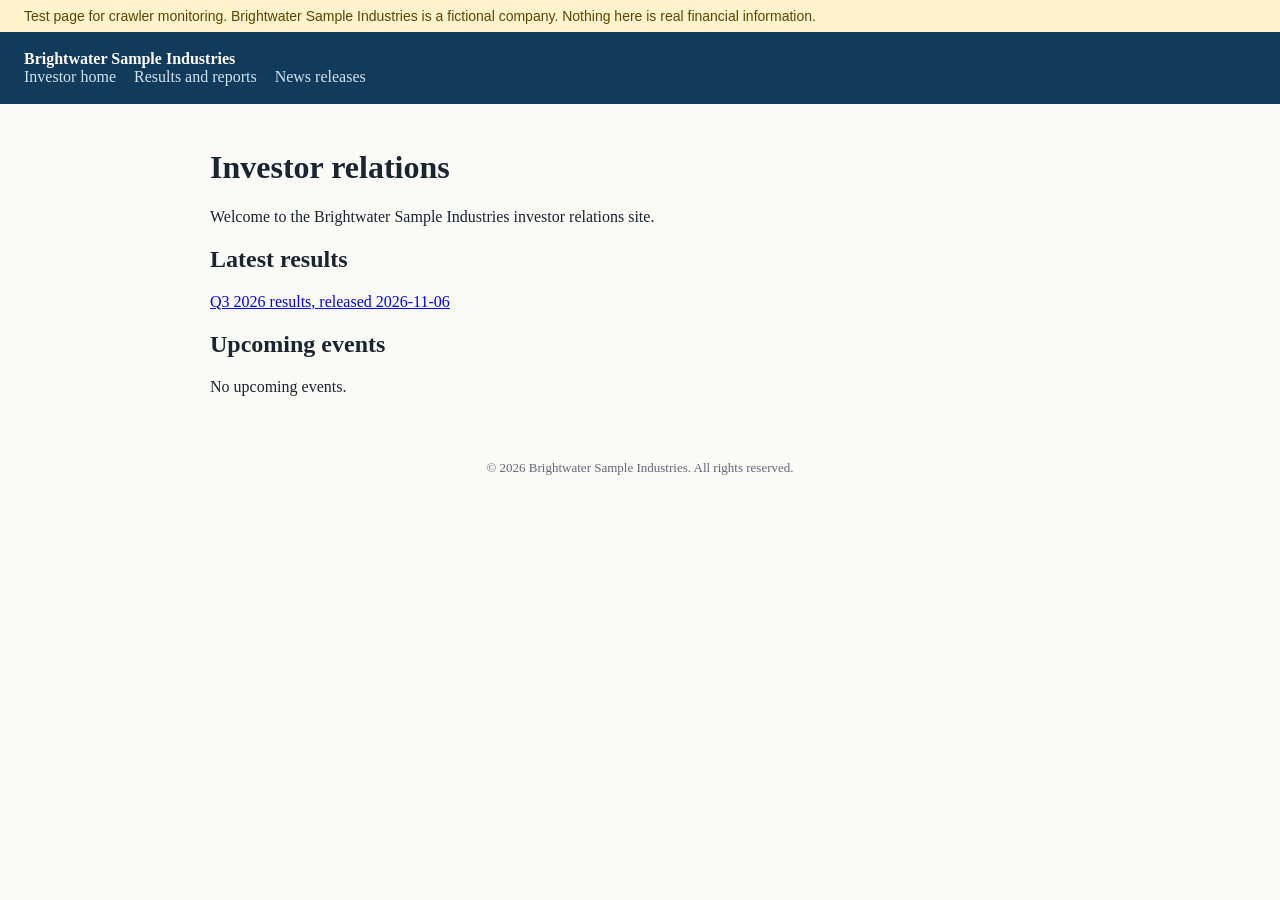
<file: fake-ir/index.html>
<!doctype html>
<html lang="en"><head><meta charset="utf-8"><meta name="viewport" content="width=device-width, initial-scale=1">
<title>Investor home | Brightwater Sample Industries Investor Relations</title>
<meta name="robots" content="noindex">
<style>
body{font-family:Georgia,serif;margin:0;background:#fafaf7;color:#1c2430}
header{background:#123a5a;color:#fff;padding:18px 24px}
header a{color:#cfe3f3;margin-right:18px;text-decoration:none}
.banner{background:#fff3cd;color:#5c4400;padding:8px 24px;font-family:sans-serif;font-size:14px}
main{max-width:860px;margin:0 auto;padding:24px}
table{border-collapse:collapse;width:100%}td,th{border-bottom:1px solid #ddd;padding:8px;text-align:left}
footer{color:#667;font-size:13px;padding:24px;text-align:center}
</style></head><body>
<div class="banner">Test page for crawler monitoring. Brightwater Sample Industries is a fictional company. Nothing here is real financial information.</div>
<header><strong>Brightwater Sample Industries</strong><br><a href="index.html">Investor home</a><a href="results.html">Results and reports</a><a href="news.html">News releases</a></header>
<main>
<h1>Investor relations</h1>
<p>Welcome to the Brightwater Sample Industries investor relations site.</p>
<h2>Latest results</h2>
<p><a href="results.html">Q3 2026 results, released 2026-11-06</a></p>
<h2>Upcoming events</h2>
<p>No upcoming events.</p>
</main>
<footer>© 2026 Brightwater Sample Industries. All rights reserved.</footer>
</body></html>
</file>
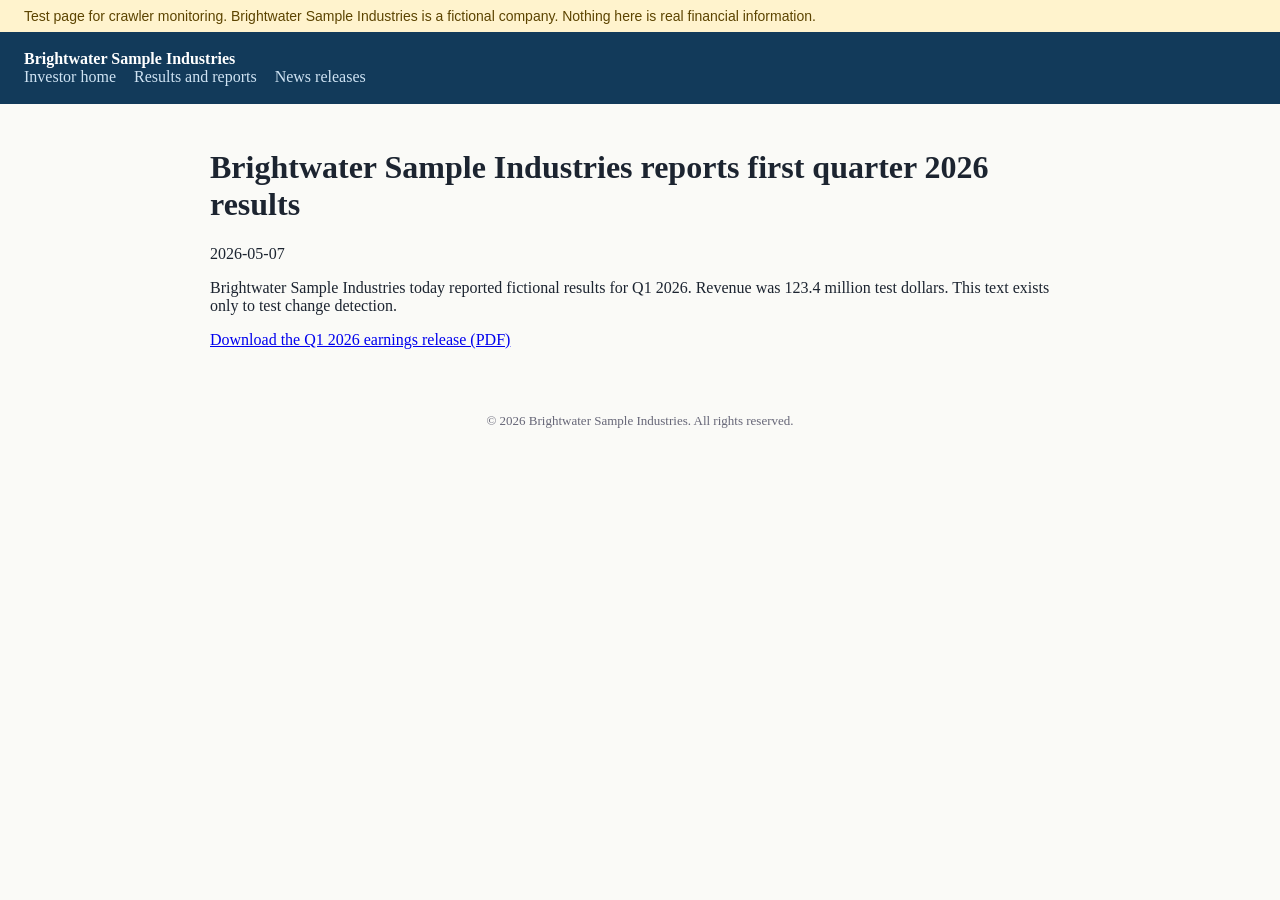
<file: fake-ir/news-q1-2026-results.html>
<!doctype html>
<html lang="en"><head><meta charset="utf-8"><meta name="viewport" content="width=device-width, initial-scale=1">
<title>Brightwater Sample Industries reports first quarter 2026 results | Brightwater Sample Industries Investor Relations</title>
<meta name="robots" content="noindex">
<style>
body{font-family:Georgia,serif;margin:0;background:#fafaf7;color:#1c2430}
header{background:#123a5a;color:#fff;padding:18px 24px}
header a{color:#cfe3f3;margin-right:18px;text-decoration:none}
.banner{background:#fff3cd;color:#5c4400;padding:8px 24px;font-family:sans-serif;font-size:14px}
main{max-width:860px;margin:0 auto;padding:24px}
table{border-collapse:collapse;width:100%}td,th{border-bottom:1px solid #ddd;padding:8px;text-align:left}
footer{color:#667;font-size:13px;padding:24px;text-align:center}
</style></head><body>
<div class="banner">Test page for crawler monitoring. Brightwater Sample Industries is a fictional company. Nothing here is real financial information.</div>
<header><strong>Brightwater Sample Industries</strong><br><a href="index.html">Investor home</a><a href="results.html">Results and reports</a><a href="news.html">News releases</a></header>
<main>
<h1>Brightwater Sample Industries reports first quarter 2026 results</h1><p>2026-05-07</p>
<p>Brightwater Sample Industries today reported fictional results for Q1 2026. Revenue was 123.4 million test dollars. This text exists only to test change detection.</p>
<p><a href="docs/q1-2026-earnings-release.pdf">Download the Q1 2026 earnings release (PDF)</a></p>
</main>
<footer>© 2026 Brightwater Sample Industries. All rights reserved.</footer>
</body></html>
</file>
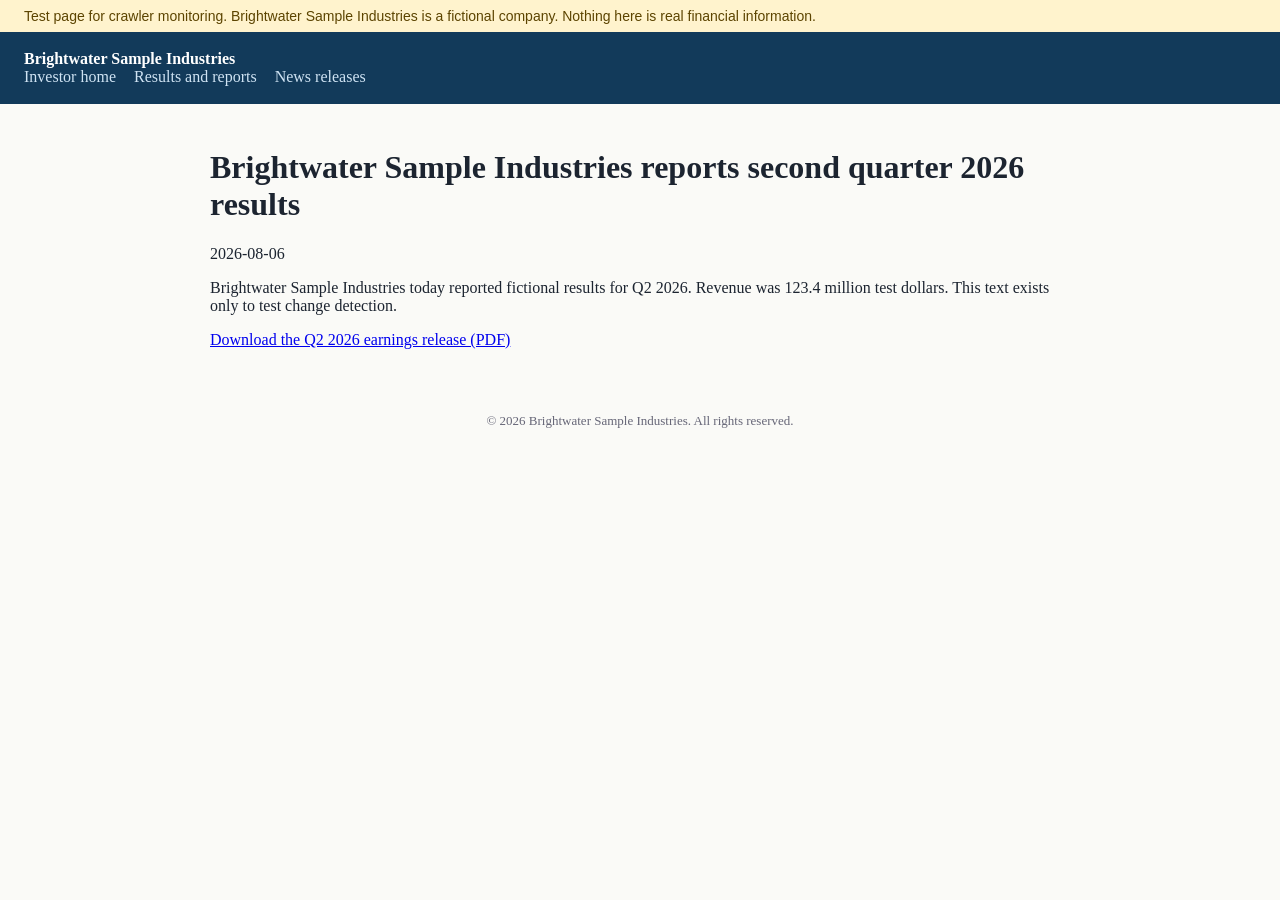
<file: fake-ir/news-q2-2026-results.html>
<!doctype html>
<html lang="en"><head><meta charset="utf-8"><meta name="viewport" content="width=device-width, initial-scale=1">
<title>Brightwater Sample Industries reports second quarter 2026 results | Brightwater Sample Industries Investor Relations</title>
<meta name="robots" content="noindex">
<style>
body{font-family:Georgia,serif;margin:0;background:#fafaf7;color:#1c2430}
header{background:#123a5a;color:#fff;padding:18px 24px}
header a{color:#cfe3f3;margin-right:18px;text-decoration:none}
.banner{background:#fff3cd;color:#5c4400;padding:8px 24px;font-family:sans-serif;font-size:14px}
main{max-width:860px;margin:0 auto;padding:24px}
table{border-collapse:collapse;width:100%}td,th{border-bottom:1px solid #ddd;padding:8px;text-align:left}
footer{color:#667;font-size:13px;padding:24px;text-align:center}
</style></head><body>
<div class="banner">Test page for crawler monitoring. Brightwater Sample Industries is a fictional company. Nothing here is real financial information.</div>
<header><strong>Brightwater Sample Industries</strong><br><a href="index.html">Investor home</a><a href="results.html">Results and reports</a><a href="news.html">News releases</a></header>
<main>
<h1>Brightwater Sample Industries reports second quarter 2026 results</h1><p>2026-08-06</p>
<p>Brightwater Sample Industries today reported fictional results for Q2 2026. Revenue was 123.4 million test dollars. This text exists only to test change detection.</p>
<p><a href="docs/q2-2026-earnings-release.pdf">Download the Q2 2026 earnings release (PDF)</a></p>
</main>
<footer>© 2026 Brightwater Sample Industries. All rights reserved.</footer>
</body></html>
</file>
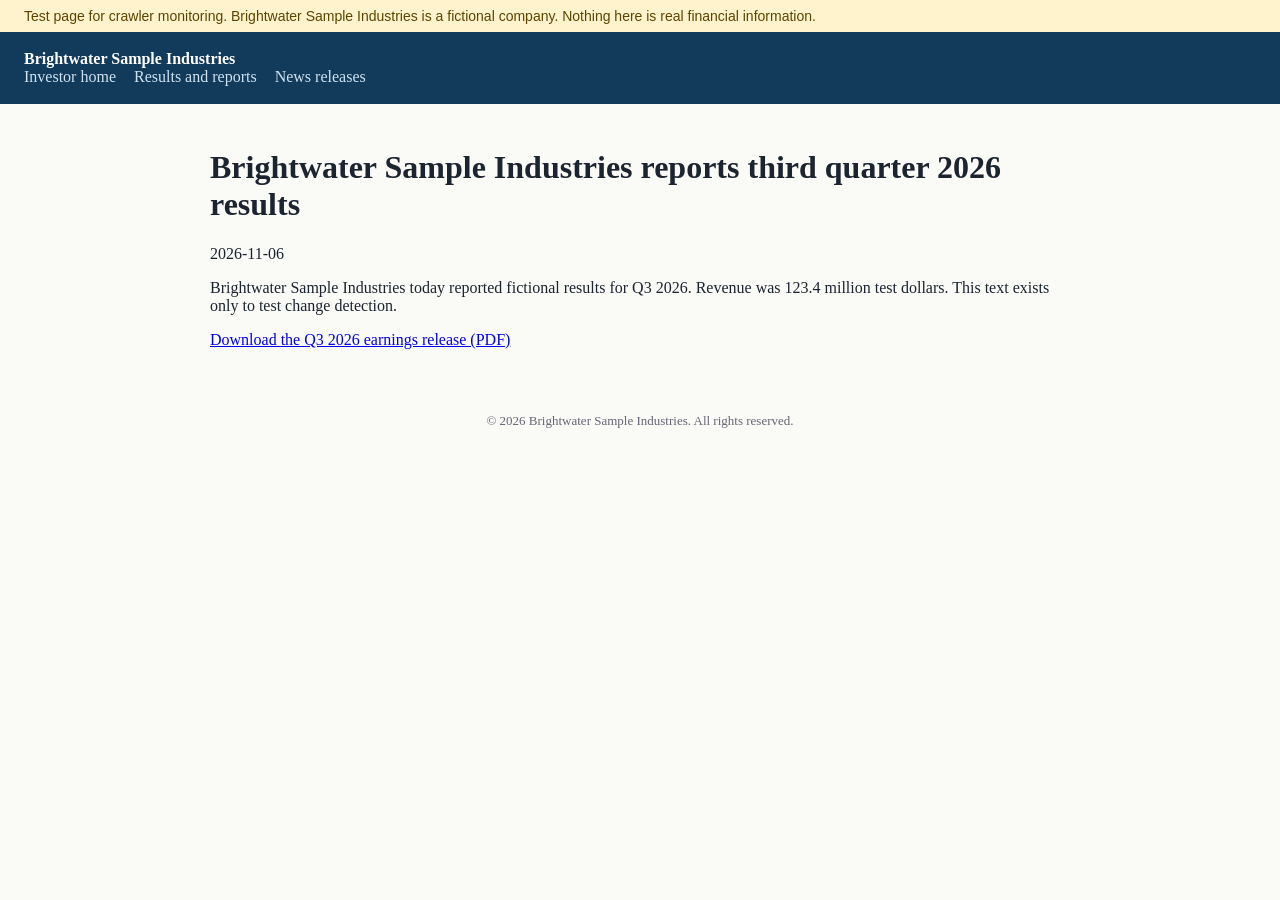
<file: fake-ir/news-q3-2026-results.html>
<!doctype html>
<html lang="en"><head><meta charset="utf-8"><meta name="viewport" content="width=device-width, initial-scale=1">
<title>Brightwater Sample Industries reports third quarter 2026 results | Brightwater Sample Industries Investor Relations</title>
<meta name="robots" content="noindex">
<style>
body{font-family:Georgia,serif;margin:0;background:#fafaf7;color:#1c2430}
header{background:#123a5a;color:#fff;padding:18px 24px}
header a{color:#cfe3f3;margin-right:18px;text-decoration:none}
.banner{background:#fff3cd;color:#5c4400;padding:8px 24px;font-family:sans-serif;font-size:14px}
main{max-width:860px;margin:0 auto;padding:24px}
table{border-collapse:collapse;width:100%}td,th{border-bottom:1px solid #ddd;padding:8px;text-align:left}
footer{color:#667;font-size:13px;padding:24px;text-align:center}
</style></head><body>
<div class="banner">Test page for crawler monitoring. Brightwater Sample Industries is a fictional company. Nothing here is real financial information.</div>
<header><strong>Brightwater Sample Industries</strong><br><a href="index.html">Investor home</a><a href="results.html">Results and reports</a><a href="news.html">News releases</a></header>
<main>
<h1>Brightwater Sample Industries reports third quarter 2026 results</h1><p>2026-11-06</p>
<p>Brightwater Sample Industries today reported fictional results for Q3 2026. Revenue was 123.4 million test dollars. This text exists only to test change detection.</p>
<p><a href="docs/q3-2026-earnings-release.pdf">Download the Q3 2026 earnings release (PDF)</a></p>
</main>
<footer>© 2026 Brightwater Sample Industries. All rights reserved.</footer>
</body></html>
</file>
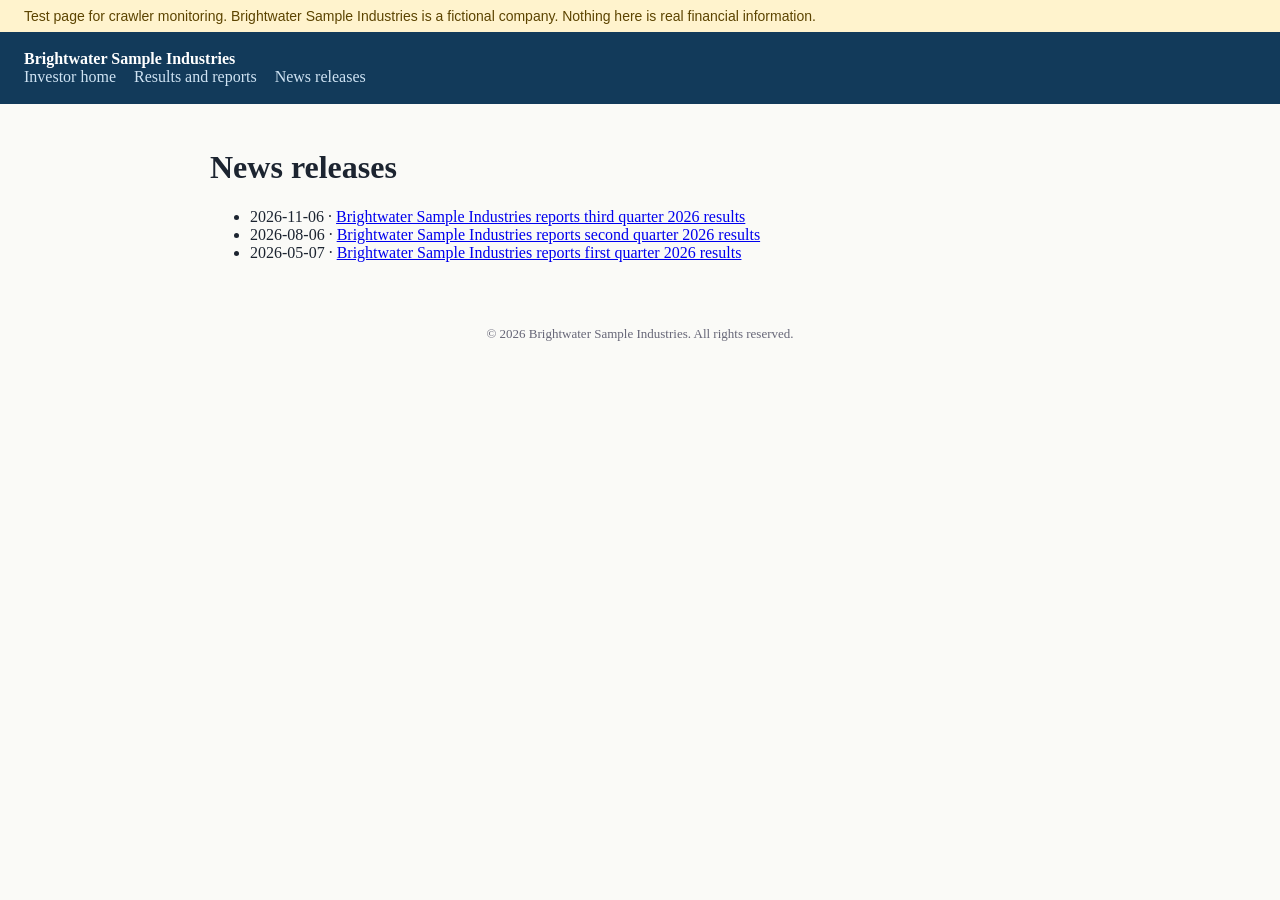
<file: fake-ir/news.html>
<!doctype html>
<html lang="en"><head><meta charset="utf-8"><meta name="viewport" content="width=device-width, initial-scale=1">
<title>News releases | Brightwater Sample Industries Investor Relations</title>
<meta name="robots" content="noindex">
<style>
body{font-family:Georgia,serif;margin:0;background:#fafaf7;color:#1c2430}
header{background:#123a5a;color:#fff;padding:18px 24px}
header a{color:#cfe3f3;margin-right:18px;text-decoration:none}
.banner{background:#fff3cd;color:#5c4400;padding:8px 24px;font-family:sans-serif;font-size:14px}
main{max-width:860px;margin:0 auto;padding:24px}
table{border-collapse:collapse;width:100%}td,th{border-bottom:1px solid #ddd;padding:8px;text-align:left}
footer{color:#667;font-size:13px;padding:24px;text-align:center}
</style></head><body>
<div class="banner">Test page for crawler monitoring. Brightwater Sample Industries is a fictional company. Nothing here is real financial information.</div>
<header><strong>Brightwater Sample Industries</strong><br><a href="index.html">Investor home</a><a href="results.html">Results and reports</a><a href="news.html">News releases</a></header>
<main>
<h1>News releases</h1>
<ul>
  <li>2026-11-06 · <a href="news-q3-2026-results.html">Brightwater Sample Industries reports third quarter 2026 results</a></li>
  <li>2026-08-06 · <a href="news-q2-2026-results.html">Brightwater Sample Industries reports second quarter 2026 results</a></li>
  <li>2026-05-07 · <a href="news-q1-2026-results.html">Brightwater Sample Industries reports first quarter 2026 results</a></li>
</ul>
</main>
<footer>© 2026 Brightwater Sample Industries. All rights reserved.</footer>
</body></html>
</file>
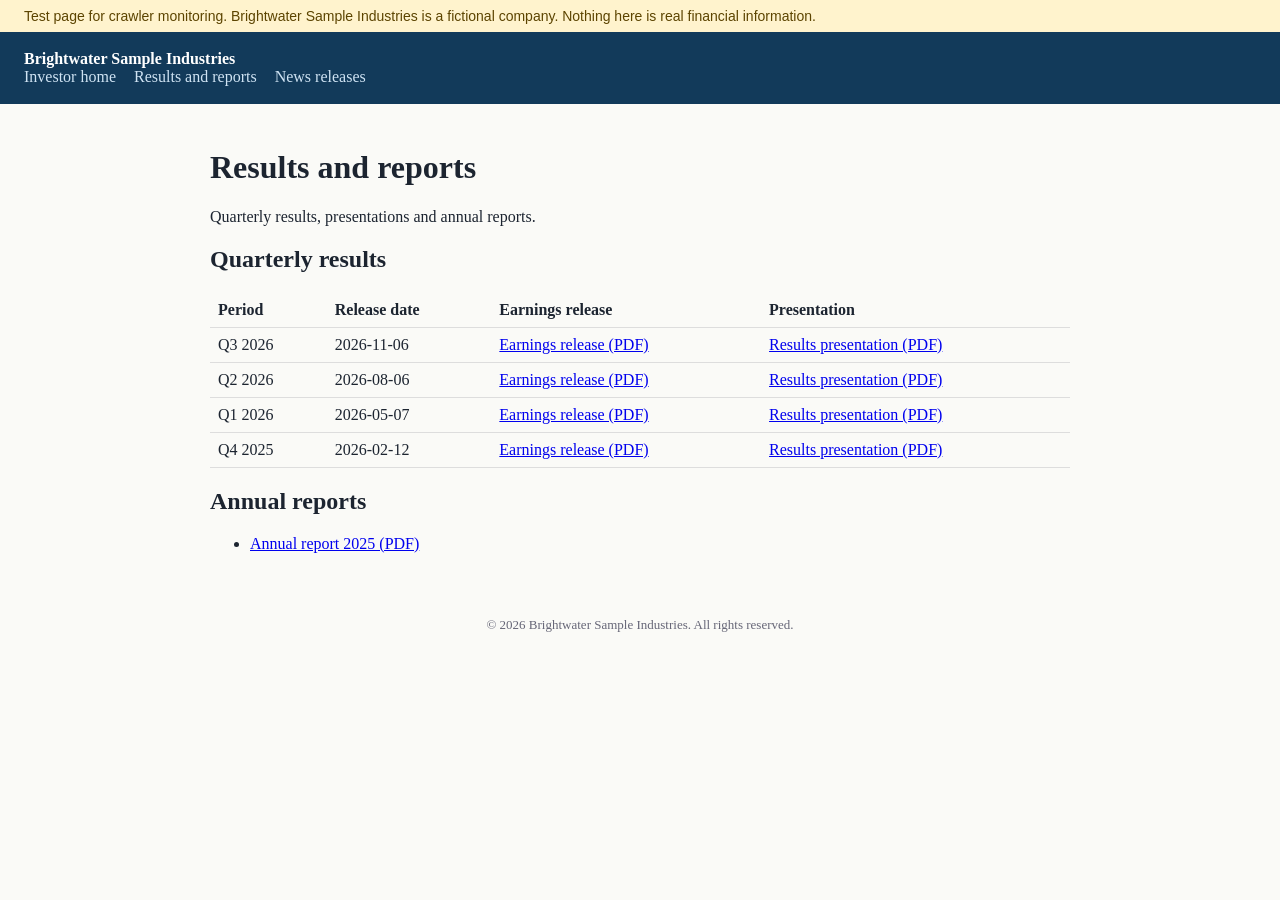
<file: fake-ir/results.html>
<!doctype html>
<html lang="en"><head><meta charset="utf-8"><meta name="viewport" content="width=device-width, initial-scale=1">
<title>Results and reports | Brightwater Sample Industries Investor Relations</title>
<meta name="robots" content="noindex">
<style>
body{font-family:Georgia,serif;margin:0;background:#fafaf7;color:#1c2430}
header{background:#123a5a;color:#fff;padding:18px 24px}
header a{color:#cfe3f3;margin-right:18px;text-decoration:none}
.banner{background:#fff3cd;color:#5c4400;padding:8px 24px;font-family:sans-serif;font-size:14px}
main{max-width:860px;margin:0 auto;padding:24px}
table{border-collapse:collapse;width:100%}td,th{border-bottom:1px solid #ddd;padding:8px;text-align:left}
footer{color:#667;font-size:13px;padding:24px;text-align:center}
</style></head><body>
<div class="banner">Test page for crawler monitoring. Brightwater Sample Industries is a fictional company. Nothing here is real financial information.</div>
<header><strong>Brightwater Sample Industries</strong><br><a href="index.html">Investor home</a><a href="results.html">Results and reports</a><a href="news.html">News releases</a></header>
<main>
<h1>Results and reports</h1>
<p>Quarterly results, presentations and annual reports.</p>
<h2>Quarterly results</h2>
<table>
  <thead><tr><th>Period</th><th>Release date</th><th>Earnings release</th><th>Presentation</th></tr></thead>
  <tbody>
    <tr><td>Q3 2026</td><td>2026-11-06</td><td><a href="docs/q3-2026-earnings-release.pdf">Earnings release (PDF)</a></td><td><a href="docs/q3-2026-presentation.pdf">Results presentation (PDF)</a></td></tr>
    <tr><td>Q2 2026</td><td>2026-08-06</td><td><a href="docs/q2-2026-earnings-release.pdf">Earnings release (PDF)</a></td><td><a href="docs/q2-2026-presentation.pdf">Results presentation (PDF)</a></td></tr>
    <tr><td>Q1 2026</td><td>2026-05-07</td><td><a href="docs/q1-2026-earnings-release.pdf">Earnings release (PDF)</a></td><td><a href="docs/q1-2026-presentation.pdf">Results presentation (PDF)</a></td></tr>
    <tr><td>Q4 2025</td><td>2026-02-12</td><td><a href="docs/q4-2025-earnings-release.pdf">Earnings release (PDF)</a></td><td><a href="docs/q4-2025-presentation.pdf">Results presentation (PDF)</a></td></tr>
  </tbody>
</table>
<h2>Annual reports</h2>
<ul><li><a href="docs/annual-report-2025.pdf">Annual report 2025 (PDF)</a></li></ul>
</main>
<footer>© 2026 Brightwater Sample Industries. All rights reserved.</footer>
</body></html>
</file>
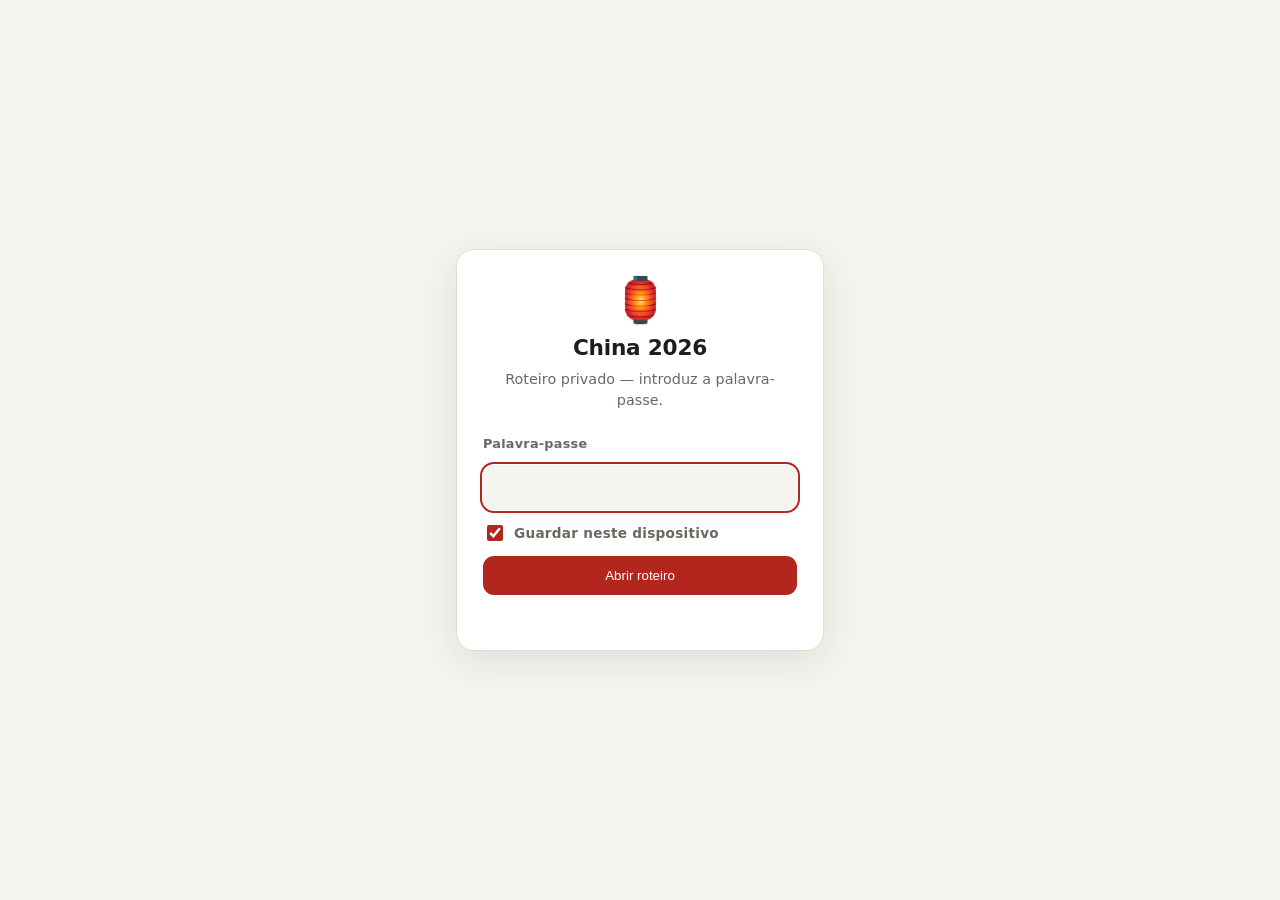
<file: china/_build/unlock.template.html>
<!DOCTYPE html>
<html lang="pt">
<head>
<meta charset="utf-8">
<meta name="viewport" content="width=device-width, initial-scale=1">
<meta name="robots" content="noindex, nofollow">
<title>China 2026</title>
<link rel="icon" href="data:image/svg+xml,<svg xmlns='http://www.w3.org/2000/svg' viewBox='0 0 100 100'><text y='.9em' font-size='90'>🏯</text></svg>">
<style>
  :root{
    --bg:#f6f4ef; --card:#fff; --fg:#1f1d1a; --muted:#6c675f;
    --line:#e2ddd3; --accent:#b3261e; --accent-fg:#fff; --err:#b3261e;
    --shadow:0 10px 40px rgba(31,29,26,.10);
  }
  @media (prefers-color-scheme:dark){
    :root{
      --bg:#141311; --card:#1e1c1a; --fg:#f2efe9; --muted:#a09a91;
      --line:#312e2a; --accent:#e0554c; --accent-fg:#1a0d0c; --err:#ff8a80;
      --shadow:0 10px 40px rgba(0,0,0,.45);
    }
  }
  *{box-sizing:border-box}
  html,body{height:100%}
  body{
    margin:0; background:var(--bg); color:var(--fg);
    font:16px/1.5 system-ui,-apple-system,"Segoe UI",Roboto,sans-serif;
    display:grid; place-items:center; padding:24px;
  }
  .card{
    width:100%; max-width:23rem; background:var(--card); border:1px solid var(--line);
    border-radius:18px; padding:28px 26px 24px; box-shadow:var(--shadow); text-align:center;
  }
  .lantern{font-size:44px; line-height:1; margin-bottom:10px}
  h1{margin:0 0 4px; font-size:1.35rem; letter-spacing:-.01em}
  .sub{margin:0 0 22px; color:var(--muted); font-size:.9rem}
  form{display:grid; gap:12px; text-align:left}
  label{font-size:.8rem; color:var(--muted); font-weight:600; letter-spacing:.02em}
  input[type=password]{
    width:100%; padding:12px 14px; font-size:1rem; font-family:inherit; color:var(--fg);
    background:var(--bg); border:1px solid var(--line); border-radius:11px;
  }
  input[type=password]:focus{outline:2px solid var(--accent); outline-offset:1px; border-color:transparent}
  button{
    padding:12px 14px; font:600 1rem/1 inherit; color:var(--accent-fg); background:var(--accent);
    border:0; border-radius:11px; cursor:pointer;
  }
  button:disabled{opacity:.6; cursor:progress}
  .remember{display:flex; gap:8px; align-items:center; font-size:.85rem; color:var(--muted)}
  .remember input{accent-color:var(--accent); width:1rem; height:1rem}
  .msg{min-height:1.2em; margin:2px 0 0; font-size:.85rem; color:var(--err)}
  .msg.info{color:var(--muted)}
  noscript{display:block; color:var(--err); font-size:.9rem}
</style>
</head>
<body>

<div class="card">
  <div class="lantern">🏮</div>
  <h1>China 2026</h1>
  <p class="sub">Roteiro privado — introduz a palavra-passe.</p>

  <form id="f" autocomplete="on">
    <label for="pw">Palavra-passe</label>
    <input id="pw" type="password" name="password" autocomplete="current-password"
           autocapitalize="off" autocorrect="off" spellcheck="false" required autofocus>
    <label class="remember"><input id="rem" type="checkbox" checked> Guardar neste dispositivo</label>
    <button id="go" type="submit">Abrir roteiro</button>
    <p class="msg" id="msg" role="status" aria-live="polite"></p>
  </form>

  <noscript>Esta página precisa de JavaScript para desencriptar o roteiro.</noscript>
</div>

<script>
(function () {
  "use strict";

  var P = __PAYLOAD__;
  var STORE = "china2026.pw";

  var form = document.getElementById("f");
  var pw = document.getElementById("pw");
  var rem = document.getElementById("rem");
  var go = document.getElementById("go");
  var msg = document.getElementById("msg");

  function say(text, info) {
    msg.textContent = text || "";
    msg.className = "msg" + (info ? " info" : "");
  }

  function b64(s) {
    var raw = atob(s), out = new Uint8Array(raw.length);
    for (var i = 0; i < raw.length; i++) out[i] = raw.charCodeAt(i);
    return out;
  }

  // AES-256-GCM, chave derivada da palavra-passe por PBKDF2-SHA256.
  function decrypt(password) {
    var subtle = window.crypto && window.crypto.subtle;
    if (!subtle) {
      return Promise.reject(new Error(
        "O browser não permite desencriptar aqui — abre a página por https://."));
    }
    return subtle.importKey("raw", new TextEncoder().encode(password), "PBKDF2", false, ["deriveKey"])
      .then(function (material) {
        return subtle.deriveKey(
          { name: "PBKDF2", salt: b64(P.salt), iterations: P.iter, hash: "SHA-256" },
          material, { name: "AES-GCM", length: 256 }, false, ["decrypt"]);
      })
      .then(function (key) {
        return subtle.decrypt({ name: "AES-GCM", iv: b64(P.iv) }, key, b64(P.ct));
      })
      .then(function (plain) {
        return new TextDecoder().decode(plain);
      });
  }

  function render(html) {
    document.open();
    document.write(html);
    document.close();
  }

  function unlock(password, silent) {
    go.disabled = true;
    say(silent ? "A abrir…" : "A desencriptar…", true);
    return decrypt(password).then(function (html) {
      try {
        if (rem.checked) localStorage.setItem(STORE, password);
        else localStorage.removeItem(STORE);
      } catch (e) {}
      render(html);
    }).catch(function (err) {
      go.disabled = false;
      try { localStorage.removeItem(STORE); } catch (e) {}
      if (/https/.test(err && err.message)) say(err.message);
      else say(silent ? "A palavra-passe guardada já não serve." : "Palavra-passe errada.");
      pw.value = "";
      pw.focus();
    });
  }

  form.addEventListener("submit", function (e) {
    e.preventDefault();
    if (pw.value) unlock(pw.value, false);
  });

  // Já desbloqueado antes neste dispositivo? Entra logo.
  var saved = null;
  try { saved = localStorage.getItem(STORE); } catch (e) {}
  if (saved) unlock(saved, true);
})();
</script>

</body>
</html>
</file>
